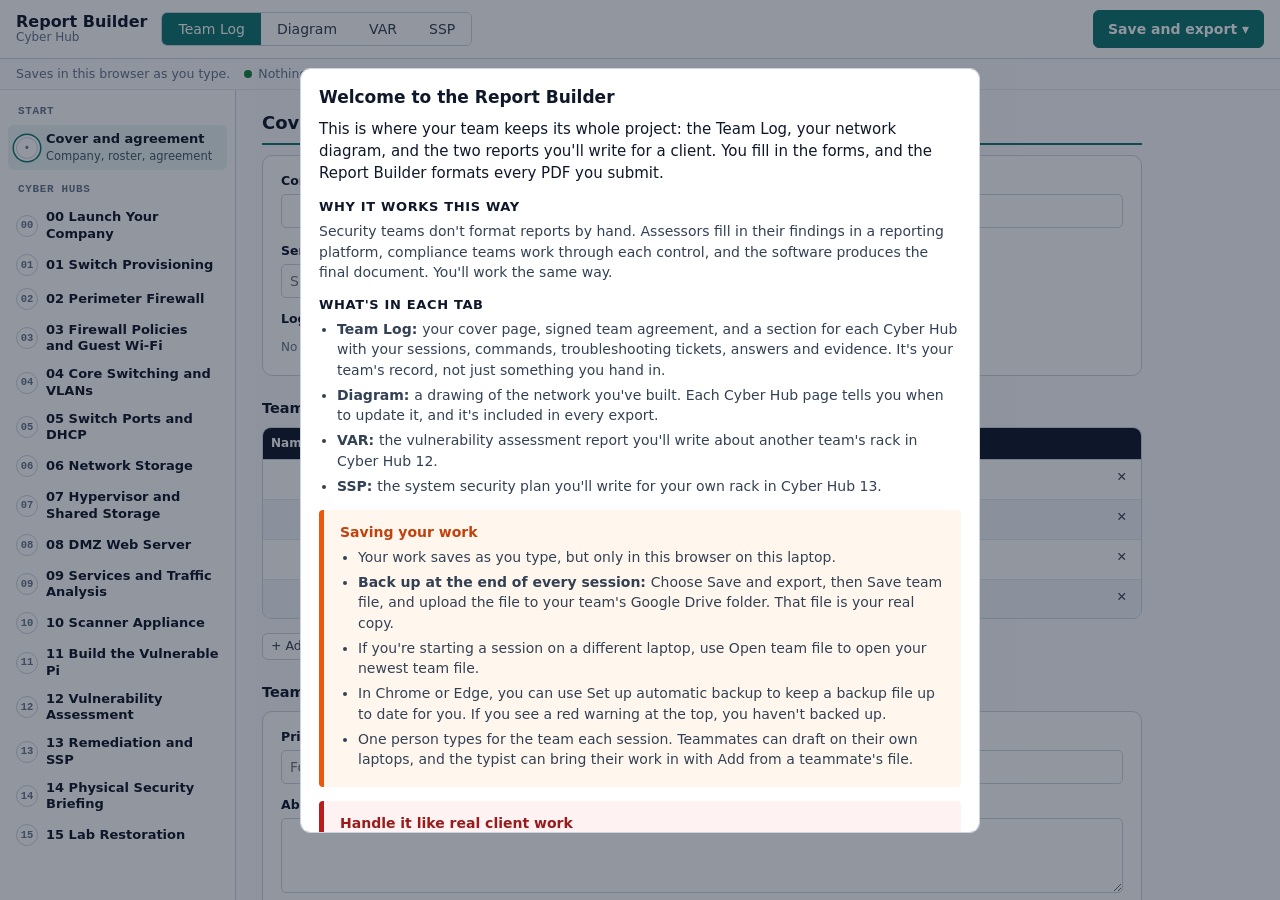
<file: index.html>
<!doctype html><html lang="en"><head><meta charset="utf-8"><meta name="viewport" content="width=device-width, initial-scale=1">
<title>Cyber Hub: Report Builder</title><link rel="icon" type="image/svg+xml" href="data:image/svg+xml,%3Csvg%20xmlns%3D%22http%3A%2F%2Fwww.w3.org%2F2000%2Fsvg%22%20viewBox%3D%220%200%2064%2064%22%3E%3Crect%20width%3D%2264%22%20height%3D%2264%22%20rx%3D%2214%22%20fill%3D%22%230f172a%22%2F%3E%3Cpath%20d%3D%22M32%209%2051%2016v15c0%2012-8%2020-19%2024-11-4-19-12-19-24V16z%22%20fill%3D%22none%22%20stroke%3D%22%23fff%22%20stroke-width%3D%224%22%20stroke-linejoin%3D%22round%22%2F%3E%3Cg%20fill%3D%22%23fff%22%3E%3Crect%20x%3D%2222%22%20y%3D%2222%22%20width%3D%2220%22%20height%3D%225%22%20rx%3D%221.5%22%2F%3E%3Crect%20x%3D%2222%22%20y%3D%2230%22%20width%3D%2220%22%20height%3D%225%22%20rx%3D%221.5%22%2F%3E%3Crect%20x%3D%2222%22%20y%3D%2238%22%20width%3D%2220%22%20height%3D%225%22%20rx%3D%221.5%22%2F%3E%3C%2Fg%3E%3Cg%20fill%3D%22%23f59e0b%22%3E%3Ccircle%20cx%3D%2237.5%22%20cy%3D%2224.5%22%20r%3D%221.4%22%2F%3E%3Ccircle%20cx%3D%2237.5%22%20cy%3D%2232.5%22%20r%3D%221.4%22%2F%3E%3Ccircle%20cx%3D%2237.5%22%20cy%3D%2240.5%22%20r%3D%221.4%22%2F%3E%3C%2Fg%3E%3C%2Fsvg%3E"><style>/* Report Builder. Same shell and palette as the Network Diagram app: top bar, section rail, work area, editor panel. Light only. */
:root{--navy:#0f172a;--navy2:#1e293b;--accent:#0f766e;--accent2:#115e59;--teal:#0f766e;--teal-light:#5eead4;--tint:#e6f4f1;--tintline:#99d5cb;--ink:#0f172a;--body:#334155;--muted:#64748b;--border:#cbd5e1;--hair:#e2e8f0;--page:#f8fafc;--card:#fff;--soft:#f1f5f9;
 --sel:#0f766e;--ok:#15803d;--okbg:#f0fdf4;--warn:#b45309;--warnbg:#fffbeb;--err:#b91c1c;--errbg:#fef2f2;
 --crit:#7f1d1d;--high:#b91c1c;--med:#b45309;--low:#1d4ed8;--none:#64748b;
 --mono:Consolas,Menlo,Monaco,"Courier New",monospace;--sans:system-ui,-apple-system,"Segoe UI",Roboto,Arial,sans-serif;color-scheme:light}
[hidden]{display:none!important}
*{box-sizing:border-box}
html,body{margin:0;height:100%}
body{font:14px/1.45 var(--sans);color:var(--body);background:var(--page);display:flex;flex-direction:column}
button{font:inherit;color:var(--body);background:#fff;border:1px solid var(--border);border-radius:6px;padding:6px 11px;cursor:pointer}
button:hover{background:var(--soft)}
button.primary{background:var(--accent);border-color:var(--accent);color:#fff}
button.primary:hover{background:var(--accent2);border-color:var(--accent2)}
button.danger{color:var(--err);border-color:#fecaca}
button.small{padding:3px 8px;font-size:12.5px}
button.ghost{border-color:transparent;background:transparent}
button.ghost:hover{background:var(--soft)}
button:disabled{opacity:.45;cursor:default}
button:focus-visible,input:focus-visible,select:focus-visible,textarea:focus-visible,[tabindex]:focus-visible{outline:2px solid var(--sel);outline-offset:2px}
input,select,textarea{font:inherit;color:var(--ink);border:1px solid var(--border);border-radius:5px;padding:6px 8px;background:#fff;width:100%;min-width:0}
textarea{resize:vertical;line-height:1.45;min-height:38px}
label{display:block;font-size:12.5px;font-weight:600;color:var(--ink);margin:0 0 4px}
.req{color:var(--err)}
.hintline{font-size:12px;color:var(--muted);margin:4px 0 0}
code{font:12.5px var(--mono)}

.bar{display:flex;align-items:center;gap:14px;flex-wrap:wrap;padding:10px max(16px,env(safe-area-inset-right,0px)) 10px max(16px,env(safe-area-inset-left,0px));background:#fff;border-bottom:1px solid var(--border)}
.brand{display:flex;flex-direction:column;line-height:1.15}
.brand b{color:var(--navy);font-size:16px}
.brand small{color:var(--muted);font-size:12px;max-width:220px;overflow:hidden;text-overflow:ellipsis;white-space:nowrap}
.seg{display:flex;border:1px solid var(--border);border-radius:6px;overflow:hidden}
.seg button{border:0;border-radius:0;padding:6px 16px}
.seg button[aria-selected=true]{background:var(--accent);color:#fff}
.who{display:flex;align-items:center;gap:6px;margin:0;font-weight:400;color:var(--muted);font-size:12.5px}
.who select{width:auto;max-width:170px}
.acts{display:flex;gap:6px;margin-left:auto;align-items:center}
.menu{position:relative}
.menu-list{position:absolute;right:0;top:calc(100% + 4px);background:#fff;border:1px solid var(--border);border-radius:8px;box-shadow:0 8px 24px rgba(15,23,42,.12);padding:5px;z-index:30;min-width:230px;display:flex;flex-direction:column}
.menu-list button{border:0;text-align:left;border-radius:5px}
.menu-list hr{border:0;border-top:1px solid var(--hair);margin:4px 0}

.savebar{display:flex;flex-wrap:wrap;gap:4px 14px;align-items:center;padding:6px max(16px,env(safe-area-inset-right,0px)) 6px max(16px,env(safe-area-inset-left,0px));font-size:12.5px;color:var(--muted);background:var(--page);border-bottom:1px solid var(--hair)}
.savebar.bad{background:var(--errbg);color:var(--err)}
.savebar button{padding:2px 8px;font-size:12px}
.bk{display:inline-flex;align-items:center;gap:6px}
.bk i{width:8px;height:8px;border-radius:50%;background:var(--muted)}
.bk.ok i{background:var(--ok)} .bk.amber{color:var(--warn)} .bk.amber i{background:var(--warn)} .bk.red{color:var(--err);font-weight:600} .bk.red i{background:var(--err)}

.main{flex:1;display:flex;min-height:0}
.rail{width:236px;flex:none;border-right:1px solid var(--border);background:#fff;padding:12px 8px 30px;overflow:auto}
.rail h3{font:600 11px/1 var(--mono);letter-spacing:.06em;text-transform:uppercase;color:var(--muted);margin:14px 10px 8px}
.rail h3:first-child{margin-top:4px}
.step{position:relative;display:grid;grid-template-columns:22px minmax(0,1fr);gap:8px;align-items:center;width:100%;text-align:left;border:0;border-radius:6px;padding:6px 8px;background:transparent}
.step:hover{background:var(--soft)}
.step[aria-current=true]{background:var(--tint)}
.step .n{width:22px;height:22px;border-radius:50%;border:1.5px solid var(--border);display:grid;place-items:center;font:600 10.5px/1 var(--mono);color:var(--muted);background:#fff}
.step[aria-current=true] .n{box-shadow:0 0 0 2px #fff,0 0 0 3.5px var(--accent)}
.step b{display:block;color:var(--ink);font-weight:600;font-size:13px;line-height:1.25}
.step small{display:block;color:#475569;font-size:11.5px}

.work{flex:1;min-width:0;overflow:auto;padding:20px 26px 60px}
.work > *{max-width:880px}
.work h2{font-size:18px;color:var(--ink);margin:0 0 10px;padding-bottom:6px;border-bottom:2px solid var(--accent)}
.work h3{font-size:14.5px;color:var(--ink);margin:22px 0 8px}
.sub{margin:0 0 16px;color:var(--muted);font-size:13px;max-width:72ch}
.card{background:#fff;border:1px solid var(--border);border-radius:10px;padding:16px 18px;margin:0 0 14px}
.grid2{display:grid;grid-template-columns:repeat(2,minmax(0,1fr));gap:2px 18px}
.grid2 .wide{grid-column:1/-1}
.field{margin:0 0 12px;min-width:0}
.tools{display:flex;gap:8px;flex-wrap:wrap;margin:0 0 12px;align-items:center}
.note{border-left:5px solid #0055ff;background:#f0f4ff;padding:10px 14px;border-radius:4px;font-size:13px;margin:0 0 14px;color:#1e293b}
.note.warn{border-color:#ea580c;background:#fff7ed}
.note.ok{border-color:#00aa66;background:#f2faf5}
.empty{color:var(--muted);font-size:13px;padding:18px;border:1.5px dashed var(--border);border-radius:10px;text-align:center;background:#fff}

.tablewrap{margin:0 0 14px}
.tbox{border:1px solid var(--border);border-radius:9px;overflow-x:auto;background:#fff;margin:0 0 6px}
table.edit{border-collapse:collapse;width:100%;font-size:13px}
table.edit th{background:var(--ink);font-size:12px;font-weight:600;color:#fff;text-align:left;padding:7px 8px;border-bottom:1px solid var(--border);white-space:nowrap}
table.edit td{padding:4px 5px;border-bottom:1px solid var(--hair);vertical-align:top;min-width:90px}
table.edit tr:last-child td{border-bottom:0}
table.edit td input,table.edit td textarea,table.edit td select{border-color:transparent;background:transparent;padding:5px 6px}
table.edit td input:hover,table.edit td textarea:hover{border-color:var(--hair)}
table.edit td input:focus,table.edit td textarea:focus{border-color:var(--border);background:#fff}
table.edit td.mono input,table.edit td.mono{font-family:var(--mono);font-size:12.5px}
table.edit .rowacts{width:34px;min-width:34px;text-align:center}
table.edit .fixed{display:block;padding:5px 6px;color:var(--ink)}
table.edit td.ref-col .fixed{color:var(--muted);font-size:12.5px;min-width:180px}
table.edit td.pattern .fixed{font-family:var(--mono);color:var(--muted);font-size:12.5px}

.well{display:flex;flex-wrap:wrap;gap:8px;align-items:center;border:1.5px dashed var(--border);border-radius:9px;padding:8px;background:var(--page);min-height:56px}
.well.over{border-color:var(--accent);background:var(--tint)}
.thumb{position:relative;margin:0;width:120px;height:80px;border:1px solid var(--border);border-radius:6px;overflow:hidden;background:#fff}
.thumb img{width:100%;height:100%;object-fit:cover;display:block}
.thumb .x{position:absolute;top:2px;right:2px;background:rgba(255,255,255,.92);padding:0 6px}
.thumb .missing{display:grid;place-items:center;height:100%;font-size:11px;color:var(--err)}
.wellhint{font-size:12px;color:var(--muted)}

.qa{border-top:1px solid var(--hair);padding-top:10px;margin-top:10px}
.qa:first-of-type{border-top:0;margin-top:0;padding-top:0}
.qa p.q{margin:0 0 6px;color:var(--ink);font-weight:600}
.deliv{border:1px solid var(--border);border-radius:9px;margin:0 0 12px;overflow:hidden;background:#fff}
.deliv header{display:flex;justify-content:space-between;gap:10px;align-items:center;background:var(--navy);color:#fff;padding:10px 18px}
.deliv header b{font-size:13.5px}
.evn{display:block;margin-bottom:2px;color:#5eead4;font:400 10.5px/1.2 var(--mono);letter-spacing:.08em;text-transform:uppercase}
.deliv .in p.kind{margin:0 0 4px;color:var(--muted);font-size:11px;font-weight:700;letter-spacing:.06em;text-transform:uppercase}
.deliv header > span{font-size:11px;border:1px solid #475569;color:#cbd5e1;border-radius:4px;padding:1px 7px;font-weight:600}
.deliv .in{padding:14px 18px 16px}
.deliv .in p{margin:0 0 8px;font-size:13px}
.checks{margin:0 0 10px;padding:0;list-style:none;font-size:12.5px;color:var(--muted)}
.checks li::before{content:"✓ ";color:var(--ok)}

.tally{display:flex;gap:8px;flex-wrap:wrap;margin:0 0 12px}
.tally span{display:inline-flex;align-items:center;gap:6px;border:1px solid var(--border);background:#fff;border-radius:999px;padding:3px 10px;font-size:12.5px;font-variant-numeric:tabular-nums}
.tally i{width:8px;height:8px;border-radius:50%}
.flist{display:flex;flex-direction:column;gap:8px}
.frow{display:grid;grid-template-columns:64px minmax(0,1fr) auto;gap:12px;align-items:center;background:#fff;border:1px solid var(--border);border-radius:9px;padding:9px 12px;cursor:pointer;text-align:left;width:100%}
.frow:hover{border-color:#94a3b8;background:#fff}
.frow[aria-current=true]{border-color:var(--accent);box-shadow:0 0 0 1px var(--accent)}
.frow .t{display:block;color:var(--ink);font-weight:600}
.frow .m{display:block;color:var(--muted);font-size:12.5px}
.frow.dim{opacity:.6}
.sev{display:inline-flex;flex-direction:column;align-items:center;justify-content:center;border-radius:7px;color:#fff;padding:5px 0;width:64px;font-variant-numeric:tabular-nums;line-height:1.1}
.sev b{font:600 15px/1 var(--mono)}
.sev small{font-size:10px;letter-spacing:.04em;text-transform:uppercase;margin-top:3px}
.sev.mini{width:auto;padding:2px 7px;flex-direction:row;gap:5px;border-radius:5px}
.sev.mini b{font-size:12px}
.pill{font-size:11.5px;font-weight:600;border-radius:999px;padding:2px 8px;border:1px solid var(--border);white-space:nowrap;color:var(--muted);background:#fff}
.pill.confirmed{color:var(--ok);border-color:#86efac;background:var(--okbg)}
.pill.false-positive{text-decoration:line-through}
.pill.not-verified{color:var(--warn);border-color:#fcd34d;background:var(--warnbg)}
.pill.new{color:var(--accent);border-color:var(--tintline);background:var(--tint)}

.panel{width:460px;flex:none;border-left:1px solid var(--border);background:#fff;overflow:auto;padding:16px 18px 60px}
.panel h2{font-size:16px;color:var(--ink);margin:0 0 12px;display:flex;justify-content:space-between;align-items:center;gap:8px}
.chips{display:flex;flex-wrap:wrap;gap:6px}
.chip{display:inline-flex;align-items:center;gap:6px;border:1px solid var(--border);border-radius:999px;padding:3px 10px;font-size:12.5px;background:#fff}
.chip[aria-pressed=true]{background:var(--tint);border-color:var(--accent);color:var(--accent);font-weight:600}
.chip code{font-size:11.5px}
.cvss{border:1px solid var(--border);border-radius:9px;padding:10px 12px;background:var(--page)}
.cvss-head{display:flex;align-items:center;gap:12px;margin:0 0 8px}
.cvss-head code{color:var(--muted);word-break:break-all;font-size:11.5px}
.metric{display:grid;grid-template-columns:120px minmax(0,1fr);gap:8px;align-items:center;margin:4px 0}
.metric span{font-size:12px}
.opts{display:flex;flex-wrap:wrap;border:1px solid var(--border);border-radius:6px;overflow:hidden;background:#fff;width:max-content;max-width:100%}
.opts button{border:0;border-right:1px solid var(--hair);border-radius:0;padding:4px 9px;font-size:12px}
.opts button:last-child{border-right:0}
.opts button[aria-pressed=true]{background:var(--accent);color:#fff}
.seg3{display:flex;gap:6px;flex-wrap:wrap}
.seg3 button[aria-pressed=true]{border-color:var(--accent);background:var(--tint);color:var(--accent);font-weight:600}
.ref{font-size:12px;color:var(--muted);background:var(--soft);border-radius:6px;padding:8px 10px;margin:6px 0 0;white-space:pre-wrap;max-height:180px;overflow:auto}

.ctrl{border:1px solid var(--border);border-radius:9px;background:#fff;margin:0 0 12px;padding:12px 14px}
.ctrl h3{margin:0 0 2px;font-size:14px;color:var(--ink)}
.ctrl .rq{margin:0 0 8px;font-size:13px;color:var(--ink)}
.missing-list{margin:0 0 14px;padding-left:18px;font-size:13px}

.toast{position:fixed;left:50%;bottom:calc(20px + env(safe-area-inset-bottom,0px));transform:translateX(-50%);background:var(--ink);color:#fff;padding:9px 16px;border-radius:8px;font-size:13px;z-index:60;max-width:min(560px,calc(100vw - 32px));box-shadow:0 8px 24px rgba(15,23,42,.25)}
.toast.bad{background:var(--err)}
.modal{position:fixed;inset:0;background:rgba(15,23,42,.45);display:grid;place-items:center;z-index:50;padding:16px}
.modal .card{max-width:560px;width:100%;max-height:85vh;overflow:auto;margin:0}
.modal h2{margin:0 0 10px;font-size:17px;color:var(--ink)}
.modal p{margin:0 0 10px}
.m-acts{display:flex;justify-content:flex-end;gap:8px;flex-wrap:wrap;margin-top:14px}
.hist{list-style:none;margin:0;padding:0;max-height:50vh;overflow:auto}
.hist li{display:flex;justify-content:space-between;gap:10px;align-items:center;border-bottom:1px solid var(--hair);padding:7px 0;font-size:13px}

#print{display:none}
#dframe{flex:1;border:0;width:100%;min-height:0;background:#fff}
#dframe.offstage{position:absolute;left:-20000px;top:0;width:1400px;height:900px;visibility:hidden;flex:none}
.main.diagram{overflow:hidden}
@media (max-width:900px){.main.diagram{min-height:calc(100vh - 120px)}}

@media (max-width:1150px){.panel{width:400px}}
@media (max-width:900px){
 .main{flex-direction:column;overflow:auto}
 .rail{width:auto;border-right:0;border-bottom:1px solid var(--border);display:flex;gap:4px;overflow-x:auto;padding:8px}
 .rail h3{display:none}
 .step{width:auto;flex:none}
 .step small{display:none}
 .work,.panel{overflow:visible}
 .work{padding:16px max(16px,env(safe-area-inset-right,0px)) 32px max(16px,env(safe-area-inset-left,0px))}
 .panel{width:auto;border-left:0;border-top:1px solid var(--border)}
 .grid2{grid-template-columns:minmax(0,1fr)}
 .acts{margin-left:0}
}

/* ------------------------------------------------ printed documents
   Same tokens and components as the Canvas pages (cyber-hub components.py, canvas-style-guide.html):
   ink section headings over a teal rule, ink table headers with zebra rows, evidence-style cards (style guide v2.1). */
.doc{--ink:#0f172a;--head:#1e293b;--body:#334155;--muted:#64748b;--border:#cbd5e1;--hair:#e2e8f0;--zebra:#f1f5f9;--check:#006633;
 font:10.5pt/1.5 -apple-system,BlinkMacSystemFont,"Segoe UI",Roboto,Helvetica,Arial,sans-serif;color:var(--body);-webkit-print-color-adjust:exact;print-color-adjust:exact}
.doc .page{break-after:page}
.doc .cov{min-height:9.2in;display:flex;flex-direction:column}
.doc .cov .band{height:10pt;background:var(--accent);margin:0 0 .5in}
.doc .cov .logos{display:flex;justify-content:space-between;align-items:center;min-height:1.4in;margin-bottom:.9in}
.doc .cov .logos img{max-height:1.4in;max-width:3in}
.doc .cov .kick{font-weight:700;font-size:9pt;letter-spacing:.12em;color:var(--accent);font-family:var(--mono);text-transform:uppercase}
.doc .cov h1{font-size:30pt;line-height:1.1;margin:8pt 0 10pt;color:var(--navy)}
.doc .cov .for{font-size:15pt;color:var(--head);margin:0 0 28pt}
.doc .cov dl{display:grid;grid-template-columns:1.6in 1fr;gap:6pt 12pt;font-size:10.5pt;margin:0;border-top:2pt solid var(--hair);padding-top:14pt}
.doc .cov dt{color:var(--navy);font-weight:700} .doc .cov dd{margin:0;color:var(--body)}
.doc .cov .conf{margin-top:auto;font-size:9pt;color:var(--muted);border-top:1pt solid var(--hair);padding-top:8pt}
.doc .runhead{font-weight:700;font-size:8.5pt;letter-spacing:.12em;color:var(--accent);font-family:var(--mono);text-transform:uppercase;margin:0 0 4pt}
.doc h1.s{font-size:15pt;line-height:1.3;color:var(--ink);margin:22pt 0 10pt;padding-bottom:4pt;border-bottom:2pt solid var(--accent);break-after:avoid}
.doc h2.s{font-size:12pt;color:var(--head);margin:14pt 0 6pt;break-after:avoid}
.doc h3.s{font-size:11pt;color:var(--navy);margin:12pt 0 4pt;break-after:avoid}
.doc p{margin:0 0 7pt;white-space:pre-wrap}
.doc ol,.doc ul{margin:0 0 8pt;padding-left:18pt}
.doc .blank{color:var(--muted);font-style:italic}
.doc table{border-collapse:collapse;width:100%;margin:4pt 0 12pt;font-size:9.5pt;background:#fff;break-inside:auto}
.doc tr{break-inside:avoid}
.doc th,.doc td{border:.75pt solid var(--border);padding:5pt 7pt;text-align:left;vertical-align:top}
.doc thead th{background:var(--navy);color:#fff;font-weight:600}
.doc tbody tr:nth-child(even) td{background:var(--zebra)}
.doc table.form th{background:var(--zebra);color:var(--navy);font-weight:700;width:1.9in}
.doc table.form tbody tr:nth-child(even) td{background:#fff}
.doc td.mono,.doc code{font-family:Consolas,Menlo,Monaco,"Courier New",monospace;font-size:9pt;color:var(--ink)}
.doc .sevtag{display:inline-block;color:#fff;border-radius:3pt;padding:1pt 6pt;font-weight:700;font-size:8.5pt;white-space:nowrap}
.doc .card{border:1pt solid var(--border);border-radius:5pt;margin:0 0 12pt;overflow:hidden;break-inside:avoid-page;background:#fff}
.doc .card .ch{display:flex;gap:10pt;align-items:center;justify-content:space-between;background:var(--navy);color:#fff;padding:6pt 10pt}
.doc .card .ch b{font-size:11pt}
.doc .evn{font-size:7.5pt}
.doc .card .ch .tag{background:transparent;border:.75pt solid #475569;color:#cbd5e1;border-radius:3pt;padding:1pt 6pt;font-size:8pt;font-weight:700;white-space:nowrap}
.doc .card .ch code{color:#cbd5e1;font-size:8pt;display:block;margin-top:1pt}
.doc .card .cb{padding:8pt 10pt}
.doc .card table{margin:0;border:0}
.doc .card table th{width:1.6in;border-left:0}
.doc .card table td{border-right:0}
.doc .card tr:first-child th,.doc .card tr:first-child td{border-top:0}
.doc .card tr:last-child th,.doc .card tr:last-child td{border-bottom:0}
.doc .card figure{margin:8pt 10pt}
.doc figure{margin:6pt 0 12pt;break-inside:avoid}
.doc figure img{display:block;max-width:100%;max-height:6.5in;border:1pt solid var(--border);border-radius:4pt}
.doc figcaption{font-size:8.5pt;color:var(--muted);margin-top:3pt}
.doc .bar5{display:flex;height:8pt;border-radius:4pt;overflow:hidden;margin:4pt 0 12pt;background:var(--zebra)}
.doc .counts th,.doc .counts td{text-align:center;width:20%}
.doc .counts td{font-size:16pt;font-weight:700;color:var(--ink);background:#fff!important}
.doc .counts thead th{border-top-width:4pt}
.doc .sig{display:inline-block;min-width:2.5in;border-bottom:.75pt solid var(--ink);font-family:"Segoe Script","Brush Script MT",cursive;font-size:14pt;padding:0 4pt}

@media print{
 @page{size:letter;margin:.7in .75in .8in;@bottom-right{content:"Page " counter(page) " of " counter(pages);font:8pt system-ui,sans-serif;color:#64748b}}
 body{display:block;background:#fff}
 .bar,.savebar,.main,.toast,.modal{display:none!important}
 #print{display:block}
}
.sr{position:absolute;width:1px;height:1px;overflow:hidden;clip:rect(0 0 0 0)}

/* save-and-export menu */
button.big{padding:8px 14px;font-weight:600}
.menu-list .mh{margin:6px 10px 2px;font:600 10.5px/1 var(--mono);letter-spacing:.06em;text-transform:uppercase;color:var(--muted)}
/* signatures */
.signs{display:flex;flex-direction:column;gap:8px}
.signrow{display:grid;grid-template-columns:minmax(120px,200px) minmax(0,1fr) auto auto;gap:12px;align-items:center;min-height:36px;padding:4px 0;border-bottom:1px solid var(--hair)}
.signrow > button.small:not(.ghost){justify-self:start}
.signname{font-weight:600}
.sigmark{font-family:"Segoe Script","Brush Script MT","Lucida Handwriting",cursive;font-size:18px;color:var(--navy);border-bottom:1px solid var(--ink);padding:0 6px}
.signrow label{margin:0;font-weight:600}
.signin.signed{font-family:"Segoe Script","Brush Script MT","Lucida Handwriting",cursive;font-size:17px;color:var(--navy);border-color:var(--ok);background:var(--okbg)}
.signdate{font-size:12px;color:var(--ok);font-weight:600}
@media (max-width:600px){.signrow{grid-template-columns:minmax(0,1fr)}}
/* problem cards */
.plist{display:flex;flex-direction:column;gap:10px;margin:0 0 14px;align-items:flex-start}
.pcard{width:100%;border:1px solid var(--border);border-radius:9px;background:#fff;overflow:hidden}
.pcard-h{display:flex;justify-content:space-between;align-items:center;background:var(--navy);color:#fff;padding:8px 18px}
.pcard-h .ghost{color:#fff}
.pcard-h .ghost:hover{background:rgba(255,255,255,.15)}
/* Everything under the header sits inside the card's padding, as in the style guide's cards */
.pcard > :not(.pcard-h){margin-left:18px;margin-right:18px}
.pcard > .pcard-h + *{margin-top:14px}
.pcard > .grid2{margin-top:10px}
.pcard-f{margin-bottom:16px}
.pcard-f .well{margin-bottom:10px}
.pcard-h b{margin-right:auto}
.tstat{font-size:11px;font-weight:700;background:#fff;color:var(--warn);border-radius:4px;padding:1px 7px;margin-right:8px}
.pcard.resolved .tstat{color:var(--ok)}
.pcard.resolved .pcard-h{background:#1f5f3a}
/* backup reminder: the style guide's caution callout */
#backup{display:inline-flex;align-items:center;gap:8px;flex-wrap:wrap}
.bkwarn{display:inline-flex;align-items:center;gap:10px;border-left:4px solid #ea580c;background:#fff7ed;color:#c2410c;padding:4px 10px;border-radius:0 6px 6px 0;font-weight:600}
.bkwarn.red{border-color:#b91c1c;background:#fef2f2;color:#991b1b}
.bkwarn button{font-weight:600}
/* the backup warning pulses softly in red until the team backs up */
.bkwarn{border-color:#b91c1c;background:#fef2f2;color:#991b1b}
@media (prefers-reduced-motion:no-preference){
 .bkwarn{animation:bkpulse 2.4s ease-in-out infinite}
 @keyframes bkpulse{0%,100%{background:#fef2f2;box-shadow:0 0 0 0 rgba(185,28,28,0)}50%{background:#fecaca;box-shadow:0 0 0 4px rgba(185,28,28,.18)}}
}

/* welcome */
.modal .card.wide{max-width:680px}
.wlead{font-size:15px;color:var(--ink)}
.wsec h3{font-size:13px;color:var(--ink);margin:14px 0 4px;text-transform:uppercase;letter-spacing:.05em}
.wsec ul{margin:0;padding-left:18px}
.wsec li{margin:0 0 5px}

/* Cyber Hub 15 restoration record */
table.edit.restore td.ctr{text-align:center;vertical-align:middle}
.tickbox{display:inline-flex;align-items:center;justify-content:center;min-width:32px;min-height:32px;cursor:pointer}
.tickbox input{width:20px;height:20px;accent-color:var(--accent);cursor:pointer}
.card.signoff .grid2{margin-top:10px}
.signed-by{display:flex;gap:14px;align-items:center}
.signed-by .seal{display:inline-flex;align-items:center;justify-content:center;width:40px;height:40px;border-radius:50%;background:#1f5f3a;color:#fff;font-size:22px;font-weight:700;flex:none}
.signed-by code{font-size:15px;letter-spacing:.06em;background:#eef2f7;padding:2px 6px;border-radius:4px}
.doc table.restore td:nth-child(3),.doc table.restore td:last-child,.doc table.restore th:last-child{white-space:nowrap}
/* Cover logo: shown on a checkerboard so a transparent background is visible */
.logowell{display:flex;flex-wrap:wrap;align-items:center;gap:12px}
.logoprev{padding:6px;border:1px solid var(--border);border-radius:6px;background:#fff conic-gradient(#eef2f7 25%,#fff 0 50%,#eef2f7 0 75%,#fff 0) 0 0/14px 14px}
.logoprev img{display:block;max-height:72px;max-width:240px}
.logowell .tools{margin:0}
/* Callouts, as in the Canvas style guide */
.callout{border-left:5px solid var(--c);background:var(--cb);border-radius:4px;padding:12px 16px;margin:14px 0 4px}
.callout .ct{margin:0 0 4px;font-weight:700;color:var(--ct)}
.callout ul{margin:0;padding-left:18px}.callout li{margin:0 0 5px}.callout p:last-child{margin-bottom:0}
.callout.caution{--c:#ea580c;--cb:#fff7ed;--ct:#c2410c}
.callout.danger{--c:#b91c1c;--cb:#fef2f2;--ct:#991b1b}
.callout.note{--c:#0055ff;--cb:#f0f4ff;--ct:#0033aa}
.callout.tip{--c:#00aa66;--cb:#f2faf5;--ct:#006633}
/* Ticket work log */
.wlog{margin:12px 0}
.wlog>label{display:block;font-weight:600;margin-bottom:6px}
.wl-entry{border:1px solid var(--border);border-left:4px solid #94a3b8;border-radius:0 6px 6px 0;padding:12px 16px 14px;margin:0 0 10px;background:var(--page)}
.wl-entry.o-ruled-out{border-left-color:#b91c1c}.wl-entry.o-confirmed{border-left-color:#1f5f3a}
.wl-h{display:flex;align-items:center;gap:10px;flex-wrap:wrap;margin-bottom:4px}
.wl-h select{width:auto;margin-left:auto}
.grid3{display:grid;grid-template-columns:repeat(3,minmax(0,1fr));gap:10px}
@media (max-width:820px){.grid3{grid-template-columns:1fr}}
.doc p.lbl{font-weight:700;color:var(--navy);margin:6pt 0 3pt}
/* One spacing rhythm: an add button sits 8px under its table, list or log; boxes stacked inside a section get 10px. */
.tablewrap > button,.wlog > button{margin-top:8px}
.tablewrap{margin:0 0 18px}
.well + .field,.well + textarea{margin-top:10px}
.field + .wlog,.wlog + .grid2{margin-top:14px}
.gbref{margin-top:12px;padding-top:10px;border-top:1px solid var(--hair)}
.gbrow{display:flex;align-items:center;justify-content:space-between;gap:10px;flex-wrap:wrap;font-size:13px;color:var(--ink)}
.gbref .hintline{margin:6px 0 0}
.wl-entry .field{margin-bottom:0}
/* Text boxes inside tables grow by themselves, so the resize grip is only clutter there */
table.edit textarea{resize:none}

/* Style guide v2.1: zebra rows, square bullets, teal links */
table.edit tbody tr:nth-child(even) td{background:var(--soft)}
.work ul:not(.checks){list-style-type:square}
.work a,.modal a,.panel a{color:var(--accent)}
</style></head><body>
<header class="bar">
 <div class="brand"><b>Report Builder</b><small id="brand-co">Cyber Hub</small></div>
 <div class="seg" role="tablist" aria-label="Document">
  <button role="tab" id="tab-log" data-tab="log" aria-selected="true">Team Log</button>
  <button role="tab" id="tab-diagram" data-tab="diagram" aria-selected="false">Diagram</button>
  <button role="tab" id="tab-var" data-tab="var" aria-selected="false">VAR</button>
  <button role="tab" id="tab-ssp" data-tab="ssp" aria-selected="false">SSP</button>
 </div>
 <div class="acts">
  <div class="menu"><button id="b-file" class="primary big" aria-haspopup="true" aria-expanded="false">Save and export <span aria-hidden="true">▾</span></button>
   <div class="menu-list" id="filemenu" hidden>
    <p class="mh">Export</p>
    <button id="b-export">Export PDF of this tab</button>
    <p class="mh">Save your work</p>
    <button id="b-save">Save team file (backup)</button>
    <button id="b-setup">Set up automatic backup</button>
    <button id="b-open">Open team file</button>
    <button id="b-merge">Add from a teammate's file</button>
    <button id="b-history">History</button>
    <hr>
    <button id="b-help">About and how saving works</button>
   </div></div>
 </div>
</header>
<div class="savebar" id="savebar"><span id="saved" role="status"></span><span id="backup"></span></div>
<main class="main">
 <nav class="rail" id="rail" aria-label="Sections"></nav>
 <section class="work" id="work"></section>
 <aside class="panel" id="panel" aria-label="Editor" hidden></aside>
</main>
<div id="print" aria-hidden="true"></div>
<div class="toast" id="toast" role="status" hidden></div>
<div class="modal" id="modal" hidden><div class="card" role="dialog" aria-modal="true" aria-labelledby="m-title"><h2 id="m-title"></h2><div id="m-body"></div><div class="m-acts" id="m-acts"></div></div></div>
<script>// ------------------------------------------------------------------ course data
// Only what the course pages already show students. No answers, no expected values (spec section 2).
// LABS is generated from the course pages by tools/labs.py and injected by build.mjs.
const LABS = [{"num":"00","title":"Launch Your Company","questions":[],"deliverables":[{"n":"1","title":"Company profile","role":"Team","kind":"Document","instr":"In the Report Builder, export Cyber Hub 00 as a PDF. It holds your cover page and team agreement.","checks":[["Company","Name and original logo"],["Roster","Every team member"],["Agreement","Primary and backup channels and an absence policy, signed by every member"]]},{"n":"2","title":"Rack and stack","role":"Server","kind":"Photo","instr":"Take a photo of your team holding the server off its rails.","checks":[["Lifted","The server is off the rails, held by two people, one on each side"]]}]},{"num":"01","title":"Switch Provisioning","questions":[],"deliverables":[{"n":"1","title":"OOB interface summary","role":"Core switch","kind":"Screenshot","instr":"Show the switch's interface IP summary in the console window.","checks":[["Prompt","Shows the hostname rackR-core-sw"],["OOB address","192.168.1.254 / 255.255.255.0"],["Window","The whole console window is visible and uncropped"]]},{"n":"2","title":"Saved configuration","role":"Core switch","kind":"Screenshot","instr":"Show the startup configuration after saving.","checks":[["Hostname","Present in the startup configuration"],["OOB address","Present in the startup configuration"],["Window","The whole console window is visible and uncropped"]]}]},{"num":"02","title":"Perimeter Firewall","questions":[],"deliverables":[{"n":"1","title":"Interface settings","role":"Firewall","kind":"Screenshot","instr":"Show the firewall's network interfaces list.","checks":[["Addresses","wan1, internal and dmz match the table in Part 4"],["Access","Administrative access matches the table"],["Hostname","Shows rackR-fw"]]},{"n":"2","title":"Static routes","role":"Firewall","kind":"Screenshot","instr":"Show the static route list, or the routing table from the CLI.","checks":[["Default route","0.0.0.0/0 through 10.R.200.1"],["Internal routes","Management, Data and Storage through 10.R.100.254"]]},{"n":"3","title":"Provider services","role":"Firewall","kind":"Screenshot","instr":"Show the firewall CLI pinging your provider's gateway and the lab name server, then the NTP status.","checks":[["Gateway","Replies from 10.R.200.1"],["DNS","ns.lab resolves to 203.0.113.10 and replies"],["Time","The NTP server 203.0.113.10 is synchronized"]]}]},{"num":"03","title":"Firewall Policies and Guest Wi-Fi","questions":["Upstream_Services and DMZ_to_Repo each allow one destination and a few services. Which of your devices will use them, and what would they lose without them?"],"deliverables":[{"n":"1","title":"Policies and virtual IPs","role":"Firewall","kind":"Screenshot","instr":"Show the firewall policy table and the virtual IP list.","checks":[["Policies","All seven policies with the services and NAT settings above"],["VIPs","All three mappings point into the DMZ"]]},{"n":"2","title":"Guest network lease","role":"Firewall","kind":"Screenshot","instr":"Show the guest interface's DHCP leases.","checks":[["SSID","[Company]-Guest"],["Lease","The guest laptop has an address in 10.R.50.0/24"]]},{"n":"3","title":"Guest isolation","role":"Laptop","kind":"Screenshot","instr":"On the guest network, show the laptop's address beside a failed attempt to reach the firewall.","checks":[["Address","In 10.R.50.0/24"],["Blocked","10.R.100.1 does not respond"]]}]},{"num":"04","title":"Core Switching and VLANs","questions":["The plan leaves VLAN 1 unused and puts unused ports in VLAN 999. What could happen if a stray cable were plugged into an unconfigured port otherwise?","Which VLANs get no SVI, and why?","Which next hop did you use for the default route, and why that address?"],"deliverables":[{"n":"1","title":"Management services","role":"Core switch","kind":"Screenshot","instr":"Show the TCP/UDP services page.","checks":[["Enabled","SSH and HTTPS"],["Disabled","Telnet and HTTP"]]},{"n":"2","title":"VLAN table","role":"Core switch","kind":"Screenshot","instr":"Show the VLAN table.","checks":[["VLANs","Every VLAN in the plan, with matching IDs and names"]]},{"n":"3","title":"VLAN interfaces","role":"Core switch","kind":"Screenshot","instr":"Show the IPv4 interfaces list.","checks":[["SVIs","An SVI for each VLAN the switch routes, matching your addressing plan"],["No extras","No SVI on a VLAN the switch shouldn't route"]]}]},{"num":"05","title":"Switch Ports and DHCP","questions":["Before you test: if the switch's default route were missing, which row would fail first, and why?","After you test: what does each passing row prove? Explain any result that didn't match your prediction."],"deliverables":[{"n":"1","title":"Port settings","role":"Core switch","kind":"Screenshot","instr":"Show the interface and VLAN membership settings.","checks":[["Trunk","XG3 with the right untagged and tagged VLANs"],["Access","Every other port matches the port map"],["Parking","XG6 to XG8 in VLAN 999 and shut down"]]},{"n":"2","title":"Connectivity checkpoint","role":"Laptop","kind":"Screenshot","instr":"Show your laptop's address in a terminal beside the firewall login page, loaded from the Data VLAN.","checks":[["Address","From the Data pool"],["Page","The firewall login page at https://10.R.100.1"]]}]},{"num":"06","title":"Network Storage","questions":["How many drives can fail before this pool loses data?","What does RAID 5 give up in exchange for that protection?","Your Data laptop can ping the NAS. Can it also open the NAS's login page, and should it be able to?"],"deliverables":[{"n":"1","title":"NAS discovery","role":"Core switch","kind":"Screenshot","instr":"Show the DHCP bindings page.","checks":[["Bindings","Your laptop and the NAS"]]},{"n":"2","title":"DSM Info Center","role":"NAS","kind":"Screenshot","instr":"Show DSM's Info Center.","checks":[["Address","The NAS's fixed address from your addressing plan"],["Version","The DSM version is visible"]]},{"n":"3","title":"NFS permissions","role":"NAS","kind":"Screenshot","instr":"Show the NFS service and the share's NFS permissions.","checks":[["Service","NFS enabled"],["Clients","Only the subnets that need the share"],["Squash","No mapping"]]},{"n":"4","title":"Storage reachability","role":"Laptop","kind":"Screenshot","instr":"Show a successful ping to the NAS.","checks":[["Source","A laptop on the Data or Management VLAN"],["Target","10.R.30.10"]]}]},{"num":"07","title":"Hypervisor and Shared Storage","questions":["XG3 is a trunk. Why does vmbr0 have to be VLAN-aware for your VMs to use it?"],"deliverables":[{"n":"1","title":"Proxmox console","role":"Hypervisor","kind":"Photo","instr":"Take a photo of the server monitor showing the Proxmox console.","checks":[["Address","The web interface address on the Management VLAN"],["Legible","The text is sharp and readable"]]},{"n":"2","title":"Bridge and storage","role":"Hypervisor","kind":"Screenshot","instr":"Show vmbr0's settings and the Datacenter storage list.","checks":[["Bridge","VLAN-aware is on"],["Storage","The NFS share is active"]]}]},{"num":"08","title":"DMZ Web Server","questions":["If you left the VM's VLAN tag blank, which network would it land on, and why?","For each test, which firewall policy or setting from Cyber Hub 03 makes it work?","The laptop on CyberHub-Internet opens your public name instead of the web server's address. Which address does that name resolve to, and why can't it be the web server's own?"],"deliverables":[{"n":"1","title":"Web server VM","role":"Hypervisor","kind":"Screenshot","instr":"Show the VM's hardware summary.","checks":[["Network","Tagged into the DMZ VLAN"],["Disk","On the NFS storage"]]},{"n":"2","title":"Page from the internet","role":"Laptop","kind":"Screenshot","instr":"Show your company homepage loaded on a laptop on CyberHub-Internet, with the laptop's address beside it.","checks":[["Address bar","http://www.rackR.lab"],["Content","Your company homepage with its logo"],["Outside","A terminal shows the laptop's 198.51.100.x address"]]},{"n":"3","title":"Page from the guest Wi-Fi","role":"Laptop","kind":"Screenshot","instr":"Show your company homepage loaded from a laptop on the guest Wi-Fi.","checks":[["Address bar","http://10.R.40.10"],["Network","The laptop is on [Company]-Guest"]]}]},{"num":"09","title":"Services and Traffic Analysis","questions":["Which settings from Cyber Hub 04 protect the switch's own logins from this kind of capture?"],"deliverables":[{"n":"1","title":"FTP server VM","role":"Hypervisor","kind":"Screenshot","instr":"Show the VM's hardware summary.","checks":[["Network","Tagged into the DMZ VLAN"],["Disk","On the NFS storage"]]},{"n":"2","title":"FTP installation","role":"FTP server","kind":"Screenshot","instr":"Show the install output and the service status.","checks":[["Install","Completes without errors"],["Status","Active"]]},{"n":"3","title":"Cleartext password","role":"Laptop","kind":"Screenshot","instr":"Show the Wireshark packet with the password.","checks":[["Packet","The password is visible in plain text"],["Server","10.R.40.11"]]}]},{"num":"10","title":"Scanner Appliance","questions":["Why give the scanner its own narrow, logged policy instead of widening an existing one?","Which finding on the FTP server matches what you captured in Cyber Hub 09?","Pick one other finding. Is it a real risk for your company, or something you would accept? Why?"],"deliverables":[{"n":"1","title":"Scanner appliance","role":"Hypervisor","kind":"Screenshot","instr":"Show the scanner VM's summary in Proxmox beside Greenbone's feed status.","checks":[["VM","rackR-scan running, disk on the NFS storage"],["Feed","The last sync date is shown"]]},{"n":"2","title":"Baseline scan","role":"Laptop","kind":"Screenshot","instr":"Show the results summary of the DMZ baseline scan.","checks":[["Targets","Both DMZ servers"],["Status","The scan is complete"]]}]},{"num":"11","title":"Build the Vulnerable Pi","questions":[],"deliverables":[{"n":"1","title":"Self-scan results","role":"Laptop","kind":"Screenshot","instr":"Show Greenbone's results for your Pi.","checks":[["Target","Your Pi's address on the Data VLAN"],["Findings","All four planted weaknesses appear"]]},{"n":"2","title":"Private answer key","role":"Instructor only","kind":"Document","instr":"Submit the answer key from Part 3 to the instructor only.","checks":[["Weaknesses","All four, each with how it was configured"],["Fixes","Exact steps to fix each one"]]}]},{"num":"12","title":"Vulnerability Assessment","questions":["The WAN scan found open ports even though ping is off. What does that say about hiding a device from ping?","Compare the two views. Which of the target's services can anyone on the internet reach, and which only an insider? Which would you fix first, and why?"],"deliverables":[{"n":"1","title":"Hosted appliance","role":"Laptop","kind":"Screenshot","instr":"Show your appliance's web interface, reached from your laptop on the target's Data VLAN.","checks":[["Address","The appliance's address on the target's Data VLAN"],["Feed","The feed date is visible"]]},{"n":"2","title":"Network map","role":"Laptop","kind":"Screenshot","instr":"Show the Nmap results.","checks":[["Internal","Live hosts on the target's Data and DMZ subnets"],["External","Open ports and services on the target's WAN address, scanned from CyberHub-Internet"]]},{"n":"3","title":"Scan results","role":"Laptop","kind":"Screenshot","instr":"Show Greenbone's results summary.","checks":[["Hosts","Every host in scope"],["Severity","Findings sorted by severity"]]},{"n":"4","title":"Assessment in your logs","role":"Firewall","kind":"Screenshot","instr":"Show the assessment in your firewall's forward traffic log.","checks":[["Appliance","Sessions from 10.R.20.50 to the DMZ"],["Assessors","Traffic from the assessors' laptop"],["External","Sessions from a 198.51.100.x address on Allow_Inbound_Services"]]},{"n":"5","title":"Vulnerability Assessment Report","role":"Target team","kind":"Document","instr":"Export the VAR as a PDF from the Report Builder and submit it before Cyber Hub 13. Then choose Send findings to the client. In Google Drive, share the PDF and the findings file with each member of the target team by name, with general access set to Restricted. They import the findings file into their POA&M.","checks":[["Delivered","Shared with the target team's members only"],["Scope","Hosts and subnets assessed, the external and internal views, and the rules of engagement"],["Findings","Each with severity, evidence and validation status"],["Fixes","In priority order"]]}]},{"num":"13","title":"Remediation and SSP","questions":["Why does closing the FTP finding take more than stopping the service?"],"deliverables":[{"n":"1","title":"Before and after scans","role":"Scanner","kind":"Screenshot","instr":"Show your scan results from Cyber Hubs 10 and 11 next to your new scan.","checks":[["Before","The findings from your earlier scans"],["After","The fixed findings are gone"]]},{"n":"2","title":"System Security Plan","role":"Your rack","kind":"Document","instr":"Export the SSP as a PDF from the Report Builder and submit it.","checks":[["Description","Matches your rack as built"],["POA&M","Every finding, with status"],["Accepted risks","Each with its reason"]]}]},{"num":"14","title":"Physical Security Briefing","questions":[],"deliverables":[{"n":"1","title":"CISO briefing","role":"Live","kind":"Presentation","instr":"Give the briefing and submit the slides.","checks":[["Trust","Why the target trusts the tool"],["Attack chain","How the attack unfolds"],["Defenses","Detection and prevention, tied to your rack"]]}]},{"num":"15","title":"Lab Restoration","questions":[],"deliverables":[{"n":"1","title":"Switch reset","role":"Core switch","kind":"Screenshot","instr":"Show the switch at its default login prompt.","checks":[["Prompt","Default, with no hostname"]]},{"n":"2","title":"Firewall reset","role":"Firewall","kind":"Screenshot","instr":"Show the firewall's default login page.","checks":[["Page","The default login at https://192.168.1.99"]]},{"n":"3","title":"Restoration record","role":"Team","kind":"Document","instr":"Your reset record and drawer list, signed by the instructor, in the same Cyber Hub 15 export.","checks":[["Complete","Every device and drawer item ticked, with proof for each reset"],["Signed","Verified by the instructor, with a sign-off code"]]}]}];

// Cyber Hub 15: what goes back in the Utility Drawer. A placeholder until Gabriel confirms the real contents.
// Keep it the same as the "Utility drawer contents" table on Reference: The Rack (cyber-hub pages_ref.py).
const DRAWER = ["Console cable (blue)", "Multiport dongle", "KVM cable", "USB Stick A", "USB Stick B",
  "Raspberry Pi 3B (VULN-PI), with its SD card"];
// Cyber Hub 15: every device the team resets, and the reset the page asks for.
const RESETS = [
  ["Core switch", "Factory defaults"], ["FortiWiFi 60E", "Factory defaults"],
  ["Proxmox host", "Every VM deleted, including the scanner"], ["R440 server", "BIOS factory defaults loaded"],
  ["USB Stick A", "Re-flashed with the Proxmox installer"], ["USB Stick B", "Firewall backups deleted"],
  ["NAS", "Mode 2 reset"], ["Vulnerable Pi", "SD card re-flashed from repo.lab"],
  ["Team laptops", "Lab route removed and guest Wi-Fi forgotten"],
];

// Deliverables that are their own document, keyed "hub-n".
const SEPARATE = {
  "00-1": ["cover", "Your cover page and team agreement are at the front of this log. They're included when you export Cyber Hub 00."],
  "11-2": ["none", "Do not put your answer key in the Report Builder or anywhere the other team might see it. Submit it privately to your instructor."],
  "12-5": ["var", "Your VAR is a separate document. Write it in the VAR tab, submit it on its own, and give your client a copy."],
  "13-2": ["ssp", "Your SSP is a separate document. Write it in the SSP tab and submit it on its own."],
  "14-1": ["link", "Slides link."],
  "15-3": ["restore", "Your restoration record and the instructor's sign-off are above. They're included when you export Cyber Hub 15."],
};

const CHECKPOINT_05 = [
  ["Your own address", "In the Data pool"], ["Ping the Data gateway", "Replies"], ["Ping the Management gateway", "Replies"],
  ["Ping the firewall's internal address", "Replies"], ["Open the firewall's login page", "Loads"],
  ["Ping the provider's gateway, then 203.0.113.10", "Replies"],
];

const CONTROLS = [
  ["AC-4", "Information flow enforcement", "Traffic between networks is allowed only where the company needs it.", "Name the firewall policies and what each allows. Explain why the DMZ can't start connections to the internal network."],
  ["AC-17", "Remote access", "Devices are managed only from approved networks, over approved methods.", "Where can each device be managed from? Mention the Management VLAN and the out-of-band port."],
  ["IA-5", "Authenticator management", "Accounts are protected by passwords that are controlled and changed when needed.", "Which accounts exist on each device, and how are passwords handled?"],
  ["SC-7", "Boundary protection", "Public-facing systems are separated from internal systems.", "Describe the DMZ, the guest network and the port forwards (VIPs)."],
  ["SC-8", "Transmission confidentiality", "Logins and sensitive data are encrypted in transit.", "Which management and file transfer protocols are on and off?"],
  ["CM-2", "Baseline configuration", "A known-good configuration is recorded and can be restored.", "Where are the firewall backup and the switch's startup configuration kept?"],
  ["CM-7", "Least functionality", "Only needed ports and services are enabled.", "Which switch ports and services are turned off, and what did you remove after the assessment?"],
  ["AU-2", "Event logging", "Security-relevant events are logged.", "Which firewall policies log traffic, and where would you look during an incident?"],
  ["RA-5", "Vulnerability scanning", "Systems are scanned for weaknesses and results are acted on.", "Describe your scanner, your baseline scan, the outside assessment and your re-scan."],
  ["SI-2", "Flaw remediation", "Known weaknesses are fixed and the fixes are verified.", "What did you fix after the VAR, and how did the re-scan prove it?"],
  ["CP-9", "System backup", "Data and configurations can be recovered after a failure.", "Which RAID level does the NAS use, and what does it protect against? Where are your configuration backups kept?"],
  ["PE-3", "Physical access control", "Physical access to equipment is controlled.", "Who can reach the rack and its ports? Link to your physical security briefing."],
];
const CONTROL_STATUS = ["Implemented", "Partial", "Planned", "Accepted risk"];

const CVSS_METRICS = [
  ["AV", "Attack vector", [["N", "Network"], ["A", "Adjacent"], ["L", "Local"], ["P", "Physical"]]],
  ["AC", "Attack complexity", [["L", "Low"], ["H", "High"]]],
  ["PR", "Privileges required", [["N", "None"], ["L", "Low"], ["H", "High"]]],
  ["UI", "User interaction", [["N", "None"], ["R", "Required"]]],
  ["S", "Scope", [["U", "Unchanged"], ["C", "Changed"]]],
  ["C", "Confidentiality", [["N", "None"], ["L", "Low"], ["H", "High"]]],
  ["I", "Integrity", [["N", "None"], ["L", "Low"], ["H", "High"]]],
  ["A", "Availability", [["N", "None"], ["L", "Low"], ["H", "High"]]],
];
const VALIDATION = [["confirmed", "Confirmed"], ["not-verified", "Not verified"], ["false-positive", "False positive"]];
const VIEWS = [["internal", "Internal"], ["external", "External"], ["both", "Both"]];
const EFFORT = ["Low", "Medium", "High"];
// How the system owner responds to each POA&M weakness (NIST risk responses, as the SSP uses them).
const RESPONSES = ["", "Remediate", "Mitigate", "Accept risk"];

// ------------------------------------------------------------------ core: document, storage, files, UI helpers
const SCHEMA = 1;
const DB_NAME = "cyberhub-reports";
const ME_KEY = "cyberhub-reports-me";        // who's typing, per browser
const HISTORY_DAYS = 14, HISTORY_EVERY = 5 * 60e3, BACKUP_EVERY = 3 * 60e3;

const $ = (id) => document.getElementById(id);
let uid = 0;
const newId = (p) => p + Date.now().toString(36) + (uid++).toString(36);
const today = () => new Date().toISOString().slice(0, 10);

function blankDoc() {
  return {
    v: SCHEMA,
    meta: { company: "", tagline: "", logo: "", updated: 0, savedBy: "" },
    diagram: null,      // the Diagram tab's document (src/diagram), saved here so it travels in the team file
    log: {
      cover: { rack: "", semester: "", diagramLink: "", chat: "", chatBackup: "", roster: [{ name: "", email: "" }, { name: "", email: "" }, { name: "", email: "" }, { name: "", email: "" }] },
      agreement: { missed: "", signatures: {} },   // signatures: roster name -> { sig, date }
      hubs: {},
    },
    var: {
      cover: { client: "", clientRack: "", dates: "", version: "1.0", team: "", contact: "" },
      scope: [
        { target: "Data subnet", range: "", notes: "Internal scan from a Data port" },
        { target: "DMZ subnet", range: "", notes: "Scanned by your hosted appliance" },
        { target: "Firewall WAN address", range: "", notes: "External scan from CyberHub-Internet" },
      ],
      outScope: "", roe: { agreedOn: "", agreedBy: "", window: "", restrictions: "" },
      method: [
        { step: "Host discovery", tool: "", purpose: "Find live hosts in scope" },
        { step: "External scan", tool: "", purpose: "See what anyone on the internet can reach" },
        { step: "Vulnerability scan", tool: "", purpose: "Find known weaknesses on each host" },
        { step: "Validation", tool: "", purpose: "Confirm the most serious findings by hand" },
      ],
      hosts: [], compare: "", triage: [], findings: [], recs: [], summary: "",
    },
    ssp: {
      ident: { name: "", purpose: "", location: "", status: "Operational", users: "", internet: "" },
      description: "", diagram: "", inventory: [], addressing: [], addressingFrom: "",
      ports: [], controls: {},
      risks: [{ id: newId("r"), risk: "Shared class password", why: "The lab needs one password for every device", limits: "The racks reach only the lab network, never the internet", by: "", date: "" }],
      poam: [],
      history: [
        { id: newId("a"), date: "", activity: "Baseline scan of the DMZ", by: "", result: "" },
        { id: newId("a"), date: "", activity: "Outside vulnerability assessment", by: "", result: "" },
        { id: newId("a"), date: "", activity: "Re-scan after fixes", by: "", result: "" },
      ],
      approval: { owner: "", role: "", date: "", signature: "" },
    },
  };
}

function hubData(num) {
  const H = doc.log.hubs;
  if (!H[num]) H[num] = { sessions: [], commands: "", problems: [], answers: {}, deliv: {}, extra: {} };
  return H[num];
}

// Bring a loaded document up to the current shape, keeping everything the team entered.
function normalize(x) {
  if (!x || typeof x !== "object" || !x.log || !x.var || !x.ssp) throw new Error("This isn't a Report Builder file.");
  const b = blankDoc();
  const fill = (t, s) => { for (const k in s) { if (!(k in t)) t[k] = s[k]; else if (s[k] && typeof s[k] === "object" && !Array.isArray(s[k]) && t[k] && typeof t[k] === "object") fill(t[k], s[k]); } return t; };
  return fill(x, b);
}

let doc = blankDoc();
let images = {};          // id -> data URL, the images this workspace uses
const state = { tab: "log", log: "cover", var: "cover", ssp: "ident", sel: null };

// ---------------------------------------------------------------- IndexedDB
let db = null;
function openDB() {
  return new Promise((res, rej) => {
    if (!("indexedDB" in window)) return rej(new Error("no indexedDB"));
    const r = indexedDB.open(DB_NAME, 1);
    r.onupgradeneeded = () => { const d = r.result; for (const s of ["kv", "images", "history"]) if (!d.objectStoreNames.contains(s)) d.createObjectStore(s); };
    r.onsuccess = () => res(r.result); r.onerror = () => rej(r.error);
  });
}
function idb(store, mode, fn) {
  return new Promise((res, rej) => {
    if (!db) return rej(new Error("no database"));
    const tx = db.transaction(store, mode), st = tx.objectStore(store);
    let out; const r = fn(st); if (r) r.onsuccess = () => { out = r.result; };
    tx.oncomplete = () => res(out); tx.onerror = () => rej(tx.error); tx.onabort = () => rej(tx.error);
  });
}
const kvGet = (k) => idb("kv", "readonly", (s) => s.get(k));
const kvSet = (k, v) => idb("kv", "readwrite", (s) => s.put(v, k));
const imgPut = (id, v) => idb("images", "readwrite", (s) => s.put(v, id));
const imgAll = () => new Promise((res, rej) => {
  const out = {}; const tx = db.transaction("images", "readonly"); const c = tx.objectStore("images").openCursor();
  c.onsuccess = () => { const cur = c.result; if (cur) { out[cur.key] = cur.value; cur.continue(); } };
  tx.oncomplete = () => res(out); tx.onerror = () => rej(tx.error);
});

// ---------------------------------------------------------------- saving
let saveTimer = null, saveFailed = false, dirtySinceBackup = false, lastSnap = 0;
function commit() {
  doc.meta.updated = Date.now();
  dirtySinceBackup = true;
  clearTimeout(saveTimer); saveTimer = setTimeout(save, 600);
  renderSaveBar();
}
async function save() {
  try {
    await kvSet("doc", JSON.stringify(doc));
    saveFailed = false;
    if (Date.now() - lastSnap > HISTORY_EVERY) await snapshot("Editing");
  } catch (e) { saveFailed = true; }
  renderSaveBar();
}
async function snapshot(label) {
  if (!db) return;
  lastSnap = Date.now();
  try {
    await idb("history", "readwrite", (s) => s.put({ at: lastSnap, label, by: me(), json: JSON.stringify(doc) }, lastSnap));
    const cutoff = Date.now() - HISTORY_DAYS * 864e5;
    await idb("history", "readwrite", (s) => s.delete(IDBKeyRange.upperBound(cutoff)));
  } catch {}
}
const historyList = () => idb("history", "readonly", (s) => s.getAll());

function imageRefs(d) {
  const ids = new Set(); const walk = (o) => { if (!o) return; if (Array.isArray(o)) o.forEach(walk); else if (typeof o === "object") for (const k in o) walk(o[k]); else if (typeof o === "string" && /^img[0-9a-z]{8,}$/.test(o)) ids.add(o); };
  walk(d); return ids;
}

// ---------------------------------------------------------------- images
const IMG_MAX = 1600;
function readImage(file) {
  return new Promise((res, rej) => {
    if (!file || !/^image\//.test(file.type)) return rej(new Error("That isn't an image."));
    const url = URL.createObjectURL(file), im = new Image();
    im.onload = () => {
      const k = Math.min(1, IMG_MAX / Math.max(im.width, im.height));
      const c = document.createElement("canvas"); c.width = Math.round(im.width * k); c.height = Math.round(im.height * k);
      const g = c.getContext("2d"); g.fillStyle = "#fff"; g.fillRect(0, 0, c.width, c.height); g.drawImage(im, 0, 0, c.width, c.height);
      URL.revokeObjectURL(url);
      let d = c.toDataURL("image/webp", 0.82);
      if (!d.startsWith("data:image/webp")) d = c.toDataURL("image/jpeg", 0.85);
      res(d);
    };
    im.onerror = () => { URL.revokeObjectURL(url); rej(new Error("That image couldn't be read.")); };
    im.src = url;
  });
}
async function addImage(file) {
  const data = await readImage(file);
  const id = newId("img");
  images[id] = data;
  try { await imgPut(id, data); } catch { saveFailed = true; renderSaveBar(); }
  return id;
}

// ---------------------------------------------------------------- team files
const FILE_FORMAT = "cyberhub-reports";
function fileBase() {
  const co = (doc.meta.company || "team").replace(/[^\w-]+/g, "-").replace(/^-|-$/g, "") || "team";
  const d = new Date(), p = (n) => String(n).padStart(2, "0");
  return `${co}-reports-${d.getFullYear()}-${p(d.getMonth() + 1)}-${p(d.getDate())}-${p(d.getHours())}${p(d.getMinutes())}`;
}
function teamFileJSON() {
  const used = imageRefs(doc), imgs = {};
  for (const id of used) if (images[id]) imgs[id] = images[id];
  return JSON.stringify({ format: FILE_FORMAT, v: SCHEMA, savedAt: Date.now(), savedBy: me(), doc, images: imgs });
}
function download(name, text, type = "application/json") {
  const a = document.createElement("a");
  a.href = URL.createObjectURL(new Blob([text], { type })); a.download = name;
  document.body.appendChild(a); a.click(); setTimeout(() => { URL.revokeObjectURL(a.href); a.remove(); }, 1000);
}
async function backupNow() {
  download(fileBase() + ".cyberhub", teamFileJSON());
  await markBackedUp("download");
  toast("Your team file has been downloaded. Upload it to your team's Google Drive folder.");
}
function parseTeamFile(text) {
  let x; try { x = JSON.parse(text); } catch { throw new Error("This file isn't a Report Builder team file."); }
  if (x.format !== FILE_FORMAT) throw new Error(x.format === "cyberhub-findings" ? "This is a findings file. You can import it in the SSP tab, on the POA&M step." : "This file isn't a Report Builder team file.");
  return { doc: normalize(x.doc), images: x.images || {}, savedAt: x.savedAt || 0, savedBy: x.savedBy || "" };
}
async function loadTeamFile(f) {
  await snapshot("Before opening a team file");
  doc = f.doc; images = { ...images, ...f.images };
  for (const id in f.images) try { await imgPut(id, f.images[id]); } catch {}
  commit(); await save(); renderAll();
}

// ---------------------------------------------------------------- automatic backup (File System Access)
let backupHandle = null, backupState = "none", lastBackup = 0;
const canAutoBackup = () => "showSaveFilePicker" in window;
async function setupBackup() {
  try {
    backupHandle = await window.showSaveFilePicker({ suggestedName: fileBase().replace(/-\d{4}-\d\d-\d\d-\d{4}$/, "") + "-backup.cyberhub",
      types: [{ description: "Report Builder team file", accept: { "application/json": [".cyberhub"] } }] });
    await kvSet("backupHandle", backupHandle).catch(() => {});
    backupState = "on"; await writeBackup(true);
    toast("Automatic backup is on. Your backup file will update as you work.");
  } catch (e) { if (e.name !== "AbortError") toast(e.name === "SecurityError" ? "Automatic backup won't work inside another page. Open glgoltz.github.io/report-builder in its own tab to set it up." : "Backup couldn't be set up: " + e.message, true); }
  renderSaveBar();
}
async function resumeBackup() {
  if (!backupHandle) return setupBackup();
  try { if ((await backupHandle.requestPermission({ mode: "readwrite" })) === "granted") { backupState = "on"; await writeBackup(true); } }
  catch { backupState = "none"; }
  renderSaveBar();
}
async function writeBackup(force) {
  if (backupState !== "on" || !backupHandle || (!force && !dirtySinceBackup)) return;
  try {
    const w = await backupHandle.createWritable(); await w.write(teamFileJSON()); await w.close();
    await markBackedUp("auto");
  } catch (e) { backupState = "paused"; renderSaveBar(); }
}
async function markBackedUp() { lastBackup = Date.now(); dirtySinceBackup = false; try { await kvSet("lastBackup", lastBackup); } catch {} renderSaveBar(); }
async function restoreBackupHandle() {
  if (!canAutoBackup()) return;
  try {
    backupHandle = await kvGet("backupHandle");
    if (!backupHandle) return;
    const p = await backupHandle.queryPermission({ mode: "readwrite" });
    backupState = p === "granted" ? "on" : "paused";
  } catch { backupHandle = null; }
}

// ---------------------------------------------------------------- the Diagram tab
// The diagram lives in doc.diagram. Company and logo live once, in doc.meta, and are handed to the diagram.
const LOGO_MAX = 40000;   // the diagram's limit: its share link carries the logo
window.rbDiagram = {
  rack() { return rackNum(); },
  gotoCover() { state.tab = "log"; state.log = "cover"; renderAll(); toast("Add your logo here and it will show up on your diagram."); },
  // A team that hasn't drawn anything yet still gets its company name and logo on the diagram.
  load() { const d = doc.diagram ? JSON.parse(JSON.stringify(doc.diagram)) : { v: 2, devices: [], links: [], meta: {} };
    d.meta = { ...(d.meta || {}), company: doc.meta.company || "" }; if (doc.meta.logo) d.meta.logo = doc.meta.logo; else delete d.meta.logo; return d; },
  save(d) {
    doc.diagram = d;
    if (typeof d.meta?.company === "string" && d.meta.company) doc.meta.company = d.meta.company;
    doc.meta.logo = d.meta?.logo || "";
    commit(); return !saveFailed;
  },
};
const dframe = () => $("dframe")?.contentWindow;
function reloadDiagram() { try { dframe()?.rbReload?.(); } catch {} }
async function diagramPNG() {
  try { const w = dframe(); if (!w?.rbPNG || !w.rbHasContent?.()) return ""; return await w.rbPNG(); } catch { return ""; }
}
function readDiagram() { try { const d = dframe()?.rbDoc?.(); if (d) return d; } catch {} return doc.diagram; }
// Logo makers export a square with a wide plain margin, so the mark ends up tiny on every report. Before
// shrinking, cleanLogo crops to the artwork and, when the background is one plain color, makes it transparent
// (the outside, plus small enclosed gaps such as the inside of letters). Pass raw to keep the image as uploaded.
function cleanLogo(im) {
  const k0 = Math.min(1, 1000 / Math.max(im.width, im.height));
  const W = Math.max(1, Math.round(im.width * k0)), H = Math.max(1, Math.round(im.height * k0));
  const c = document.createElement("canvas"); c.width = W; c.height = H;
  const x = c.getContext("2d", { willReadFrequently: true }); x.drawImage(im, 0, 0, W, H);
  const img = x.getImageData(0, 0, W, H), p = img.data, N = W * H;
  // The border tells us what the background is.
  const border = [];
  for (let i = 0; i < W; i++) border.push(i, (H - 1) * W + i);
  for (let j = 0; j < H; j++) border.push(j * W, j * W + W - 1);
  const clear = border.filter((i) => p[i * 4 + 3] < 24).length / border.length;
  let bg = null;
  if (clear < 0.9) {
    const med = (o) => border.map((i) => p[i * 4 + o]).sort((u, v) => u - v)[border.length >> 1];
    bg = [med(0), med(1), med(2)];
  }
  const dist = (i) => Math.hypot(p[i * 4] - bg[0], p[i * 4 + 1] - bg[1], p[i * 4 + 2] - bg[2]);
  const LO = 40, HI = 110;
  if (bg && border.filter((i) => dist(i) < LO).length / border.length > 0.92) {
    // Flood the background in from the edges, then clear small enclosed patches of the same color.
    const isBg = new Uint8Array(N), seen = new Uint8Array(N);
    const fill = (starts, mark) => { const st = [...starts]; const got = []; for (const s of st) seen[s] = 1;
      while (st.length) { const i = st.pop(); got.push(i); const cx = i % W, cy = (i / W) | 0;
        for (const n of [cx > 0 ? i - 1 : -1, cx < W - 1 ? i + 1 : -1, cy > 0 ? i - W : -1, cy < H - 1 ? i + W : -1])
          if (n >= 0 && !seen[n] && dist(n) < LO) { seen[n] = 1; st.push(n); } }
      if (mark) for (const i of got) isBg[i] = 1; return got; };
    fill(border.filter((i) => dist(i) < LO), true);
    const small = N * 0.004;
    for (let i = 0; i < N; i++) if (!seen[i] && dist(i) < LO) { const g = fill([i], false); if (g.length < small) for (const j of g) isBg[j] = 1; }
    for (let i = 0; i < N; i++) {
      if (isBg[i]) { p[i * 4 + 3] = 0; continue; }
      // Soften the edge: a pixel next to the background that is part background gets part transparency.
      const cx = i % W, cy = (i / W) | 0;
      if (!((cx > 0 && isBg[i - 1]) || (cx < W - 1 && isBg[i + 1]) || (cy > 0 && isBg[i - W]) || (cy < H - 1 && isBg[i + W]))) continue;
      const d = dist(i); if (d >= HI) continue;
      const a = Math.max(0.05, (d - LO / 2) / (HI - LO / 2));
      for (let o = 0; o < 3; o++) p[i * 4 + o] = Math.max(0, Math.min(255, Math.round((p[i * 4 + o] - (1 - a) * bg[o]) / a)));
      p[i * 4 + 3] = Math.round(p[i * 4 + 3] * a);
    }
    x.putImageData(img, 0, 0);
  } else if (bg) return { canvas: c, changed: false };   // a photo or busy background: leave it alone
  // Crop to the artwork, with a little breathing room.
  let l = W, t = H, r = -1, b = -1;
  for (let j = 0; j < H; j++) for (let i = 0; i < W; i++) if (p[(j * W + i) * 4 + 3] > 16) { if (i < l) l = i; if (i > r) r = i; if (j < t) t = j; if (j > b) b = j; }
  if (r < 0) return { canvas: c, changed: false };
  const pad = Math.round(Math.max(r - l, b - t) * 0.04);
  l = Math.max(0, l - pad); t = Math.max(0, t - pad); r = Math.min(W - 1, r + pad); b = Math.min(H - 1, b + pad);
  const out = document.createElement("canvas"); out.width = r - l + 1; out.height = b - t + 1;
  out.getContext("2d").drawImage(c, l, t, out.width, out.height, 0, 0, out.width, out.height);
  return { canvas: out, changed: out.width < W * 0.97 || out.height < H * 0.97 || !!bg };
}
// Logos are kept small enough for the diagram's share link.
function readLogo(file) { return readLogoX(file).then((r) => r.data); }
// { data, changed }: changed says whether the margin or background was cleaned up, so the page can offer the original.
function readLogoX(file, raw = false) {
  return new Promise((res, rej) => {
    if (!file || !/^image\//.test(file.type)) return rej(new Error("That isn't an image."));
    const url = URL.createObjectURL(file), im = new Image();
    im.onload = () => {
      URL.revokeObjectURL(url);
      let src = im, changed = false;
      if (!raw) { try { const r = cleanLogo(im); src = r.canvas; changed = r.changed; } catch {} }
      const sw = src.width, sh = src.height;
      for (const side of [480, 400, 320, 256, 200, 160, 128]) for (const q of [0.9, 0.8, 0.65]) {
        const k = Math.min(1, side / Math.max(sw, sh));
        const c = document.createElement("canvas"); c.width = Math.max(1, Math.round(sw * k)); c.height = Math.max(1, Math.round(sh * k));
        const g = c.getContext("2d"); g.imageSmoothingQuality = "high"; g.drawImage(src, 0, 0, c.width, c.height);
        let d = c.toDataURL("image/webp", q); if (!d.startsWith("data:image/webp")) d = c.toDataURL("image/png");
        if (d.length <= LOGO_MAX) return res({ data: d, changed });
      }
      rej(new Error("This logo has too much detail to shrink down. Try a simpler PNG."));
    };
    im.onerror = () => { URL.revokeObjectURL(url); rej(new Error("That image couldn't be read.")); };
    im.src = url;
  });
}
function diagramAddressing(d) {
  const rows = [];
  if (!d || !Array.isArray(d.devices)) return rows;
  const add = (dev, host, ifn, vlan, a, m, gw) => { if (a) rows.push({ device: dev, hostname: host || "", iface: ifn, vlan: vlan || "", address: a, mask: m || "", gateway: gw || "" }); };
  for (const x of d.devices) {
    if (x.kind === "firewall") (x.interfaces || []).forEach((i) => add(x.name, x.hostname, i.name, "", i.address, i.mask, ""));
    else if (x.kind === "switch") {
      if (x.oob) add(x.name, x.hostname, "OOB", "", x.oob.address, x.oob.mask, "");
      (x.svis || []).forEach((s) => add(x.name, x.hostname, "VLAN " + (s.vlan || "?"), s.vlan, s.address, s.mask, ""));
    } else if (x.kind === "isp") add(x.name, "", "Uplink", "", x.address, x.mask, "");
    else add(x.name, x.hostname, x.kind === "vm" ? "net0" : "NIC", x.vlanTag || "", x.dhcp ? "DHCP" : x.address, x.mask, x.gateway);
  }
  return rows;
}

// ---------------------------------------------------------------- who's typing
function me() { try { return localStorage.getItem(ME_KEY) || ""; } catch { return ""; } }
function setMe(n) { try { localStorage.setItem(ME_KEY, n); } catch {} }

// ---------------------------------------------------------------- CVSS 3.1 base score
const CW = { AV: { N: .85, A: .62, L: .55, P: .2 }, AC: { L: .77, H: .44 }, UI: { N: .85, R: .62 }, CIA: { H: .56, L: .22, N: 0 } };
function roundup(x) { const i = Math.round(x * 100000); return i % 10000 === 0 ? i / 100000 : (Math.floor(i / 10000) + 1) / 10; }
function cvss(v) {
  if (!v) return 0;
  const iss = 1 - (1 - CW.CIA[v.C]) * (1 - CW.CIA[v.I]) * (1 - CW.CIA[v.A]);
  const imp = v.S === "U" ? 6.42 * iss : 7.52 * (iss - .029) - 3.25 * Math.pow(iss - .02, 15);
  const pr = { N: .85, L: v.S === "C" ? .68 : .62, H: v.S === "C" ? .5 : .27 }[v.PR];
  const ex = 8.22 * CW.AV[v.AV] * CW.AC[v.AC] * pr * CW.UI[v.UI];
  if (imp <= 0) return 0;
  return v.S === "U" ? roundup(Math.min(imp + ex, 10)) : roundup(Math.min(1.08 * (imp + ex), 10));
}
const sevOf = (s) => s === 0 ? ["None", "none"] : s < 4 ? ["Low", "low"] : s < 7 ? ["Medium", "med"] : s < 9 ? ["High", "high"] : ["Critical", "crit"];
const vector = (v) => "CVSS:3.1/" + CVSS_METRICS.map(([k]) => k + ":" + v[k]).join("/");
function parseVector(s) {
  const m = /CVSS:3\.[01]\/(.*)/.exec(s || ""); if (!m) return null;
  const v = {}; m[1].split("/").forEach((p) => { const [k, x] = p.split(":"); v[k] = x; });
  return CVSS_METRICS.every(([k, , o]) => o.some(([x]) => x === v[k])) ? Object.fromEntries(CVSS_METRICS.map(([k]) => [k, v[k]])) : null;
}
const blankVector = () => ({ AV: "N", AC: "L", PR: "N", UI: "N", S: "U", C: "N", I: "N", A: "N" });

// ---------------------------------------------------------------- DOM helpers
function h(tag, attrs, ...kids) {
  const e = document.createElement(tag);
  for (const k in attrs || {}) {
    const v = attrs[k]; if (v == null || v === false) continue;
    if (k.startsWith("on")) e.addEventListener(k.slice(2), v);
    else if (k === "class") e.className = v;
    else if (k === "html") e.innerHTML = v;
    else if (k === "value") e.value = v;
    else e.setAttribute(k, v === true ? "" : v);
  }
  for (const c of kids.flat(Infinity)) if (c != null && c !== false) e.append(c instanceof Node ? c : String(c));
  return e;
}
// replaceChildren would print null and false as text; skip them, as h() does.
{ const rc = Element.prototype.replaceChildren; Element.prototype.replaceChildren = function (...k) { return rc.apply(this, k.flat(Infinity).filter((x) => x != null && x !== false)); }; }
const esc = (s) => String(s ?? "").replace(/[&<>"]/g, (c) => ({ "&": "&amp;", "<": "&lt;", ">": "&gt;", '"': "&quot;" }[c]));

// Bound inputs: read and write a property of an object, commit on input.
function field(label, obj, key, o = {}) {
  const id = o.id || newId("f");
  const tag = o.area ? "textarea" : o.options ? "select" : "input";
  // A field without a visible label still needs a name for screen readers.
  const inp = h(tag, { id, placeholder: o.placeholder || "", rows: o.area ? (o.rows || 3) : null, type: o.type || null,
    "aria-label": label ? null : (o.aria || o.placeholder || null),
    oninput: (e) => { obj[key] = e.target.value; commit(); o.oninput && o.oninput(e); },
    onchange: o.options ? (e) => { obj[key] = e.target.value; commit(); o.onchange && o.onchange(e); } : null });
  if (o.options) for (const op of o.options) { const [v, t] = Array.isArray(op) ? op : [op, op]; inp.append(h("option", { value: v }, t)); }
  inp.value = obj[key] ?? "";
  if (o.area) autosize(inp);
  return h("div", { class: "field" + (o.wide ? " wide" : "") },
    label ? h("label", { for: id }, label, o.req ? h("span", { class: "req", title: "Needed for the report" }, " *") : null) : null,
    inp, o.hint ? h("p", { class: "hintline" }, o.hint) : null);
}
// Grows a text box to fit its text, or its placeholder while it's empty, so neither is ever cut off.
function autosize(t) {
  const f = () => {
    t.style.height = "auto";
    let sh = t.scrollHeight;
    if (!t.value && t.placeholder) { t.value = t.placeholder; sh = t.scrollHeight; t.value = ""; }
    t.style.height = Math.min(600, sh + 2) + "px";
  };
  t.addEventListener("input", f); requestAnimationFrame(f);
  if (window.ResizeObserver) { let w = 0; new ResizeObserver(() => { if (t.clientWidth !== w) { w = t.clientWidth; f(); } }).observe(t); }
}

// Editable table: rows are objects; cols are [key, label, opts]
function rowsTable(rows, cols, o = {}) {
  const body = h("tbody");
  const draw = () => {
    body.replaceChildren(...rows.map((r, i) => h("tr", {},
      cols.map(([k, , co = {}]) => h("td", { class: co.cls || "" }, co.fixed ? h("span", { class: "fixed" }, r[k]) : cellInput(r, k, co))),
      h("td", { class: "rowacts" }, o.fixedRows ? null : h("button", { class: "small ghost", title: "Remove this row", "aria-label": "Remove row", onclick: () => { rows.splice(i, 1); commit(); draw(); o.onchange && o.onchange(); } }, "✕")))));
  };
  draw();
  const add = o.fixedRows ? null : h("button", { class: "small", onclick: () => { rows.push(o.blank ? o.blank() : Object.fromEntries(cols.map(([k]) => [k, ""]))); commit(); draw(); const last = body.lastElementChild?.querySelector("input,textarea,select"); last && last.focus(); o.onchange && o.onchange(); } }, "+ " + (o.addLabel || "Add row"));
  // A table that can scroll sideways is a keyboard stop of its own when it's labeled (wide tables like the POA&M).
  return h("div", { class: "tablewrap" }, h("div", { class: "tbox", ...(o.label ? { tabindex: "0", role: "region", "aria-label": o.label } : {}) }, h("table", { class: "edit" },
    h("thead", {}, h("tr", {}, cols.map(([, l, co = {}]) => h("th", { style: co.w ? `width:${co.w}` : null }, l)), h("th", { class: "rowacts" }))), body)), add);
}
function cellInput(r, k, co) {
  if (co.options) {
    const s = h("select", { "aria-label": co.label || k, onchange: (e) => { r[k] = e.target.value; commit(); } }, co.options.map((x) => h("option", { value: x }, x)));
    s.value = r[k] || co.options[0]; if (!r[k]) r[k] = s.value; return s;
  }
  const t = h(co.area ? "textarea" : "input", { "aria-label": co.label || k, placeholder: co.placeholder || "", type: co.type || null, rows: co.area ? 1 : null,
    oninput: (e) => { r[k] = e.target.value; commit(); co.oninput && co.oninput(e); } });
  t.value = r[k] ?? ""; if (co.area) autosize(t); return t;
}

// Image well: thumbnails plus add by click, drop or paste
function imageWell(list, o = {}) {
  const wrap = h("div", { class: "well", tabindex: "0", "aria-label": (o.label || "Images") + ". Click, drop or paste an image." });
  const draw = () => {
    wrap.replaceChildren(
      ...list.map((id, i) => h("figure", { class: "thumb" }, images[id] ? h("img", { src: images[id], alt: "" }) : h("span", { class: "missing" }, "Image missing"),
        h("button", { class: "small ghost x", "aria-label": "Remove image", onclick: (e) => { e.stopPropagation(); list.splice(i, 1); commit(); draw(); } }, "✕"))),
      h("button", { class: "small addimg", onclick: () => pick() }, list.length ? "+ Add" : (o.prompt || "Add a screenshot")), h("span", { class: "wellhint" }, "or drop or paste it here"));
  };
  const take = async (files) => {
    for (const f of files) { try { list.push(await addImage(f)); commit(); } catch (e) { toast(e.message, true); } }
    draw();
  };
  const pick = () => { const i = h("input", { type: "file", accept: "image/*", multiple: true, onchange: (e) => take([...e.target.files]) }); i.click(); };
  wrap.addEventListener("dragover", (e) => { e.preventDefault(); wrap.classList.add("over"); });
  wrap.addEventListener("dragleave", () => wrap.classList.remove("over"));
  wrap.addEventListener("drop", (e) => { e.preventDefault(); wrap.classList.remove("over"); take([...e.dataTransfer.files]); });
  wrap.addEventListener("paste", (e) => { const f = [...(e.clipboardData?.files || [])]; if (f.length) { e.preventDefault(); take(f); } });
  draw(); return wrap;
}

function seg(options, value, onpick, o = {}) {
  return h("div", { class: "seg3", role: "group", "aria-label": o.label || null }, options.map(([v, t]) =>
    h("button", { class: "small", "aria-pressed": String(value === v), onclick: () => onpick(v) }, t)));
}

let toastTimer;
function toast(msg, bad) { const t = $("toast"); t.textContent = msg; t.className = "toast" + (bad ? " bad" : ""); t.hidden = false; clearTimeout(toastTimer); toastTimer = setTimeout(() => (t.hidden = true), 4200); }

function ask(title, body, acts) {
  $("m-title").textContent = title;
  $("m-body").replaceChildren(...[].concat(body));
  $("m-acts").replaceChildren(...acts.map(([t, fn, cls, keep]) => h("button", { class: cls || "", onclick: () => { if (!keep) closeModal(); fn && fn(); } }, t)));
  $("modal").hidden = false; $("modal").querySelector(".card").scrollTop = 0; ($("m-acts").lastElementChild || $("m-acts")).focus({ preventScroll: true });
}
function closeModal() { $("modal").hidden = true; $("modal").querySelector(".card").classList.remove("wide"); }
document.addEventListener("keydown", (e) => { if (e.key === "Escape" && !$("modal").hidden) closeModal(); });

function pickFile(accept) {
  return new Promise((res) => { const i = h("input", { type: "file", accept, onchange: (e) => res(e.target.files[0] || null) }); i.click(); });
}
const ago = (t) => { const m = Math.round((Date.now() - t) / 60e3); return m < 1 ? "just now" : m < 60 ? `${m} min ago` : m < 1440 ? `${Math.round(m / 60)} h ago` : `${Math.round(m / 1440)} days ago`; };
const fmtTime = (t) => new Date(t).toLocaleString([], { month: "short", day: "numeric", hour: "numeric", minute: "2-digit" });

// ------------------------------------------------------------------ Team Log
const NO_TICKETS = ["00", "14"];
function hubStatus(l) {
  const d = doc.log.hubs[l.num];
  if (!d) return "";
  const qs = l.questions.every((q, i) => (d.answers[i] || "").trim());
  const dl = l.deliverables.every((x) => SEPARATE[`${l.num}-${x.n}`] || (d.deliv[x.n]?.images || []).length);
  const any = d.sessions.length || d.commands.trim() || d.problems.length || (d.shots || []).length || Object.values(d.answers).some((a) => a.trim()) || Object.values(d.deliv).some((x) => (x.images || []).length);
  const rs = l.num === "15" ? restoreStatusSync(restoreData()) : "signed";
  return qs && dl && d.sessions.length && rs === "signed" ? "done" : any || rs !== "open" ? "part" : "";
}
function coverStatus() {
  const c = doc.log.cover;
  if (doc.meta.company && c.rack && c.roster.some((r) => r.name)) return unsigned().length ? "part" : "done";
  return doc.meta.company ? "part" : "";
}
const rackNum = () => { const r = String(doc.log.cover.rack || "").trim(); return /^[1-8]$/.test(r) ? r : ""; };

function railLog() {
  const items = [h("h3", {}, "Start"),
    stepBtn("log", "cover", "Cover and agreement", "Company, roster, agreement", coverStatus()),
    h("h3", {}, "Cyber Hubs")];
  for (const l of LABS) items.push(stepBtn("log", l.num, `${l.num} ${l.title}`, null, hubStatus(l), l.num));
  return items;
}

function viewLog() {
  const s = state.log;
  if (s === "cover") return logCover();
  const l = LABS.find((x) => x.num === s); return l ? logHub(l) : logCover();
}

function logCover() {
  const c = doc.log.cover, a = doc.log.agreement;
  // The signature lines follow the roster as names are typed, not only after leaving the page.
  const signs = h("div", {}); let t = 0;
  const drawSigns = () => { signs.replaceChildren(signBlock()); };
  const later = () => { clearTimeout(t); t = setTimeout(() => { drawSigns(); renderRail(); }, 400); };
  drawSigns();
  return [
    h("h2", {}, "Cover and team agreement"),
    h("div", { class: "card" },
      h("div", { class: "grid2" },
        field("Company name", doc.meta, "company", { req: true, oninput: () => ($("brand-co").textContent = doc.meta.company || "Cyber Hub") }),
        field("Rack number", c, "rack", { req: true, placeholder: "1 to 8", oninput: () => renderRail() }),
        field("Semester", c, "semester", { placeholder: "Spring 2027" })),
      h("label", {}, "Logo"), logoWell()),
    h("h3", {}, "Team roster"),
    rowsTable(c.roster, [["name", "Name", { w: "45%", oninput: later }], ["email", "Email", { type: "email" }]], { addLabel: "Add member", onchange: () => renderAll() }),
    h("h3", {}, "Team agreement"),
    h("div", { class: "card" },
      h("div", { class: "grid2" },
        field("Primary channel", c, "chat", { req: true, placeholder: "For example, a Discord server" }),
        field("Backup channel", c, "chatBackup", { req: true, placeholder: "For example, a group text" })),
      field("Absence policy", a, "missed", { area: true, req: true }),
      signs),
  ];
}
// Each member signs with one click next to their roster name. The date records itself, and Undo takes it back.
const members = () => doc.log.cover.roster.map((r) => r.name.trim()).filter(Boolean);
const unsigned = () => members().filter((n) => !doc.log.agreement.signatures?.[n]?.date);
function signBlock() {
  const a = doc.log.agreement; a.signatures = a.signatures || {};
  const names = members();
  const head = h("label", {}, "Signatures", h("span", { class: "req" }, " *"));
  if (!names.length) return h("div", { class: "field" }, head, h("p", { class: "note" }, "Add your team to the roster above, and a signature line will show up here for each person."));
  const box = h("div", { class: "signs" });
  const draw = () => box.replaceChildren(...names.map((n) => {
    const s = a.signatures[n] || (a.signatures[n] = { sig: "", date: "" });
    const set = (on) => { s.sig = on ? n : ""; s.date = on ? today() : ""; commit(); draw(); renderRail(); };
    return h("div", { class: "signrow" + (s.date ? " signed" : "") }, h("span", { class: "signname" }, n),
      s.date ? [h("span", { class: "sigmark" }, n), h("span", { class: "signdate" }, "Signed " + fmtDate(s.date)),
          h("button", { class: "small ghost", "aria-label": `Undo ${n}'s signature`, onclick: () => set(false) }, "Undo")]
        : [h("button", { class: "small", "aria-label": `Sign as ${n}`, onclick: () => set(true) }, "Click to sign"), h("span", {}), h("span", {})]);
  }));
  draw();
  return h("div", { class: "field" }, head, h("p", { class: "hintline", style: "margin:0 0 8px" }, "Each member signs next to their own name."), box);
}
function logoWell() {
  const box = h("div", { class: "logowell" });
  let last = null;   // the file just uploaded, so the team can keep it exactly as it was
  const use = async (f, raw) => {
    try { const r = await readLogoX(f, raw); doc.meta.logo = r.data; last = r.changed && !raw ? f : null; commit(); draw(); reloadDiagram();
      if (last) toast("Your logo has been added. Extra space and the plain background were removed."); }
    catch (e) { toast(e.message, true); }
  };
  const draw = () => box.replaceChildren(
    doc.meta.logo ? h("div", { class: "logoprev" }, h("img", { src: doc.meta.logo, alt: "Company logo" })) : h("span", { class: "hintline" }, "No logo yet."),
    h("div", { class: "tools" },
      h("button", { class: "small", onclick: async () => { const f = await pickFile("image/png,image/jpeg,image/webp"); if (f) use(f, false); } }, doc.meta.logo ? "Change logo" : "Upload logo"),
      last ? h("button", { class: "small ghost", onclick: () => use(last, true) }, "Keep the original instead") : null,
      doc.meta.logo ? h("button", { class: "small ghost", onclick: () => { doc.meta.logo = ""; last = null; commit(); draw(); reloadDiagram(); } }, "Remove") : null));
  draw(); return box;
}

function logHub(l) {
  const d = hubData(l.num);
  const out = [h("h2", {}, `Cyber Hub ${l.num}: ${l.title}`),
    h("p", { class: "sub" }, "Add an entry for each session your team works on this Cyber Hub.")];
  out.push(h("h3", {}, "Sessions"),
    rowsTable(d.sessions, [["date", "Date", { type: "date", w: "150px" }], ["who", "Contributions", { area: true, placeholder: "Name: task" }]],
      { addLabel: "Add session", blank: () => ({ date: today(), who: "" }) }));
  // Cyber Hub 00 is setup and paperwork, so it has no commands; 00 and 14 have nothing to troubleshoot.
  if (l.num !== "00") out.push(h("h3", {}, "Configuration changes"),
    field("", d, "commands", { area: true, rows: 5, placeholder: "Command or setting, and its purpose" }));
  if (l.num === "15") out.push(...restoreSection());
  if (l.num === "05") {
    if (!d.extra.checkpoint) d.extra.checkpoint = CHECKPOINT_05.map(([t, e]) => ({ test: t, expected: e, result: "" }));
    out.push(h("h3", {}, "Connectivity checkpoint"),
      rowsTable(d.extra.checkpoint, [["test", "Test", { fixed: true }], ["expected", "Expected", { fixed: true }], ["result", "Result", { area: true, placeholder: "Result" }]], { fixedRows: true }));
  }
  if (l.num === "12") {
    if (!d.extra.roe) d.extra.roe = { target: "", assessing: "", scope: "", session: "", agreed: "" };
    const r = d.extra.roe;
    out.push(h("h3", {}, "Rules of engagement"), h("div", { class: "card grid2" },
      field("Target team", r, "target"), field("Assessing team", r, "assessing"),
      field("Scope", r, "scope", { wide: true, placeholder: "Agreed subnets and addresses" }),
      field("Session", r, "session", { placeholder: "Date and time window" }), field("Agreed by", r, "agreed", { placeholder: "One name per team" })));
  }
  if (!NO_TICKETS.includes(l.num)) out.push(h("h3", {}, "Troubleshooting tickets"), h("p", { class: "sub" }, "Open a ticket for each problem you run into, and follow the method on Reference: Troubleshooting. Log every hypothesis you test, including the ones that turn out to be wrong."), problemList(d.problems, l.num));
  if (!d.shots) d.shots = [];
  out.push(h("h3", {}, "Additional evidence"), h("p", { class: "sub" }, "Add any screenshots or notes that go beyond the required evidence."),
    imageWell(d.shots, { prompt: "Add a screenshot", label: "Additional evidence" }), field("", d, "notes", { area: true, placeholder: "Notes" }));
  if (l.questions.length) {
    out.push(h("h3", {}, "Before you continue"), h("div", { class: "card" }, l.questions.map((q, i) => h("div", { class: "qa" },
      h("p", { class: "q" }, q), field("", d.answers, String(i), { area: true, placeholder: "Answer", aria: "Answer: " + q })))));
  }
  out.push(h("h3", {}, "Evidence"));
  for (const x of l.deliverables) {
    const sep = SEPARATE[`${l.num}-${x.n}`];
    if (!d.deliv[x.n]) d.deliv[x.n] = { images: [], note: "", link: "" };
    const dv = d.deliv[x.n];
    out.push(h("div", { class: "deliv" },
      h("header", {}, h("b", {}, h("span", { class: "evn" }, "Evidence " + String(x.n).padStart(2, "0")), x.title), h("span", {}, x.role)),
      h("div", { class: "in" },
        h("p", { class: "kind" }, x.kind),
        h("p", {}, x.instr),
        x.checks.length ? h("ul", { class: "checks" }, x.checks.map(([k, v]) => h("li", {}, h("b", {}, k + ": "), v))) : null,
        sep ? (sep[0] === "link" ? field("Slides link", dv, "link", { placeholder: "https://docs.google.com/presentation/…", hint: "Share your slides with your instructor as a Viewer first." }) : h("p", { class: "note" + (sep[0] === "none" ? " warn" : "") }, sep[1]))
            : [imageWell(dv.images, { prompt: x.kind === "Photo" ? "Add the photo" : "Add the screenshot", label: x.title })])));
  }
  out.push(h("div", { class: "tools" }, h("button", { class: "primary", onclick: () => exportDoc("log-hub", l.num) }, `Export Cyber Hub ${l.num} as PDF`)));
  return out;
}

// Troubleshooting tickets: the course's method (Reference: Troubleshooting) in a help-desk ticket's shape.
// Older entries used broke/checked/fixed; those keys still hold the issue, tests and resolution.
const TICKET_STATUS = [["open", "Open"], ["resolved", "Resolved"]];
const OUTCOMES = ["Untested", "Ruled out", "Confirmed"];
function ticketId(num, i) { return `T-${num}-${String(i + 1).padStart(2, "0")}`; }
// A ticket keeps every hypothesis the team tested, ruled out or confirmed, as a work log, the way a help desk
// ticket keeps its work notes. Older tickets had one Probable cause and one Tests box; they become the first entry.
function ticketLog(p) {
  if (!Array.isArray(p.log)) {
    p.log = (p.theory || p.checked) ? [{ date: "", hypothesis: p.theory || "", test: p.checked || "", result: "", outcome: "Untested" }] : [];
    delete p.theory; delete p.checked;
  }
  return p.log;
}
function workLog(p, redraw) {
  const log = ticketLog(p);
  const rows = log.map((e, j) => h("div", { class: "wl-entry o-" + (e.outcome || "Untested").replace(" ", "-").toLowerCase() },
    h("div", { class: "wl-h" }, h("b", {}, `Entry ${j + 1}`), e.date ? h("span", { class: "hintline" }, fmtDate(e.date)) : null,
      h("select", { "aria-label": `Entry ${j + 1} outcome`, onchange: (ev) => { e.outcome = ev.target.value; commit(); redraw(); } }, OUTCOMES.map((o) => h("option", { value: o, selected: (e.outcome || "Untested") === o ? "" : null }, o))),
      !e.hypothesis && !e.test && !e.result ? h("button", { class: "small ghost", "aria-label": `Remove empty entry ${j + 1}`, onclick: () => { log.splice(j, 1); commit(); redraw(); } }, "Remove") : null),
    h("div", { class: "grid3" },
      field("Hypothesis", e, "hypothesis", { area: true, rows: 2, placeholder: "Probable cause" }),
      field("Test", e, "test", { area: true, rows: 2, placeholder: "Command or check" }),
      field("Result", e, "result", { area: true, rows: 2, placeholder: "Output or observation" }))));
  return h("div", { class: "wlog" }, h("label", {}, "Work log"),
    rows.length ? rows : h("p", { class: "hintline" }, "No entries yet. Add one for each hypothesis you test, and keep the ones you rule out."),
    h("button", { class: "small", onclick: () => { log.push({ date: today(), hypothesis: "", test: "", result: "", outcome: "Untested" }); commit(); redraw(); } }, "+ Add entry"));
}
function problemList(list, num) {
  const box = h("div", { class: "plist" });
  const draw = () => box.replaceChildren(
    ...list.map((p, i) => { if (!p.images) p.images = []; if (!p.status) p.status = "open"; ticketLog(p);
      return h("div", { class: "pcard" + (p.status === "resolved" ? " resolved" : "") },
        h("div", { class: "pcard-h" }, h("b", {}, `Ticket ${ticketId(num, i)}`), h("span", { class: "tstat" }, p.status === "resolved" ? "Resolved" : "Open"),
          h("button", { class: "small ghost", onclick: () => ask("Delete this ticket?", [h("p", {}, p.broke || "Untitled ticket")], [["Cancel"], ["Delete", () => { list.splice(i, 1); commit(); draw(); }, "danger"]]) }, "Delete")),
        field("Issue", p, "broke", { area: true, wide: true, placeholder: "Symptom, location, start time" }),
        workLog(p, draw),
        h("div", { class: "grid2" },
          field("Resolution", p, "fixed", { area: true, placeholder: "Change made" }),
          field("Verification", p, "verify", { area: true, placeholder: "Test and result" })),
        h("div", { class: "pcard-f" }, h("label", {}, "Screenshots"), imageWell(p.images, { prompt: "Add a screenshot", label: "Ticket screenshots" }),
          h("div", { class: "field" }, h("label", {}, "Status"), seg(TICKET_STATUS, p.status, (x) => { p.status = x; commit(); draw(); renderRail(); })))); }),
    h("button", { class: "small", onclick: () => { list.push({ broke: "", log: [], fixed: "", verify: "", status: "open", images: [] }); commit(); draw(); box.querySelectorAll(".pcard")[list.length - 1]?.querySelector("textarea")?.focus(); } }, "+ Open a ticket"));
  draw(); return box;
}

// ------------------------------------------------------------------ Cyber Hub 15: restoration record and sign-off
// Like a decommissioning record (NIST SP 800-88's certificate of sanitization): every device reset, how the team
// checked it, the drawer inventory, then an instructor's sign-off.
//
// The instructor signs with a password only the instructors know. This file holds a salted PBKDF2 hash of it
// (half of the derived bits), so the app can tell the right password from a typo but can't reveal it. The other
// half of the derived bits never leaves the instructor's browser: it keys an HMAC of the record, shown as the
// sign-off code. A student can't make a valid code, and an instructor can check any code with Check a sign-off.
// If the record changes after signing, the app says so. To change the password: node tools/signoff-hash.mjs.
const SIGNOFF = { salt: "4a0f3c38c2e47c05bca82d13991b02a0", iter: 600000, check: "dc83abbb7a6782d980462b7e8f126f4a0d790228ebb822dc928f202eb44e160a" };

const hex = (buf) => [...new Uint8Array(buf)].map((b) => b.toString(16).padStart(2, "0")).join("");
const normPw = (s) => String(s).normalize("NFKC").toLowerCase().replace(/[\s\-_.]+/g, "");
async function signoffKey(pw) {
  const enc = new TextEncoder();
  const base = await crypto.subtle.importKey("raw", enc.encode(normPw(pw)), "PBKDF2", false, ["deriveBits"]);
  const bits = await crypto.subtle.deriveBits({ name: "PBKDF2", hash: "SHA-256", salt: enc.encode(SIGNOFF.salt), iterations: SIGNOFF.iter }, base, 512);
  if (hex(bits.slice(0, 32)) !== SIGNOFF.check) return null;
  return crypto.subtle.importKey("raw", bits.slice(32), { name: "HMAC", hash: "SHA-256" }, false, ["sign"]);
}
function restoreData() {
  const d = hubData("15");
  const r = d.extra.restore || (d.extra.restore = {});
  // Rebuild the rows only when the lists change (a new drawer list, say), keeping what the team entered.
  // Otherwise keep the same objects, because the page's checkboxes hold on to them.
  const same = (a, keys) => Array.isArray(a) && a.length === keys.length && a.every((x, i) => x && x[keys === DRAWER ? "item" : "device"] === keys[i]);
  const devs = RESETS.map(([d]) => d);
  if (!same(r.resets, devs)) r.resets = RESETS.map(([dev, how]) => { const o = (r.resets || []).find((x) => x.device === dev) || {}; return { device: dev, how, done: !!o.done, checked: o.checked || "", who: o.who || "" }; });
  else r.resets.forEach((x, i) => { x.how = RESETS[i][1]; });
  if (!same(r.drawer, DRAWER)) r.drawer = DRAWER.map((item) => { const o = (r.drawer || []).find((x) => x.item === item) || {}; return { item, present: !!o.present, note: o.note || "" }; });
  r.sign = r.sign || null;
  return r;
}
// What the signature covers: the team, the rack and every tick, plus who signed and when.
function restoreCanon(r, sign) {
  return JSON.stringify({ company: doc.meta.company || "", rack: String(doc.log.cover.rack || ""), team: members(),
    resets: r.resets.map((x) => [x.device, x.done]), drawer: r.drawer.map((x) => [x.item, x.present]), by: sign.by, date: sign.date });
}
async function sha(s) { return hex(await crypto.subtle.digest("SHA-256", new TextEncoder().encode(s))); }
async function makeCode(key, canon) {
  const h = hex(await crypto.subtle.sign("HMAC", key, new TextEncoder().encode(canon))).slice(0, 10).toUpperCase();
  return h.slice(0, 5) + "-" + h.slice(5);
}
const restoreComplete = (r) => r.resets.every((x) => x.done) && r.drawer.every((x) => x.present);
let sealState = { key: "", ok: true };
async function sealOk(r) {
  if (!r.sign) return true;
  const c = restoreCanon(r, r.sign);
  if (sealState.key === c) return sealState.ok;
  sealState = { key: c, ok: (await sha(c)) === r.sign.seal };
  return sealState.ok;
}
function restoreStatusSync(r) { return r.sign && sealState.key === restoreCanon(r, r.sign) ? (sealState.ok ? "signed" : "changed") : r.sign ? "signed" : "open"; }

function restoreSection() {
  const r = restoreData();
  const signBox = h("div", { class: "card signoff" });
  const refresh = () => { drawSign(); renderRail(); };
  const tick = (row, key) => h("label", { class: "tickbox" }, h("input", { type: "checkbox", checked: row[key] || null, "aria-label": key === "done" ? row.device + " reset" : row.item + " in the drawer",
    onchange: (e) => { row[key] = e.target.checked; commit(); refresh(); } }));
  const txt = (row, key, ph, label) => { const t = h("textarea", { rows: 1, placeholder: ph, "aria-label": label, oninput: (e) => { row[key] = e.target.value; commit(); } }); t.value = row[key]; autosize(t); return t; };
  const resetTable = h("div", { class: "tablewrap" }, h("div", { class: "tbox" }, h("table", { class: "edit restore" },
    h("thead", {}, h("tr", {}, h("th", { style: "width:17%" }, "Device"), h("th", { style: "width:24%" }, "Reset method"), h("th", { style: "width:9%;text-align:center" }, "Complete"), h("th", {}, "Proof"), h("th", { style: "width:16%" }, "Performed by"))),
    h("tbody", {}, r.resets.map((x) => h("tr", {}, h("td", {}, h("span", { class: "fixed" }, x.device)), h("td", {}, h("span", { class: "fixed" }, x.how)), h("td", { class: "ctr" }, tick(x, "done")),
      h("td", {}, txt(x, "checked", "Proof", x.device + ": proof")), h("td", {}, txt(x, "who", "Name", x.device + ": performed by"))))))));
  const drawerTable = h("div", { class: "tablewrap" }, h("div", { class: "tbox" }, h("table", { class: "edit restore" },
    h("thead", {}, h("tr", {}, h("th", { style: "width:41%" }, "Item"), h("th", { style: "width:12%;text-align:center" }, "Present"), h("th", {}, "Notes"))),
    h("tbody", {}, r.drawer.map((x) => h("tr", {}, h("td", {}, h("span", { class: "fixed" }, x.item)), h("td", { class: "ctr" }, tick(x, "present")),
      h("td", {}, txt(x, "note", "Missing or damaged", x.item + ": notes"))))))));

  function drawSign() {
    const done = restoreComplete(r);
    if (r.sign) {
      const st = h("p", { class: "hintline" }, "Checking…");
      sealOk(r).then((ok) => { st.replaceWith(ok ? h("p", { class: "hintline" }, "The record hasn't changed since it was signed.")
        : h("p", { class: "note warn" }, "The record changed after it was signed. Ask the instructor to check the rack and sign again.")); renderRail(); });
      signBox.replaceChildren(h("div", { class: "signed-by" }, h("span", { class: "seal", "aria-hidden": "true" }, "✓"),
          h("div", {}, h("b", {}, `Verified by ${r.sign.by}`), h("div", {}, `${fmtDate(r.sign.date)} · Sign-off code `, h("code", {}, r.sign.code)))),
        st, h("div", { class: "tools" }, h("button", { class: "small", onclick: () => checkDialog(r) }, "Check a sign-off (instructors)"),
          h("button", { class: "small ghost", onclick: () => ask("Remove the sign-off?", [h("p", {}, "The instructor will need to check the rack and sign again.")],
            [["Cancel"], ["Remove", () => { r.sign = null; commit(); refresh(); }, "danger"]]) }, "Remove sign-off")));
      return;
    }
    const name = h("input", { id: "so-name", autocomplete: "off", placeholder: "Instructor's name" });
    const pw = h("input", { id: "so-pw", type: "password", autocomplete: "off", placeholder: "Instructor password" });
    const msg = h("p", { class: "hintline", role: "status" });
    const go = async () => {
      if (!name.value.trim()) { msg.textContent = "Type the instructor's name."; name.focus(); return; }
      msg.textContent = "Checking…";
      let key = null; try { key = await signoffKey(pw.value); } catch { msg.textContent = "This browser can't sign. Open the Report Builder from its usual address in Chrome or Edge."; return; }
      if (!key) { msg.textContent = "That password isn't right."; pw.value = ""; pw.focus(); return; }
      const sign = { by: name.value.trim(), date: today() };
      const canon = restoreCanon(r, sign);
      sign.code = await makeCode(key, canon); sign.seal = await sha(canon);
      r.sign = sign; sealState = { key: canon, ok: true }; commit(); refresh(); toast("Signed off.");
    };
    pw.addEventListener("keydown", (e) => { if (e.key === "Enter") go(); });
    signBox.replaceChildren(
      done ? h("p", {}, "Your record is complete. Your instructor will check the rack and the drawer, then sign here.")
           : h("p", { class: "note" }, "Complete every row first. Your instructor will check the rack and the drawer before signing."),
      h("div", { class: "grid2" }, h("div", { class: "field" }, h("label", { for: "so-name" }, "Instructor"), name), h("div", { class: "field" }, h("label", { for: "so-pw" }, "Password"), pw)),
      h("div", { class: "tools" }, h("button", { class: "primary", disabled: done ? null : "", onclick: go }, "Sign off")), msg);
  }
  drawSign();
  return [h("h3", {}, "Reset record"),
    h("p", { class: "sub" }, "Check off each device once it's been reset and verified, and record your proof."), resetTable,
    h("h3", {}, "Utility drawer"),
    h("p", { class: "sub" }, "Check off each item as it goes back in the drawer, and note anything that's missing or damaged."), drawerTable,
    h("h3", {}, "Instructor sign-off"), signBox];
}
function checkDialog(r) {
  const pw = h("input", { type: "password", autocomplete: "off", placeholder: "Instructor password", "aria-label": "Instructor password" });
  const out = h("p", { role: "status" });
  const run = async () => {
    out.textContent = "Checking…";
    const key = await signoffKey(pw.value).catch(() => null);
    if (!key) { out.textContent = "That password isn't right."; return; }
    const ok = (await makeCode(key, restoreCanon(r, r.sign))) === r.sign.code;
    out.className = ok ? "note" : "note warn";
    out.textContent = ok ? `Genuine. ${r.sign.by} signed this record on ${fmtDate(r.sign.date)}, and nothing has changed since.` : "Not genuine. Either this code wasn't made with the instructor password, or the record was changed after it was signed.";
  };
  pw.addEventListener("keydown", (e) => { if (e.key === "Enter") run(); });
  ask("Check a sign-off", [h("p", {}, "For instructors only. Enter the instructor password to confirm that an instructor signed off on this exact record."), pw, out],
    [["Close"], ["Check", run, "primary", true]]);
}
function fmtDate(d) { return d ? new Date(d + "T12:00").toLocaleDateString([], { month: "short", day: "numeric", year: "numeric" }) : ""; }

// ------------------------------------------------------------------ VAR (Cyber Hub 12)
const V = () => doc.var;
const realFindings = () => V().findings.filter((f) => f.status !== "false-positive");
const scoreOf = (f) => cvss(f.v);
function tally(list = realFindings()) {
  const n = { crit: 0, high: 0, med: 0, low: 0, none: 0 };
  for (const f of list) n[sevOf(scoreOf(f))[1]]++;
  return n;
}
function sevBadge(s, cls = "") { const [n, c] = sevOf(s); return h("span", { class: "sev " + cls, style: `background:var(--${c})` }, h("b", {}, s.toFixed(1)), h("small", {}, n)); }
const statusName = (k) => (VALIDATION.find(([x]) => x === k) || [, k])[1];
const viewName = (k) => (VIEWS.find(([x]) => x === k) || [, ""])[1];
function fid(f) { return "F-" + String(sortedFindings().indexOf(f) + 1).padStart(2, "0"); }
function sortedFindings() { return [...V().findings].sort((a, b) => (a.status === "false-positive") - (b.status === "false-positive") || scoreOf(b) - scoreOf(a)); }

const VAR_STEPS = [
  ["cover", "Cover", "Companies, dates, team"],
  ["scope", "Scope and rules", "Targets and limits"],
  ["method", "Method", "Tools and settings"],
  ["hosts", "Hosts found", "Nmap results"],
  ["triage", "Triage", "Scanner results"],
  ["findings", "Findings", "Weaknesses"],
  ["recs", "Fix priority", "Remediation order"],
  ["summary", "Summary", "Executive audience"],
  ["review", "Review and export", "Check and submit"],
];
function varStatus(k) {
  const v = V(), c = v.cover;
  switch (k) {
    case "cover": return c.client && doc.meta.company && c.team ? "done" : (c.client || c.team) ? "part" : "";
    case "scope": return v.scope.every((r) => r.range) && v.roe.agreedOn ? "done" : v.scope.some((r) => r.range) ? "part" : "";
    case "method": return v.method.every((r) => r.tool) ? "done" : v.method.some((r) => r.tool) ? "part" : "";
    case "hosts": return v.hosts.length && v.compare.trim() ? "done" : v.hosts.length ? "part" : "";
    case "triage": { const t = v.triage; return !t.length ? "" : t.every((x) => x.state !== "new") ? "done" : "part"; }
    case "findings": return v.findings.length && v.findings.every(findingProblems.length0) ? "done" : v.findings.length ? "part" : "";
    case "recs": return v.recs.length && realFindings().every((f) => v.recs.some((r) => r.findings.includes(f.id))) ? "done" : v.recs.length ? "part" : "";
    case "summary": return v.summary.trim() ? "done" : "";
    default: return "";
  }
}
function findingProblems(f) {
  const p = [];
  if (!f.title.trim()) p.push("a title");
  if (!f.hosts.length) p.push("affected hosts");
  if (f.status !== "false-positive") { if (!f.what.trim()) p.push("description"); if (!f.fix.trim()) p.push("remediation"); if (scoreOf(f) === 0) p.push("CVSS score"); }
  if (!f.evidence.trim() && !f.images.length) p.push("evidence");
  if (f.status === "confirmed" && !f.confirm.trim()) p.push("how you confirmed it");
  return p;
}
findingProblems.length0 = (f) => findingProblems(f).length === 0;

function railVar() { return [h("h3", {}, "VAR · Cyber Hub 12"), ...VAR_STEPS.map(([k, t, s], i) => stepBtn("var", k, t + (k === "findings" ? ` (${V().findings.length})` : k === "triage" && V().triage.some((x) => x.state === "new") ? ` (${V().triage.filter((x) => x.state === "new").length})` : ""), s, varStatus(k), String(i + 1)))]; }

function viewVar() {
  const k = state.var;
  return ({ cover: varCover, scope: varScope, method: varMethod, hosts: varHosts, triage: varTriage, findings: varFindings, recs: varRecs, summary: varSummary, review: varReview }[k] || varCover)();
}

function varCover() {
  const c = V().cover;
  return [h("h2", {}, "Cover"),
    h("div", { class: "card grid2" },
      h("div", { class: "field" }, h("label", {}, "Prepared by (your company)"), h("div", {}, doc.meta.company || h("span", { class: "hintline" }, "Set it on the Team Log cover."))),
      h("div", { class: "field" }, h("label", {}, "Logo"), doc.meta.logo ? h("img", { src: doc.meta.logo, alt: "", style: "max-height:40px" }) : h("span", { class: "hintline" }, "Upload it on the Team Log cover.")),
      field("Client company", c, "client", { req: true }), field("Client's rack", c, "clientRack", { placeholder: "1 to 8", oninput: () => { fillScope(); commit(); } }),
      field("Assessment dates", c, "dates", { placeholder: "Nov 16 to Nov 20, 2026" }), field("Report version", c, "version", { hint: "Use 1.0 for the copy you give your client." }),
      field("Assessment team", c, "team", { wide: true, area: true, req: true, placeholder: "Name, role" }),
      field("Client contact", c, "contact", { wide: true, placeholder: "Name", hint: "The person on the client team who agreed to the rules of engagement." }))];
}
// The standard scope fills in from the client's rack: the same three targets every assessment covers.
// A range the team typed themselves is left alone; only empty or earlier auto-filled ranges change.
const SCOPE_AUTO = { "Data subnet": "10.R.20.0/24", "DMZ subnet": "10.R.40.0/24", "Firewall WAN address": "10.R.200.2" };
function fillScope() {
  const v = V(), r = String(v.cover.clientRack || "").trim();
  if (!/^[1-8]$/.test(r)) return;
  for (const row of v.scope) {
    const pat = SCOPE_AUTO[row.target];
    if (!pat) continue;
    const re = new RegExp("^" + pat.replace(/\./g, "\\.").replace("R", "[1-8]") + "$");
    if (!row.range.trim() || re.test(row.range.trim())) row.range = pat.replace("R", r);
  }
}
function varScope() {
  const v = V();
  fillScope();
  return [h("h2", {}, "Scope and rules of engagement"), h("p", { class: "sub" }, "List exactly what you were allowed to test. The three standard targets are already filled in. Check them against the rules of engagement you agreed to, and add anything else you were allowed to test."),
    h("h3", {}, "In scope"),
    rowsTable(v.scope, [["target", "Target"], ["range", "Address or range", { cls: "mono", placeholder: "10.R.20.0/24" }], ["notes", "Notes"]], { addLabel: "Add target" }),
    h("h3", {}, "Out of scope"), field("", v, "outScope", { area: true, placeholder: "Excluded networks and systems" }),
    h("h3", {}, "Rules of engagement"), h("div", { class: "card grid2" },
      field("Agreed on", v.roe, "agreedOn", { type: "date" }), field("Agreed by", v.roe, "agreedBy", { placeholder: "One name per team" }),
      field("Assessment window", v.roe, "window", { placeholder: "Start and end times" }),
      field("Restrictions", v.roe, "restrictions", { wide: true, area: true, placeholder: "Prohibited activities" }))];
}
function varMethod() {
  return [h("h2", {}, "Method"), h("p", { class: "sub" }, "List what you did, in order, so another assessor could repeat it. Include the exact options you used."),
    rowsTable(V().method, [["step", "Step", { w: "20%" }], ["tool", "Tool and settings", { area: true, placeholder: "nmap -sn 10.3.20.0/24" }], ["purpose", "Purpose", { area: true }]], { addLabel: "Add step" })];
}

// ---- hosts and Nmap import
function varHosts() {
  const v = V();
  return [h("h2", {}, "Hosts found"), h("p", { class: "sub" }, "List every live host you found from inside and outside the network. Save each Nmap scan as XML by adding -oX to the command, for example nmap -sV -oX internal.xml 10.3.20.0/24, then import it here."),
    h("div", { class: "tools" }, h("button", { class: "primary", onclick: importNmap }, "Import Nmap results")),
    rowsTable(v.hosts, [["ip", "Address", { cls: "mono", w: "130px" }], ["role", "Role"], ["ports", "Open ports", { cls: "mono" }],
      ["view", "View", { options: ["Internal", "External", "Both"], w: "110px" }], ["notes", "Notes", { area: true }]], { addLabel: "Add host", blank: () => ({ ip: "", role: "", ports: "", view: "Internal", notes: "" }) }),
    h("h3", {}, "Comparing the two views"),
    field("", v, "compare", { area: true, rows: 4, placeholder: "Which services can anyone on the internet reach through the WAN address, and which only an insider on the Data VLAN? Which group should the client fix first, and why?" })];
}
async function importNmap() {
  const f = await pickFile(".xml,text/xml"); if (!f) return;
  let hosts;
  try { hosts = parseNmap(await f.text()); } catch (e) { return toast(e.message, true); }
  if (!hosts.length) return toast("That scan found no live hosts.", true);
  ask("Which view was this scan?", [h("p", {}, `${f.name} has ${hosts.length} live host${hosts.length > 1 ? "s" : ""}.`)],
    [["Cancel"], ["External view", () => mergeHosts(hosts, "External")], ["Internal view", () => mergeHosts(hosts, "Internal"), "primary"]]);
}
function parseNmap(text) {
  const x = new DOMParser().parseFromString(text, "application/xml");
  if (x.querySelector("parsererror") || !x.querySelector("nmaprun")) throw new Error("This isn't an Nmap XML file. Run Nmap again with -oX filename.xml.");
  const out = [];
  for (const hst of x.querySelectorAll("host")) {
    if (hst.querySelector("status")?.getAttribute("state") === "down") continue;
    const ip = hst.querySelector('address[addrtype="ipv4"]')?.getAttribute("addr") || hst.querySelector("address")?.getAttribute("addr");
    if (!ip) continue;
    const ports = [...hst.querySelectorAll("ports > port")].filter((p) => p.querySelector("state")?.getAttribute("state") === "open").map((p) => {
      const s = p.querySelector("service"); const nm = s ? [s.getAttribute("name"), s.getAttribute("product"), s.getAttribute("version")].filter(Boolean).join(" ") : "";
      return { port: p.getAttribute("portid") + "/" + p.getAttribute("protocol"), service: nm };
    });
    const name = hst.querySelector("hostname")?.getAttribute("name") || "";
    out.push({ ip, name, ports });
  }
  return out;
}
async function mergeHosts(list, view) {
  await snapshot("Before an Nmap import");
  let added = 0, updated = 0;
  for (const n of list) {
    const ports = n.ports.map((p) => p.port.replace("/tcp", "")).join(", ");
    const svc = n.ports.filter((p) => p.service).map((p) => `${p.port} ${p.service}`).join("; ");
    const ex = V().hosts.find((x) => x.ip === n.ip);
    if (ex) {
      const all = new Set([...ex.ports.split(/,\s*/).filter(Boolean), ...ports.split(/,\s*/).filter(Boolean)]);
      ex.ports = [...all].join(", "); if (ex.view !== view) ex.view = "Both";
      if (svc && !ex.notes.includes(svc)) ex.notes = (ex.notes ? ex.notes + "\n" : "") + svc; updated++;
    } else { V().hosts.push({ ip: n.ip, role: n.name, ports, view, notes: svc }); added++; }
  }
  V().hosts.sort((a, b) => ipNum(a.ip) - ipNum(b.ip));
  commit(); renderAll(); toast(`Added ${added} host${added === 1 ? "" : "s"}${updated ? `, updated ${updated}` : ""}. Fill in each host's role.`);
}
const ipNum = (ip) => (ip || "").split(".").reduce((a, b) => a * 256 + (+b || 0), 0);

// ---- triage and Greenbone import
function varTriage() {
  const v = V(); const showLog = state.showLog;
  const list = v.triage.filter((t) => showLog || t.threat !== "Log");
  const hidden = v.triage.length - list.length;
  return [h("h2", {}, "Triage"), h("p", { class: "sub" }, "These are Greenbone's raw results, grouped by test. Nothing here goes in your report until you decide what to do with it. You can make it a finding, add it to an existing finding, or dismiss it with a reason. To get the report, go to Scans, then Reports in Greenbone, open your scan, and download it as XML."),
    h("div", { class: "tools" }, h("button", { class: "primary", onclick: importGreenbone }, "Import Greenbone report"),
      hidden || showLog ? h("label", { class: "who", style: "margin-left:6px" }, h("input", { type: "checkbox", checked: showLog || null, style: "width:auto", onchange: (e) => { state.showLog = e.target.checked; renderAll(); } }), `Show informational (Log) results${hidden ? ` (${hidden})` : ""}`) : null),
    list.length ? h("div", { class: "flist" }, list.map((t) => h("button", { class: "frow" + (t.state === "new" ? "" : " dim"), "aria-current": String(state.sel === t.id), onclick: () => { state.sel = t.id; renderAll(); } },
      sevBadge(t.score || 0), h("span", { style: "min-width:0" }, h("span", { class: "t" }, t.name), h("span", { class: "m" }, `${t.hosts.join(", ")}${t.port ? " · " + t.port : ""}`)),
      h("span", { class: "pill " + (t.state === "new" ? "new" : "") }, t.state === "new" ? "To decide" : t.state === "dismissed" ? "Dismissed" : "In " + (V().findings.find((f) => f.id === t.finding) ? fid(V().findings.find((f) => f.id === t.finding)) : "a finding")))))
      : h("p", { class: "empty" }, "No results yet. Import your Greenbone report, or skip this step and add your findings by hand.")];
}
function triagePanel(t) {
  const fs = V().findings;
  return [h("h2", {}, "Scanner result", h("button", { class: "small ghost", onclick: () => { state.sel = null; renderAll(); } }, "Close")),
    h("p", { style: "margin:0 0 6px;color:var(--ink);font-weight:600" }, t.name),
    h("div", { class: "tools" }, sevBadge(t.score || 0), h("span", { class: "pill" }, t.threat), t.qod ? h("span", { class: "pill" }, "QoD " + t.qod + "%") : null),
    h("p", { class: "hintline" }, "Hosts: " + t.hosts.join(", ") + (t.port ? " · Port " + t.port : "")),
    t.vector ? h("p", { class: "hintline" }, "Greenbone's vector: ", h("code", {}, t.vector)) : null,
    t.summary ? [h("label", { style: "margin-top:10px" }, "What Greenbone says"), h("div", { class: "ref" }, t.summary)] : null,
    t.solution ? [h("label", { style: "margin-top:10px" }, "Greenbone's suggested fix"), h("div", { class: "ref" }, t.solution)] : null,
    h("h3", { style: "font-size:13px;margin:16px 0 8px" }, "Your decision"),
    t.state === "new" ? [
      h("div", { class: "tools" }, h("button", { class: "primary", onclick: () => promote(t) }, "Make a finding")),
      fs.length ? h("div", { class: "field" }, h("label", { for: "joinsel" }, "Or add these hosts to a finding"),
        h("div", { class: "tools" }, h("select", { id: "joinsel" }, fs.map((f) => h("option", { value: f.id }, fid(f) + " " + (f.title || "Untitled")))),
          h("button", { onclick: () => joinFinding(t, $("joinsel").value) }, "Add"))) : null,
      h("div", { class: "field" }, h("label", { for: "dismiss" }, "Or dismiss it"),
        h("div", { class: "tools" }, h("input", { id: "dismiss", placeholder: "Reason" }),
          h("button", { onclick: () => { const r = $("dismiss").value.trim(); if (!r) return toast("Give a reason, so the team knows why it was dropped.", true); t.state = "dismissed"; t.reason = r; commit(); nextTriage(); } }, "Dismiss")))]
      : [h("p", { class: "note" }, t.state === "dismissed" ? "Dismissed: " + t.reason : "Part of a finding."), h("button", { onclick: () => { t.state = "new"; if (t.finding) { const f = fs.find((x) => x.id === t.finding); if (f) f.sources = (f.sources || []).filter((s) => s !== t.id); } t.finding = null; commit(); renderAll(); } }, "Undo the decision")]];
}
function nextTriage() { const n = V().triage.find((x) => x.state === "new" && (state.showLog || x.threat !== "Log")); state.sel = n ? n.id : null; renderAll(); }
async function importGreenbone() {
  const f = await pickFile(".xml,text/xml"); if (!f) return;
  let res; try { res = parseGreenbone(await f.text()); } catch (e) { return toast(e.message, true); }
  await snapshot("Before a Greenbone import");
  let added = 0;
  for (const r of res) {
    const ex = V().triage.find((t) => t.oid === r.oid && t.port === r.port);
    if (ex) { for (const hst of r.hosts) if (!ex.hosts.includes(hst)) ex.hosts.push(hst); }
    else { V().triage.push({ id: newId("t"), state: "new", finding: null, reason: "", ...r }); added++; }
  }
  V().triage.sort((a, b) => (b.score || 0) - (a.score || 0));
  commit(); state.var = "triage"; renderAll();
  toast(`Imported ${res.length} result group${res.length === 1 ? "" : "s"}${added < res.length ? ` (${res.length - added} already here)` : ""}.`);
}
function parseGreenbone(text) {
  const x = new DOMParser().parseFromString(text, "application/xml");
  if (x.querySelector("parsererror")) throw new Error("This file couldn't be read. Download the report from Greenbone again in the XML format.");
  const results = x.querySelectorAll("results > result");
  if (!results.length) throw new Error("No results found. Download the report from Greenbone in the XML format, not PDF or CSV.");
  const kid = (el, sel) => el.querySelector(":scope > " + sel);
  const groups = new Map();
  for (const r of results) {
    const nvt = kid(r, "nvt"); const host = kid(r, "host")?.childNodes[0]?.nodeValue?.trim() || kid(r, "host")?.textContent.trim() || "";
    const oid = nvt?.getAttribute("oid") || kid(r, "name")?.textContent || "";
    const port = (kid(r, "port")?.textContent || "").trim();
    const name = (kid(r, "name")?.textContent || nvt?.querySelector("name")?.textContent || "Unnamed result").trim();
    const score = parseFloat(kid(r, "severity")?.textContent || nvt?.querySelector("cvss_base")?.textContent || "0") || 0;
    const threat = (kid(r, "threat")?.textContent || (score >= 7 ? "High" : score >= 4 ? "Medium" : score > 0 ? "Low" : "Log")).trim();
    const vec = [...(nvt?.querySelectorAll("severities severity") || [])].map((s) => s.querySelector("value")?.textContent || "").find((v) => /^CVSS:3/.test(v)) || "";
    const tags = Object.fromEntries((nvt?.querySelector("tags")?.textContent || "").split("|").map((p) => { const i = p.indexOf("="); return [p.slice(0, i), p.slice(i + 1)]; }));
    const solution = (nvt?.querySelector("solution")?.textContent || tags.solution || "").trim();
    const summary = [tags.summary, tags.insight, tags.impact].filter(Boolean).join("\n\n") || (kid(r, "description")?.textContent || "").trim();
    const qod = kid(r, "qod")?.querySelector("value")?.textContent || "";
    const key = oid + "|" + port;
    if (!groups.has(key)) groups.set(key, { oid, name, port, score, threat, vector: vec, solution, summary: summary.slice(0, 2000), qod, hosts: [] });
    const g = groups.get(key); if (host && !g.hosts.includes(host)) g.hosts.push(host);
  }
  return [...groups.values()];
}
function promote(t) {
  const f = blankFinding();
  f.title = t.name; f.hosts = [...t.hosts]; f.port = t.port; f.ref = { score: t.score, vector: t.vector, name: t.name };
  f.evidence = `Greenbone reported "${t.name}"${t.qod ? ` (quality of detection ${t.qod}%)` : ""}.`;
  f.sources = [t.id];
  for (const hst of t.hosts) if (!V().hosts.some((x) => x.ip === hst)) V().hosts.push({ ip: hst, role: "", ports: (t.port || "").replace(/\/tcp$/, ""), view: "Internal", notes: "Added from Greenbone" });
  V().findings.push(f); t.state = "promoted"; t.finding = f.id;
  commit(); state.var = "findings"; state.sel = f.id; renderAll();
  toast("Your finding has been created. Rewrite the title in plain language, score it, and add your own evidence.");
}
function joinFinding(t, id) {
  const f = V().findings.find((x) => x.id === id); if (!f) return;
  for (const hst of t.hosts) if (!f.hosts.includes(hst)) f.hosts.push(hst);
  f.sources = [...(f.sources || []), t.id]; t.state = "promoted"; t.finding = f.id; commit(); nextTriage();
}

// ---- findings
function blankFinding() {
  return { id: newId("f"), title: "", hosts: [], port: "", view: "internal", v: blankVector(), status: "not-verified",
    what: "", why: "", evidence: "", images: [], confirm: "", fix: "", ref: null, sources: [] };
}
function varFindings() {
  const v = V(), n = tally();
  return [h("h2", {}, "Findings"), h("p", { class: "sub" }, "Add one card for each weakness. Findings are numbered by severity with the most serious first, so the numbers can change as you score them. Select a card to edit it."),
    h("div", { class: "tally" }, [["crit", "Critical"], ["high", "High"], ["med", "Medium"], ["low", "Low"]].map(([c, t]) => h("span", {}, h("i", { style: `background:var(--${c})` }), `${n[c]} ${t}`)),
      h("span", { style: "color:var(--muted)" }, "False positives don't count")),
    h("div", { class: "tools" }, h("button", { class: "primary", onclick: () => { const f = blankFinding(); v.findings.push(f); state.sel = f.id; commit(); renderAll(); setTimeout(() => $("f-title")?.focus(), 30); } }, "Add finding"),
      v.triage.some((t) => t.state === "new") ? h("button", { onclick: () => { state.var = "triage"; state.sel = null; renderAll(); } }, `Triage (${v.triage.filter((t) => t.state === "new").length} to decide)`) : null),
    v.findings.length ? h("div", { class: "flist" }, sortedFindings().map((f) => {
      const p = findingProblems(f);
      return h("button", { class: "frow", "aria-current": String(state.sel === f.id), onclick: () => { state.sel = f.id; renderAll(); } },
        sevBadge(scoreOf(f)), h("span", { style: "min-width:0" }, h("span", { class: "t" }, `${fid(f)} ${f.title || "Untitled finding"}`),
          h("span", { class: "m" }, p.length ? "Missing: " + p.join(", ") : `${f.hosts.join(", ")} · ${viewName(f.view)}`)),
        h("span", { class: "pill " + f.status }, statusName(f.status)));
    })) : h("p", { class: "empty" }, "No findings yet. Add one here, or create them from your Greenbone results in Triage.")];
}
function findingPanel(f) {
  const s = scoreOf(f), hostIps = [...new Set([...V().hosts.map((x) => x.ip), ...f.hosts])].filter(Boolean);
  const metric = ([k, t, o]) => h("div", { class: "metric" }, h("span", {}, t), h("div", { class: "opts", role: "group", "aria-label": t },
    o.map(([val, l]) => h("button", { "aria-pressed": String(f.v[k] === val), onclick: () => { f.v[k] = val; commit(); renderAll(); } }, l))));
  return [h("h2", {}, `Finding ${fid(f)}`, h("span", {},
      h("button", { class: "small ghost", onclick: () => ask("Delete this finding?", [h("p", {}, f.title || "Untitled finding")], [["Cancel"], ["Delete", async () => { await snapshot("Before deleting a finding"); V().findings = V().findings.filter((x) => x !== f); V().recs.forEach((r) => (r.findings = r.findings.filter((x) => x !== f.id))); V().triage.forEach((t) => { if (t.finding === f.id) { t.finding = null; t.state = "new"; } }); state.sel = null; commit(); renderAll(); }, "danger"]]) }, "Delete"),
      h("button", { class: "small ghost", onclick: () => { state.sel = null; renderAll(); } }, "Close"))),
    field("Title", f, "title", { id: "f-title", req: true, placeholder: "Short title", hint: "Name the weakness, not the scanner's alert. For example, \"Anonymous FTP login allowed\".", oninput: refreshList }),
    h("div", { class: "field" }, h("label", {}, "Affected hosts"), hostIps.length ? h("div", { class: "chips" }, hostIps.map((ip) => {
      const host = V().hosts.find((x) => x.ip === ip);
      return h("button", { class: "chip", "aria-pressed": String(f.hosts.includes(ip)), onclick: () => { f.hosts = f.hosts.includes(ip) ? f.hosts.filter((x) => x !== ip) : [...f.hosts, ip]; commit(); renderAll(); } }, host?.role ? host.role + " " : "", h("code", {}, ip));
    })) : h("p", { class: "hintline" }, "Add your hosts in Hosts found first.")),
    h("div", { class: "grid2" }, field("Port and protocol", f, "port", { placeholder: "TCP 21" }),
      h("div", { class: "field" }, h("label", {}, "View"), seg(VIEWS, f.view, (x) => { f.view = x; commit(); renderAll(); }))),
    h("div", { class: "field" }, h("label", {}, "Severity (CVSS 3.1 base score)"), h("div", { class: "cvss" },
      h("div", { class: "cvss-head" }, sevBadge(s), h("code", {}, vector(f.v))),
      CVSS_METRICS.map(metric),
      f.ref && (f.ref.score || f.ref.vector) ? h("div", { class: "gbref" },
        h("div", { class: "gbrow" }, h("span", {}, `Greenbone score: ${(+f.ref.score || 0).toFixed(1)}`),
          f.ref.vector && parseVector(f.ref.vector) ? h("button", { class: "small", onclick: () => { f.v = parseVector(f.ref.vector); commit(); renderAll(); } }, "Start from Greenbone's vector") : null),
        h("p", { class: "hintline" }, "Score it for this client's network. Think about whether it can be reached from outside, and what's really at risk.")) : null)),
    h("div", { class: "field" }, h("label", {}, "Validation"), seg(VALIDATION, f.status, (x) => { f.status = x; commit(); renderAll(); }),
      f.status === "confirmed" && !f.confirm.trim() ? h("p", { class: "hintline", style: "color:var(--err)" }, "Explain how you confirmed it below, or it can't count as confirmed.") : h("p", { class: "hintline" }, "Check your three most serious findings by hand, without changing anything on the target.")),
    field("Description", f, "what", { area: true, req: true, placeholder: "Plain-language description" }),
    field("Impact", f, "why", { area: true, placeholder: "What an attacker could do to this client" }),
    field("Evidence", f, "evidence", { area: true, req: true, hint: "Include the scanner result, command or output so your client can see it for themselves." }),
    h("div", { class: "field" }, h("label", {}, "Screenshots"), imageWell(f.images, { label: "Evidence screenshots" })),
    field("Validation", f, "confirm", { area: true, placeholder: "How you checked it, or why you couldn't", oninput: refreshList }),
    field("Remediation", f, "fix", { area: true, req: true, placeholder: "Specific steps for this client" })];
}
function refreshList() { const l = document.querySelector(".work .flist"); if (!l || state.tab !== "var" || state.var !== "findings") return; const w = $("work"); const y = w.scrollTop; w.replaceChildren(...varFindings().flat()); w.scrollTop = y; renderRail(); }

// ---- recommendations
function varRecs() {
  const v = V(); const fs = sortedFindings().filter((f) => f.status !== "false-positive");
  const covered = new Set(v.recs.flatMap((r) => r.findings)); const left = fs.filter((f) => !covered.has(f.id));
  const move = (i, d) => { const j = i + d; if (j < 0 || j >= v.recs.length) return; [v.recs[i], v.recs[j]] = [v.recs[j], v.recs[i]]; commit(); renderAll(); };
  return [h("h2", {}, "Fix priority"), h("p", { class: "sub" }, "List the order you'd tell your client to fix things in. Group findings that share the same fix, and put the fixes that remove the most risk for the least effort first. Your client will build their POA&M from this list in Cyber Hub 13."),
    h("div", { class: "tools" }, left.length ? h("button", { class: "primary", onclick: () => { for (const f of left) v.recs.push({ id: newId("rec"), findings: [f.id], action: f.fix, effort: "Medium" }); commit(); renderAll(); } }, `Add ${left.length} finding${left.length === 1 ? "" : "s"} not yet covered`) : h("span", { class: "hintline" }, fs.length ? "Every finding is covered." : "Add findings first.")),
    v.recs.length ? h("div", { class: "flist" }, v.recs.map((r, i) => h("div", { class: "card", style: "margin:0" },
      h("div", { class: "tools", style: "justify-content:space-between" }, h("b", { style: "font:600 15px var(--mono);color:var(--navy)" }, "Priority " + (i + 1)),
        h("span", {}, h("button", { class: "small", disabled: i === 0 || null, "aria-label": "Move up", onclick: () => move(i, -1) }, "↑"), " ",
          h("button", { class: "small", disabled: i === v.recs.length - 1 || null, "aria-label": "Move down", onclick: () => move(i, 1) }, "↓"), " ",
          h("button", { class: "small ghost", onclick: () => { v.recs.splice(i, 1); commit(); renderAll(); } }, "Remove"))),
      h("div", { class: "field" }, h("label", {}, "Findings it fixes"), h("div", { class: "chips" }, fs.map((f) => h("button", { class: "chip", "aria-pressed": String(r.findings.includes(f.id)),
        onclick: () => { r.findings = r.findings.includes(f.id) ? r.findings.filter((x) => x !== f.id) : [...r.findings, f.id]; commit(); renderAll(); } }, fid(f), " ", h("span", { style: "font-weight:400" }, (f.title || "").slice(0, 40)))))),
      h("div", { class: "grid2" }, field("Remediation", r, "action", { area: true, wide: false }), field("Effort", r, "effort", { options: EFFORT })))))
      : h("p", { class: "empty" }, "No recommendations yet.")];
}

function varSummary() {
  const v = V(), n = tally(), top = v.recs.slice(0, 3);
  return [h("h2", {}, "Executive summary"), h("p", { class: "sub" }, "Write three to five sentences for your client's leadership. Cover what you assessed, the overall risk, and what to fix first. Leave out tool names and port numbers."),
    h("div", { class: "tally" }, [["crit", "Critical"], ["high", "High"], ["med", "Medium"], ["low", "Low"]].map(([c, t]) => h("span", {}, h("i", { style: `background:var(--${c})` }), `${n[c]} ${t}`))),
    field("", v, "summary", { area: true, rows: 6, req: true, aria: "Executive summary" }),
    h("h3", {}, "Top three priorities"), top.length ? h("ol", {}, top.map((r) => h("li", {}, r.action || h("span", { class: "hintline" }, "No action written yet")))) : h("p", { class: "hintline" }, "These come from Fix priority.")];
}

function varMissing() {
  const v = V(), m = [];
  if (!doc.meta.company) m.push(["cover", "Your company name (Team Log cover)"]);
  if (!v.cover.client) m.push(["cover", "The client company"]);
  if (!v.cover.team.trim()) m.push(["cover", "The assessment team"]);
  if (v.scope.some((r) => !r.range)) m.push(["scope", "An address for every in-scope target"]);
  if (!v.roe.agreedOn) m.push(["scope", "When the rules of engagement were agreed"]);
  if (v.method.some((r) => !r.tool)) m.push(["method", "The tool and settings for every method step"]);
  if (!v.hosts.length) m.push(["hosts", "The hosts you found"]);
  if (!v.compare.trim()) m.push(["hosts", "The comparison of the internal and external views"]);
  const tn = v.triage.filter((t) => t.state === "new" && t.threat !== "Log").length; if (tn) m.push(["triage", `${tn} scanner result${tn === 1 ? "" : "s"} not yet decided`]);
  if (!v.findings.length) m.push(["findings", "At least one finding"]);
  for (const f of v.findings) { const p = findingProblems(f); if (p.length) m.push(["findings", `${fid(f)} needs ${p.join(", ")}`, f.id]); }
  if (realFindings().some((f) => !v.recs.some((r) => r.findings.includes(f.id)))) m.push(["recs", "A recommendation for every finding"]);
  if (!v.summary.trim()) m.push(["summary", "The executive summary"]);
  return m;
}
function varReview() {
  const m = varMissing();
  return [h("h2", {}, "Review and export"), h("p", { class: "sub" }, "Export the PDF, submit it in Canvas, and give a copy to your client. Then send your client the findings file so they can import it into their POA&M."),
    m.length ? h("div", { class: "note warn" }, h("b", {}, "Still missing"), h("ul", { class: "missing-list" }, m.map(([k, t, id]) => h("li", {}, h("a", { href: "#", onclick: (e) => { e.preventDefault(); state.var = k; state.sel = id || null; renderAll(); } }, t)))))
      : h("p", { class: "note ok" }, "Everything the template asks for is filled in."),
    h("div", { class: "tools" }, h("button", { class: "primary", onclick: () => exportDoc("var") }, "Export VAR as PDF"),
      h("button", { onclick: sendFindings }, "Send findings to the client"))];
}
function sendFindings() {
  const v = V();
  const out = { format: "cyberhub-findings", v: 1, from: doc.meta.company, client: v.cover.client, date: today(),
    findings: sortedFindings().map((f) => ({ id: fid(f), title: f.title, hosts: f.hosts, severity: sevOf(scoreOf(f))[0], cvss: scoreOf(f), status: statusName(f.status), fix: f.fix,
      priority: v.recs.findIndex((r) => r.findings.includes(f.id)) + 1 || null })) };
  const name = ((doc.meta.company || "assessor") + "-findings-for-" + (v.cover.client || "client")).replace(/[^\w-]+/g, "-");
  download(name + ".cyberhub-findings", JSON.stringify(out, null, 1));
  toast("Your findings file has been downloaded. Share it with your client along with the PDF.");
}

// ------------------------------------------------------------------ SSP (Cyber Hub 13)
const S = () => doc.ssp;
const SSP_STEPS = [
  ["ident", "System identification", "Name, purpose, users"],
  ["desc", "System description", "Parts and traffic flow"],
  ["diagram", "Network diagram", "From the Diagram tab"],
  ["inventory", "Inventory", "Hardware and software"],
  ["ports", "Ports and services", "Listening services"],
  ["controls", "Security controls", "Twelve NIST controls"],
  ["risks", "Accepted risks", "Risk acceptance"],
  ["poam", "POA&M", "Remediation plan"],
  ["history", "Assessment history", "Scans and assessments"],
  ["approval", "Approval", "Owner signature"],
  ["review", "Review and export", "Check and submit"],
];
function sspStatus(k) {
  const s = S();
  switch (k) {
    case "ident": { const n = ["name", "purpose", "location", "users", "internet"].filter((x) => s.ident[x].trim()).length; return n === 5 ? "done" : n ? "part" : ""; }
    case "desc": return s.description.trim().length > 200 ? "done" : s.description.trim() ? "part" : "";
    case "diagram": return s.diagram ? "done" : "";
    case "inventory": return s.inventory.length && s.inventory.every((r) => r.model && r.os) ? "done" : s.inventory.length ? "part" : "";
    case "ports": return s.ports.length && s.ports.every((r) => r.why) ? "done" : s.ports.length ? "part" : "";
    case "controls": { const n = CONTROLS.filter(([id]) => (s.controls[id]?.how || "").trim()).length; return n === CONTROLS.length ? "done" : n ? "part" : ""; }
    case "risks": return s.risks.length >= 3 && s.risks.every((r) => r.by && r.date) ? "done" : s.risks.some((r) => r.by) ? "part" : "";
    case "poam": return s.poam.length && s.poam.every((r) => r.response && (r.fix || "").trim() && r.status) ? "done" : s.poam.length ? "part" : "";
    case "history": return s.history.every((r) => r.date && r.result) ? "done" : s.history.some((r) => r.date) ? "part" : "";
    case "approval": return s.approval.owner && s.approval.signature && s.approval.date ? "done" : "";
    default: return "";
  }
}
function railSsp() { return [h("h3", {}, "SSP · Cyber Hub 13"), ...SSP_STEPS.map(([k, t, sub], i) => stepBtn("ssp", k, t, sub, sspStatus(k), String(i + 1)))]; }
function viewSsp() {
  return ({ ident: sspIdent, desc: sspDesc, diagram: sspDiagram, inventory: sspInventory, ports: sspPorts, controls: sspControls, risks: sspRisks, poam: sspPoam, history: sspHistory, approval: sspApproval, review: sspReview }[state.ssp] || sspIdent)();
}

function sspIdent() {
  const i = S().ident;
  if (!i.name && doc.meta.company) i.name = `${doc.meta.company} network${doc.log.cover.rack ? ", Rack " + doc.log.cover.rack : ""}`;
  if (!i.location && doc.log.cover.rack) i.location = "CIS lab, Rack " + doc.log.cover.rack;
  return [h("h2", {}, "System identification"), h("p", { class: "sub" }, "Only describe what's actually configured on your rack. An auditor should be able to check every sentence in this plan."),
    h("div", { class: "card grid2" },
      field("System name", i, "name", { req: true }), field("Location", i, "location", { req: true }),
      field("Purpose", i, "purpose", { wide: true, area: true, req: true, placeholder: "Business function, one or two sentences" }),
      field("Operational status", i, "status", { options: ["Operational", "Under development", "Under major change"] }),
      field("Users", i, "users", { wide: true, area: true, req: true, placeholder: "Staff, guests, public" }),
      field("Internet connection", i, "internet", { wide: true, area: true, req: true, placeholder: "Uplink, provider and isolation from the real internet" }))];
}
function sspDesc() {
  return [h("h2", {}, "System description"), h("p", { class: "sub" }, "In two or three paragraphs, describe the main parts of your network, what each one is for, and how traffic moves between them. Name your VLANs and which device routes each one."),
    field("", S(), "description", { area: true, rows: 12, aria: "System description" })];
}
function sspDiagram() {
  const s = S();
  const box = h("div");
  const draw = () => box.replaceChildren(
    s.diagram && images[s.diagram] ? h("figure", { class: "card", style: "margin:0 0 10px" }, h("img", { src: images[s.diagram], alt: "Network diagram", style: "max-width:100%;display:block" })) : h("p", { class: "empty" }, "No diagram yet."),
    h("div", { class: "tools" }, h("button", { class: "primary", onclick: async () => {
        const png = await diagramPNG(); if (!png) return toast("Your diagram is empty. Fill it in on the Diagram tab first, then come back.", true);
        const id = newId("img"); images[id] = png; try { await imgPut(id, png); } catch { saveFailed = true; }
        s.diagram = id; commit(); draw(); renderRail(); toast("Your current diagram has been added. Update it again any time you make changes."); } }, s.diagram ? "Update to my current diagram" : "Add my diagram"),
      h("button", { onclick: async () => { const f = await pickFile("image/png,image/*"); if (!f) return; try { s.diagram = await addImageFull(f); commit(); draw(); renderRail(); } catch (e) { toast(e.message, true); } } }, "Upload an image instead"),
      s.diagram ? h("button", { class: "ghost", onclick: () => { s.diagram = ""; commit(); draw(); renderRail(); } }, "Remove") : null));
  draw();
  return [h("h2", {}, "Network diagram"), h("p", { class: "sub" }, "Add my diagram takes a picture of your diagram as it is right now. Before you add it, make sure every device has its address and hostname, and every switch port shows its VLANs."), box];
}
// The diagram needs more pixels than a screenshot to stay readable when printed.
async function addImageFull(file) {
  const data = await new Promise((res, rej) => { const r = new FileReader(); r.onload = () => res(r.result); r.onerror = () => rej(new Error("That image couldn't be read.")); r.readAsDataURL(file); });
  if (!/^data:image\//.test(data)) throw new Error("That isn't an image.");
  const id = newId("img"); images[id] = data.length > 4e6 ? await readImage(file) : data;
  try { await imgPut(id, images[id]); } catch { saveFailed = true; }
  return id;
}

function sspInventory() {
  const s = S(), dg = readDiagram(), rows = diagramAddressing(dg);
  return [h("h2", {}, "Hardware and software inventory"), h("p", { class: "sub" }, "List every device, including the virtual machines and the Pi, with its model, role and OS or firmware version."),
    h("div", { class: "tools" },
      rows.length ? h("button", { onclick: () => { const have = new Set(s.inventory.map((r) => r.device)); const seen = new Set(); let n = 0;
        for (const r of rows) { if (have.has(r.device) || seen.has(r.device)) continue; seen.add(r.device); s.inventory.push({ device: r.device, model: "", role: "", address: r.address, os: "" }); n++; }
        commit(); renderAll(); toast(n ? `Added ${n} device${n === 1 ? "" : "s"} from your diagram. Fill in the model, role and OS for each one.` : "Every device in your diagram is already listed."); } }, "Start from my diagram") : null,
      h("span", { class: "hintline" }, rows.length ? "This uses the addresses from your diagram." : "Fill in your diagram first, then come back.")),
    rowsTable(s.inventory, [["device", "Device"], ["model", "Model"], ["role", "Role", { area: true }], ["address", "Address", { cls: "mono" }], ["os", "OS or firmware"]], { addLabel: "Add device" }),
    h("h3", {}, "Addressing table"),
    h("p", { class: "sub" }, s.addressingFrom ? `From your Diagram tab, ${s.addressingFrom}. It isn't edited here: fix the diagram, then update.` : "Copied from your Diagram tab, so the plan and the diagram can't disagree."),
    h("div", { class: "tools" }, h("button", { onclick: () => { if (!rows.length) return toast("Your Diagram tab has no addresses yet. Fill it in first.", true); s.addressing = rows; s.addressingFrom = fmtTime(Date.now()); commit(); renderAll(); } }, s.addressing.length ? "Update from diagram" : "Copy from my diagram")),
    s.addressing.length ? h("div", { class: "tbox", tabindex: "0", role: "region", "aria-label": "Addressing table" }, h("table", { class: "edit" }, h("thead", {}, h("tr", {}, ["Device", "Hostname", "Interface", "VLAN", "IP address", "Mask", "Gateway"].map((t) => h("th", {}, t)))),
      h("tbody", {}, s.addressing.map((r) => h("tr", {}, [r.device, r.hostname, r.iface, r.vlan, r.address, r.mask, r.gateway].map((x, i) => h("td", { class: i >= 4 ? "mono" : "" }, h("span", { class: "fixed" }, x || ""))))))) ) : null];
}
function sspPorts() {
  return [h("h2", {}, "Ports, protocols and services"), h("p", { class: "sub" }, "List every service that's listening on your network. If a service doesn't have a reason to be there, address it under CM-7 Least functionality."),
    rowsTable(S().ports, [["host", "Host", { cls: "mono" }], ["port", "Port and protocol", { placeholder: "TCP 80" }], ["service", "Service"], ["who", "Exposure", { area: true }], ["why", "Business need", { area: true }]], { addLabel: "Add service" })];
}
function sspControls() {
  const s = S();
  return [h("h2", {}, "Security controls"), h("p", { class: "sub" }, "These control IDs come from NIST SP 800-53, the catalog used for federal systems. For each one, describe how your rack meets it, then give its status."),
    CONTROLS.map(([id, name, req, guide]) => {
      if (!s.controls[id]) s.controls[id] = { how: "", status: "" };
      const c = s.controls[id];
      return h("div", { class: "ctrl" }, h("h3", {}, `${id} ${name}`), h("p", { class: "rq" }, req),
        field("Implementation", c, "how", { area: true, rows: 3, placeholder: guide, oninput: () => renderRail() }),
        h("div", { class: "field" }, h("label", {}, "Status"), seg(CONTROL_STATUS.map((x) => [x, x]), c.status, (x) => { c.status = x; commit(); renderAll(); })));
    })];
}
function sspRisks() {
  return [h("h2", {}, "Accepted risks"), h("p", { class: "sub" }, "List the weaknesses you're choosing to keep, why you're keeping them, and what limits the damage. Keep the example row and add at least two of your own."),
    rowsTable(S().risks, [["risk", "Risk", { area: true }], ["why", "Justification", { area: true }], ["limits", "Mitigating factors", { area: true }], ["by", "Accepted by"], ["date", "Date", { type: "date", w: "140px" }]],
      { addLabel: "Add risk", blank: () => ({ id: newId("r"), risk: "", why: "", limits: "", by: "", date: "" }) })];
}
function sspPoam() {
  const s = S();
  const cols = [["pid", "ID", { w: "60px" }], ["weakness", "Weakness", { area: true }], ["source", "Source"], ["severity", "Severity", { options: ["", "Critical", "High", "Medium", "Low"] }],
    ["rec", "Assessor recommendation", { fixed: true, cls: "ref-col" }], ["response", "Response", { options: RESPONSES, label: "Response" }],
    ["fix", "Planned action", { area: true, placeholder: "Your fix, or why you're accepting the risk" }], ["owner", "Owner"], ["date", "Target date", { type: "date" }], ["status", "Status", { options: ["Open", "Closed"] }], ["verified", "Verification", { area: true }]];
  return [h("h2", {}, "Plan of Action and Milestones (POA&M)"), h("p", { class: "sub" }, "Add a row for every finding in the VAR you received and every weakness on your answer key. For each one, choose a response and write your own plan. The assessors' recommendation is there for reference, not to copy. Any risk you accept also goes in Accepted risks, and any row you close should say how the fix was verified."),
    h("div", { class: "tools" }, h("button", { class: "primary", onclick: importFindings }, "Import the VAR findings"), h("span", { class: "hintline" }, "This uses the findings file the assessing team sent you.")),
    rowsTable(s.poam, cols, { label: "POA&M", addLabel: "Add row", blank: () => ({ pid: "P-" + String(s.poam.length + 1).padStart(2, "0"), weakness: "", source: "", severity: "", rec: "", response: "", fix: "", owner: "", date: "", status: "Open", verified: "" }) })];
}
async function importFindings() {
  const f = await pickFile(".cyberhub-findings,application/json"); if (!f) return;
  let x; try { x = JSON.parse(await f.text()); } catch { return toast("That file couldn't be read.", true); }
  if (x.format !== "cyberhub-findings") return toast("This isn't a findings file. Ask the assessing team to send you the file from Send findings to the client.", true);
  await snapshot("Before importing VAR findings");
  const s = S(); let n = 0;
  for (const fd of x.findings || []) {
    if (fd.status === "False positive") continue;
    const src = `VAR ${fd.id}`;
    if (s.poam.some((r) => r.source === src)) continue;
    s.poam.push({ pid: "P-" + String(s.poam.length + 1).padStart(2, "0"), weakness: `${fd.title} (${(fd.hosts || []).join(", ")})`, source: src, severity: fd.severity || "", rec: fd.fix || "", response: "", fix: "", owner: "", date: "", status: "Open", verified: "" });
    n++;
  }
  commit(); renderAll(); toast(n ? `Added ${n} row${n === 1 ? "" : "s"} from ${x.from || "the assessors"}'s VAR. Choose a response and write your plan for each one.` : "Those findings are already in your POA&M.");
}
function sspHistory() {
  return [h("h2", {}, "Assessment history"), h("p", { class: "sub" }, "List every scan and assessment of your system, with its result."),
    rowsTable(S().history, [["date", "Date", { type: "date", w: "140px" }], ["activity", "Activity", { area: true }], ["by", "Performed by"], ["result", "Result", { area: true, placeholder: "Findings by severity, open and closed" }]],
      { addLabel: "Add activity", blank: () => ({ id: newId("a"), date: "", activity: "", by: "", result: "" }) })];
}
// The owner is picked from the Team Log roster, so the name is typed once, and signs with one click.
function sspApproval() {
  const a = S().approval, names = members();
  if (a.owner && !names.includes(a.owner)) names.unshift(a.owner);   // a name from before the roster changed
  const sign = (on) => { a.signature = on ? a.owner : ""; a.date = on ? today() : ""; commit(); renderAll(); };
  const signed = a.signature && a.signature === a.owner && a.date;
  return [h("h2", {}, "Approval"), h("p", { class: "sub" }, "By signing, the system owner confirms that this plan describes the system as it was built and accepts the risks in it."),
    h("div", { class: "card" },
      names.length ? h("div", { class: "grid2" },
        field("System owner", a, "owner", { req: true, options: [["", "Choose a team member"], ...names.map((n) => [n, n])], onchange: () => { if (a.signature && a.signature !== a.owner) { a.signature = ""; a.date = ""; } commit(); renderAll(); } }),
        field("Role", a, "role", { placeholder: "Team lead" }))
        : h("p", { class: "note" }, "Add your team to the roster on the Team Log cover first."),
      h("div", { class: "field" }, h("label", {}, "Signature", h("span", { class: "req" }, " *")),
        signed ? h("div", { class: "signrow signed" }, h("span", { class: "signname" }, a.owner), h("span", { class: "sigmark" }, a.signature),
            h("span", { class: "signdate" }, "Signed " + fmtDate(a.date)), h("button", { class: "small ghost", "aria-label": "Undo the owner's signature", onclick: () => sign(false) }, "Undo"))
          : h("div", { class: "signrow" }, h("span", { class: "signname" }, a.owner || "No owner chosen"),
            h("button", { class: "small", disabled: a.owner ? null : "", "aria-label": a.owner ? `Sign as ${a.owner}` : "Sign", onclick: () => sign(true) }, "Click to sign"), h("span", {}), h("span", {}))))];
}
function sspMissing() {
  const m = [];
  for (const [k, t] of SSP_STEPS) if (k !== "review" && sspStatus(k) !== "done") m.push([k, t + (sspStatus(k) ? " is incomplete" : " is empty")]);
  return m;
}
function sspReview() {
  const m = sspMissing();
  return [h("h2", {}, "Review and export"), h("p", { class: "sub" }, "Export the PDF and submit it in Canvas by the due date."),
    m.length ? h("div", { class: "note warn" }, h("b", {}, "Still missing"), h("ul", { class: "missing-list" }, m.map(([k, t]) => h("li", {}, h("a", { href: "#", onclick: (e) => { e.preventDefault(); state.ssp = k; renderAll(); } }, t)))))
      : h("p", { class: "note ok" }, "Every section is filled in."),
    h("div", { class: "tools" }, h("button", { class: "primary", onclick: () => exportDoc("ssp") }, "Export SSP as PDF"))];
}

// ------------------------------------------------------------------ printed documents
const T = (s) => (s && String(s).trim()) ? esc(s) : '<span class="blank">Not filled in</span>';
const tbl = (cols, rows, cls = "") => `<table class="${cls}"><thead><tr>${cols.map((c) => `<th>${esc(c)}</th>`).join("")}</tr></thead><tbody>${rows.length ? rows.map((r) => `<tr>${r.map((c) => `<td${c && c.mono ? ' class="mono"' : ""}>${c && c.html != null ? c.html : T(c && c.mono ? c.v : c)}</td>`).join("")}</tr>`).join("") : `<tr><td colspan="${cols.length}"><span class="blank">None</span></td></tr>`}</tbody></table>`;
const form = (rows) => `<table class="form"><tbody>${rows.map(([k, v, raw]) => `<tr><th>${esc(k)}</th><td>${raw ? v : T(v)}</td></tr>`).join("")}</tbody></table>`;
const mono = (v) => ({ mono: true, v });
const img = (id, cap) => images[id] ? `<figure><img src="${images[id]}" alt="">${cap ? `<figcaption>${esc(cap)}</figcaption>` : ""}</figure>` : "";
const sevTag = (s) => { const [n, c] = sevOf(s); return `<span class="sevtag" style="background:var(--${c})">${n} ${s.toFixed(1)}</span>`; };

function coverPage(kind, title, sub, rows, conf, clientLogo) {
  return `<section class="page cov"><div class="band"></div>
    <div class="logos">${doc.meta.logo ? `<img src="${doc.meta.logo}" alt="">` : `<span></span>`}${clientLogo || ""}</div>
    <div class="kick">Cyber Hub 1.0 · ${esc(kind)}</div><h1>${esc(title)}</h1>${sub ? `<p class="for">${esc(sub)}</p>` : ""}
    <dl>${rows.map(([k, v]) => `<dt>${esc(k)}</dt><dd>${T(v)}</dd>`).join("")}</dl>
    <p class="conf">${esc(conf)}</p></section>`;
}

// ---- Team Log
function logCoverHTML() {
  const c = doc.log.cover, a = doc.log.agreement;
  const sg = a.signatures || {};
  return coverPage("Team Log", doc.meta.company || "Team Log", "", [["Rack", c.rack], ["Semester", c.semester], ["Team", c.roster.map((x) => x.name.trim()).filter(Boolean).join(", ")]], "Team Log")
    + `<h1 class="s">Team</h1>${tbl(["Team member", "Email"], c.roster.filter((x) => x.name || x.email).map((x) => [x.name, x.email]))}`
    + `<h2 class="s">Team agreement</h2>${form([["Primary channel", c.chat], ["Backup channel", c.chatBackup], ["Absence policy", a.missed]])}`
    + tbl(["Team member", "Signature", "Date"], c.roster.map((x) => x.name.trim()).filter(Boolean).map((n) => [n, sg[n]?.date ? { html: `<span class="sig">${esc(sg[n].sig)}</span>` } : "", sg[n]?.date || ""]));
}
function restoreHTML() {
  const r = restoreData(), st = restoreStatusSync(r), yes = (v) => (v ? "Yes" : "No");
  let s = `<h2 class="s">Reset record</h2>${tbl(["Device", "Reset method", "Complete", "Proof", "Performed by"], r.resets.map((x) => [x.device, x.how, yes(x.done), x.checked, x.who]), "restore")}`;
  s += `<h2 class="s">Utility drawer</h2>${tbl(["Item", "Present", "Notes"], r.drawer.map((x) => [x.item, yes(x.present), x.note]))}`;
  s += `<h2 class="s">Instructor sign-off</h2>`;
  s += r.sign ? `<div class="card"><div class="ch"><b>Verified by ${esc(r.sign.by)}</b><span class="tag">${st === "changed" ? "Changed after signing" : "Signed"}</span></div>${form([["Date", r.sign.date], ["Sign-off code", r.sign.code]])}</div>`
    : `<p class="blank">Not signed off yet.</p>`;
  return s;
}
function hubHTML(l) {
  const d = doc.log.hubs[l.num] || { sessions: [], commands: "", problems: [], answers: {}, deliv: {}, extra: {} };
  let s = `<h1 class="s" style="break-before:page">Cyber Hub ${l.num}: ${esc(l.title)}</h1>`;
  s += `<h2 class="s">Sessions</h2>${tbl(["Date", "Contributions"], d.sessions.map((x) => [x.date, x.who]))}`;
  if (l.num !== "00") s += `<h2 class="s">Configuration changes</h2><p>${T(d.commands)}</p>`;
  if (l.num === "15") s += restoreHTML();
  if (d.extra.checkpoint) s += `<h2 class="s">Connectivity checkpoint</h2>${tbl(["Test", "Expected", "Result"], d.extra.checkpoint.map((x) => [x.test, x.expected, x.result]))}`;
  if (d.extra.roe) { const r = d.extra.roe; s += `<h2 class="s">Rules of engagement</h2>${form([["Target team", r.target], ["Assessing team", r.assessing], ["Scope", r.scope], ["Session", r.session], ["Agreed by", r.agreed]])}`; }
  if (!NO_TICKETS.includes(l.num)) s += `<h2 class="s">Troubleshooting tickets</h2>` + (d.problems.length ? d.problems.map((x, i) => `<div class="card"><div class="ch"><b>Ticket ${ticketId(l.num, i)}</b><span class="tag">${x.status === "resolved" ? "Resolved" : "Open"}</span></div>${form([["Issue", x.broke]])}<p class="lbl">Work log</p>${tbl(["#", "Date", "Hypothesis", "Test", "Result", "Outcome"], ticketLog(x).map((e, j) => [String(j + 1), e.date, e.hypothesis, e.test, e.result, e.outcome || "Untested"]), "worklog")}${form([["Resolution", x.fixed], ["Verification", x.verify]])}${(x.images || []).map((id) => img(id, "")).join("")}</div>`).join("") : `<p class="blank">No tickets.</p>`);
  if ((d.shots || []).length || (d.notes || "").trim()) s += `<h2 class="s">Additional evidence</h2>${(d.notes || "").trim() ? `<p>${esc(d.notes)}</p>` : ""}${(d.shots || []).map((id) => img(id, "")).join("")}`;
  if (l.questions.length) s += `<h2 class="s">Before you continue</h2>` + l.questions.map((q, i) => `<p><b>${esc(q)}</b></p><p>${T(d.answers[i])}</p>`).join("");
  if (l.deliverables.length) s += `<h2 class="s">Evidence</h2>`;
  for (const x of l.deliverables) {
    const sep = SEPARATE[`${l.num}-${x.n}`], dv = d.deliv[x.n] || { images: [], note: "", link: "" };
    let body;
    if (sep) body = sep[0] === "link" ? `<p>${T(dv.link)}</p>` : `<p class="blank">${esc(sep[1])}</p>`;
    else body = dv.images.length ? dv.images.map((id, i) => img(id, `Cyber Hub ${l.num}, evidence ${x.n}${dv.images.length > 1 ? ` (${i + 1})` : ""}`)).join("") : `<p class="blank">No ${x.kind.toLowerCase()} added yet.</p>`;
    s += `<div class="card"><div class="ch"><b><span class="evn">Evidence ${String(x.n).padStart(2, "0")}</span>${esc(x.title)}</b><span class="tag">${esc(x.role)}</span></div><div class="cb">${body}</div></div>`;
  }
  return s;
}

// ---- VAR
function varHTML() {
  const v = V(), c = v.cover, fs = sortedFindings(), real = fs.filter((f) => f.status !== "false-positive"), fp = fs.filter((f) => f.status === "false-positive"), n = tally();
  const total = Math.max(1, real.length);
  let s = coverPage("Vulnerability Assessment Report", c.client ? `${c.client}` : "Vulnerability Assessment Report", c.clientRack ? `Rack ${c.clientRack}` : "",
    [["Prepared for", c.client + (c.clientRack ? `, Rack ${c.clientRack}` : "")], ["Prepared by", doc.meta.company], ["Assessment dates", c.dates], ["Report version", c.version], ["Assessment team", c.team], ["Client contact", c.contact]],
    "Confidential: for the client and instructor only");
  s += `<h1 class="s">1. Executive summary</h1><p>${T(v.summary)}</p>`;
  s += `<table class="counts"><thead><tr><th style="border-top-color:var(--crit)">Critical</th><th style="border-top-color:var(--high)">High</th><th style="border-top-color:var(--med)">Medium</th><th style="border-top-color:var(--low)">Low</th><th>Total</th></tr></thead><tbody><tr><td>${n.crit}</td><td>${n.high}</td><td>${n.med}</td><td>${n.low}</td><td>${real.length}</td></tr></tbody></table>`;
  s += `<div class="bar5">${[["crit", n.crit], ["high", n.high], ["med", n.med], ["low", n.low]].filter((x) => x[1]).map(([k, x]) => `<i style="background:var(--${k});width:${x / total * 100}%"></i>`).join("")}</div>`;
  s += `<p><b>Top priorities</b></p><ol>${v.recs.slice(0, 3).map((r) => `<li>${T(r.action)}</li>`).join("") || "<li><span class='blank'>None yet</span></li>"}</ol>`;
  s += `<h1 class="s">2. Scope and rules of engagement</h1><h2 class="s">In scope</h2>${tbl(["Target", "Address or range", "Notes"], v.scope.map((r) => [r.target, mono(r.range), r.notes]))}`;
  s += `<h2 class="s">Out of scope</h2><p>${T(v.outScope)}</p><h2 class="s">Rules of engagement</h2>${form([["Agreed on", v.roe.agreedOn], ["Agreed by", v.roe.agreedBy], ["Assessment window", v.roe.window], ["Restrictions", v.roe.restrictions]])}`;
  s += `<h1 class="s">3. Method</h1>${tbl(["Step", "Tool and settings", "Purpose"], v.method.map((r) => [r.step, r.tool, r.purpose]))}`;
  s += `<h1 class="s">4. Hosts found</h1>${tbl(["Address", "Role", "Open ports", "View", "Notes"], v.hosts.map((r) => [mono(r.ip), r.role, mono(r.ports), r.view, r.notes]))}<h2 class="s">Comparing the two views</h2><p>${T(v.compare)}</p>`;
  s += `<h1 class="s">5. Findings summary</h1>${tbl(["ID", "Finding", "Hosts", "Severity", "Status"], fs.map((f) => [fid(f), f.title, mono(f.hosts.join(", ")), { html: sevTag(scoreOf(f)) }, statusName(f.status)]))}`;
  s += `<h1 class="s" style="break-before:page">6. Finding details</h1>`;
  for (const f of real) {
    s += `<div class="card"><div class="ch"><div><b>${fid(f)} ${T(f.title)}</b><code>${vector(f.v)}</code></div>${sevTag(scoreOf(f))}</div>${form([
      ["Host and port", [f.hosts.join(", "), f.port].filter(Boolean).join(", ")], ["View", viewName(f.view)], ["Status", statusName(f.status)],
      ["Description", f.what], ["Impact", f.why], ["Evidence", f.evidence], ["Validation", f.confirm], ["Remediation", f.fix]])}
      ${f.images.map((id, i) => img(id, `${fid(f)} evidence${f.images.length > 1 ? ` ${i + 1}` : ""}`)).join("")}</div>`;
  }
  if (fp.length) s += `<h2 class="s">Ruled out</h2>` + fp.map((f) => `<p><b>${fid(f)} ${T(f.title)}</b>: false positive. ${esc(f.confirm || f.evidence)}</p>`).join("");
  s += `<h1 class="s">7. Recommendations in priority order</h1>${tbl(["Priority", "Findings", "Remediation", "Effort"], v.recs.map((r, i) => [String(i + 1), r.findings.map((id) => { const f = v.findings.find((x) => x.id === id); return f ? fid(f) : ""; }).filter(Boolean).join(", "), r.action, r.effort]))}`;
  s += `<h1 class="s">Appendix: Severity scale</h1><p>Severity is the CVSS 3.1 base score set by the assessors for this network. Greenbone's own scores were used as a starting point.</p>${tbl(["Severity", "CVSS score"], [["Critical", "9.0 to 10.0"], ["High", "7.0 to 8.9"], ["Medium", "4.0 to 6.9"], ["Low", "0.1 to 3.9"]])}`;
  return s;
}

// ---- SSP
function sspHTML() {
  const s = S(), i = s.ident;
  let o = coverPage("System Security Plan", doc.meta.company || "System Security Plan", i.name, [["System", i.name], ["Location", i.location], ["Status", i.status], ["System owner", [s.approval.owner, s.approval.role].filter(Boolean).join(", ")], ["Approved", s.approval.date]], "Confidential: internal use only");
  o += `<h1 class="s">1. System identification</h1>${form([["System name", i.name], ["Purpose", i.purpose], ["Location", i.location], ["Operational status", i.status], ["Users", i.users], ["Internet connection", i.internet]])}`;
  o += `<h1 class="s">2. System description</h1><p>${T(s.description)}</p>`;
  o += `<h1 class="s">3. Network diagram</h1>${s.diagram ? img(s.diagram, "Network diagram, exported from the Network Diagram app") : `<p class="blank">No diagram added.</p>`}`;
  o += `<h1 class="s">4. Hardware and software inventory</h1>${tbl(["Device", "Model", "Role", "Address", "OS or firmware"], s.inventory.map((r) => [r.device, r.model, r.role, mono(r.address), r.os]))}`;
  if (s.addressing.length) o += `<h2 class="s">Addressing table</h2>${tbl(["Device", "Hostname", "Interface", "VLAN", "IP address", "Mask", "Gateway"], s.addressing.map((r) => [r.device, r.hostname, r.iface, r.vlan, mono(r.address), mono(r.mask), mono(r.gateway)]))}`;
  o += `<h1 class="s">5. Ports, protocols and services</h1>${tbl(["Host", "Port and protocol", "Service", "Exposure", "Business need"], s.ports.map((r) => [mono(r.host), r.port, r.service, r.who, r.why]))}`;
  o += `<h1 class="s" style="break-before:page">6. Security controls</h1>`;
  for (const [id, name, req] of CONTROLS) { const c = s.controls[id] || {}; o += `<h2 class="s">${id} ${esc(name)}</h2>${form([["Requirement", req], ["Implementation", c.how], ["Status", c.status]])}`; }
  o += `<h1 class="s">7. Accepted risks</h1>${tbl(["Risk", "Justification", "Mitigating factors", "Accepted by", "Date"], s.risks.map((r) => [r.risk, r.why, r.limits, r.by, r.date]))}`;
  o += `<h1 class="s">8. Plan of Action and Milestones (POA&amp;M)</h1>${tbl(["ID", "Weakness", "Source", "Severity", "Response", "Plan", "Owner", "Target date", "Status", "Verified by"], s.poam.map((r) => [r.pid, r.weakness, r.source, r.severity, r.response, r.fix, r.owner, r.date, r.status, r.verified]))}`;
  o += `<h1 class="s">9. Assessment history</h1>${tbl(["Date", "Activity", "Performed by", "Result"], s.history.map((r) => [r.date, r.activity, r.by, r.result]))}`;
  o += `<h1 class="s">10. Approval</h1><p>By signing, the system owner confirms this plan describes the system as built and accepts the risks in Section 7.</p>${form([["System owner", [s.approval.owner, s.approval.role].filter(Boolean).join(", ")], ["Signature", s.approval.signature ? `<span class="sig">${esc(s.approval.signature)}</span>` : T(""), true], ["Date", s.approval.date]])}`;
  return o;
}

// ---- the network diagram, drawn by the Diagram tab
let diagramImg = "";
function diagramHTML(note) {
  return `<h1 class="s" style="break-before:page">Network diagram</h1>` + (diagramImg
    ? `<figure><img src="${diagramImg}" alt="Network diagram"><figcaption>${esc(note)}</figcaption></figure>`
    : `<p class="blank">The diagram is empty. Fill it in on the Diagram tab.</p>`);
}

// ---- export
async function exportDoc(kind, arg) {
  diagramImg = await diagramPNG();
  if (doc.log.hubs["15"]?.extra?.restore?.sign) await sealOk(restoreData());
  let html, missing = [], title;
  const co = doc.meta.company || "Team";
  if (kind === "log-hub") {
    const l = LABS.find((x) => x.num === arg);
    title = `${co} Team Log, Cyber Hub ${l.num}`;
    html = (l.num === "00" ? logCoverHTML() : `<p class="runhead">${esc(co)} · Team Log</p>`) + hubHTML(l).replace('style="break-before:page"', "")
      + diagramHTML(`The diagram as of this export, Cyber Hub ${l.num}.`);
    if (!diagramImg && l.num !== "00") missing.push("Your network diagram (Diagram tab)");
    const d = doc.log.hubs[l.num];
    if (!d || !d.sessions.length) missing.push("A session entry");
    l.questions.forEach((q, i) => { if (!(d?.answers[i] || "").trim()) missing.push("An answer to: " + q.slice(0, 70) + (q.length > 70 ? "…" : "")); });
    l.deliverables.forEach((x) => { if (!SEPARATE[`${l.num}-${x.n}`] && !(d?.deliv[x.n]?.images || []).length) missing.push(`Evidence ${x.n}: ${x.title}`); });
  } else if (kind === "log") {
    title = `${co} Team Log`;
    html = logCoverHTML() + diagramHTML("The diagram as of this export.") + LABS.map(hubHTML).join("");
    LABS.forEach((l) => { const st = hubStatus(l); if (st !== "done") missing.push(`Cyber Hub ${l.num} is ${st ? "incomplete" : "empty"}`); });
  } else if (kind === "var") { title = `${co} VAR for ${V().cover.client || "client"}`; html = varHTML(); missing = varMissing().map((x) => x[1]); }
  else if (kind === "diagram") {
    title = `${co} network diagram`;
    html = `<p class="runhead">${esc(co)}</p>` + diagramHTML("Exported " + new Date().toLocaleDateString()).replace(' style="break-before:page"', "");
    if (!diagramImg) missing.push("The diagram itself");
  }
  else { title = `${co} System Security Plan`; html = sspHTML(); missing = sspMissing().map((x) => x[1]); }
  const go = () => {
    $("print").innerHTML = `<div class="doc">${html}</div>`;
    const old = document.title; document.title = title;
    const imgs = [...$("print").querySelectorAll("img")];
    Promise.all(imgs.map((i) => i.complete ? 0 : new Promise((r) => { i.onload = i.onerror = r; }))).then(() => {
      setTimeout(() => { try { window.print(); } catch {} document.title = old; }, 50);
    });
  };
  const tip = h("p", { class: "hintline" }, "In the print window, set Destination to Save as PDF, then turn off Headers and footers under More settings.");
  if (missing.length) ask("Some parts are still empty", [h("p", {}, "You can export anyway. These will show as \"Not filled in\":"), h("ul", { class: "missing-list" }, missing.slice(0, 12).map((m) => h("li", {}, m)), missing.length > 12 ? h("li", {}, `and ${missing.length - 12} more`) : null), tip], [["Go back"], ["Export anyway", go, "primary"]]);
  else ask("Export as PDF", [h("p", {}, "Your browser's print window opens next."), tip], [["Cancel"], ["Continue", go, "primary"]]);
}

// ------------------------------------------------------------------ app shell
// The rail is navigation only: the circles show the step's number, not progress (Gabriel's call, Nov 24 2026).
// The status functions still feed the export's "still empty" list.
function stepBtn(tab, key, title, sub, status, num) {
  return h("button", { class: "step", "aria-current": String(state[tab] === key), onclick: () => { state[tab] = key; state.sel = null; renderAll(); $("work").scrollTop = 0; } },
    h("span", { class: "n", "aria-hidden": "true" }, num || "•"),
    h("span", {}, h("b", {}, title), sub ? h("small", {}, sub) : null));
}
function renderRail() {
  const r = $("rail"), y = r.scrollTop;
  r.replaceChildren(...(state.tab === "log" ? railLog() : state.tab === "var" ? railVar() : railSsp()).flat());
  r.scrollTop = y;
}
function renderWork() {
  const w = $("work");
  const parts = state.tab === "log" ? viewLog() : state.tab === "var" ? viewVar() : viewSsp();
  w.replaceChildren(...[].concat(parts).flat(Infinity).filter(Boolean));
  if (state.tab === "log") w.append(h("div", { class: "tools", style: "margin-top:24px" }, h("button", { onclick: () => exportDoc("log") }, "Export the whole Team Log as PDF")));
}
function renderPanel() {
  const p = $("panel");
  let content = null;
  if (state.tab === "var" && state.var === "findings" && state.sel) { const f = V().findings.find((x) => x.id === state.sel); if (f) content = findingPanel(f); }
  if (state.tab === "var" && state.var === "triage" && state.sel) { const t = V().triage.find((x) => x.id === state.sel); if (t) content = triagePanel(t); }
  if (!content) { p.hidden = true; return; }
  const y = p.scrollTop; p.hidden = false; p.replaceChildren(...[].concat(content).flat(Infinity).filter(Boolean)); p.scrollTop = y;
}
function renderAll() {
  for (const b of document.querySelectorAll("[data-tab]")) b.setAttribute("aria-selected", String(b.dataset.tab === state.tab));
  $("brand-co").textContent = doc.meta.company || "Cyber Hub";
  const dg = state.tab === "diagram", f = $("dframe");
  document.querySelector(".main").classList.toggle("diagram", dg);
  $("rail").hidden = dg; $("work").hidden = dg;
  if (f) f.classList.toggle("offstage", !dg);
  if (dg) { $("panel").hidden = true; renderSaveBar(); fillWho(); reloadDiagram(); return; }
  const wy = $("work").scrollTop;
  renderRail(); renderWork(); renderPanel(); renderSaveBar(); fillWho();
  $("work").scrollTop = wy;
}

// ---- save bar
function renderSaveBar() {
  const bar = $("savebar"), s = $("saved"), b = $("backup");
  bar.classList.toggle("bad", saveFailed);
  if (!db) s.textContent = "This browser can't save your work. Use Save team file so you don't lose anything.";
  else if (saveFailed) s.textContent = "Your work couldn't be saved in this browser. Back up now so you don't lose anything.";
  else s.textContent = doc.meta.updated ? `Saved in this browser ${fmtTime(doc.meta.updated).replace(/^.*?, /, "at ")}` : "Saves in this browser as you type.";
  const age = Date.now() - (lastBackup || sessionStart), edited = !!doc.meta.updated && dirtySinceBackup;
  if (backupState === "on") {
    b.replaceChildren(h("span", { class: "bk ok" }, h("i"), lastBackup ? `Automatic backup on, last written ${ago(lastBackup)}` : "Automatic backup on"));
  } else if (backupState === "paused") {
    b.replaceChildren(h("span", { class: "bkwarn" }, "Automatic backup is paused.", h("button", { class: "small", onclick: resumeBackup }, "Resume backups")));
  } else if (edited && (!lastBackup || age > 20 * 60e3)) {
    const msg = lastBackup ? `Last backup ${ago(lastBackup)}. Save a new team file so you don't lose anything.` : "You haven't backed up yet. Save a team file to keep your work safe.";
    b.replaceChildren(h("span", { class: "bkwarn" + (age > 60 * 60e3 ? " red" : "") }, msg, h("button", { class: "small", onclick: backupNow }, "Back up now")));
  } else {
    b.replaceChildren(h("span", { class: "bk ok" }, h("i"), lastBackup ? `Backed up ${ago(lastBackup)}` : "Nothing to back up yet"), lastBackup ? h("button", { class: "small", onclick: backupNow }, "Back up now") : null);
  }
}
setInterval(renderSaveBar, 60e3);
setInterval(() => writeBackup(false), BACKUP_EVERY);
document.addEventListener("visibilitychange", () => { if (document.visibilityState === "hidden") { save(); writeBackup(false); } });
window.addEventListener("beforeunload", (e) => {
  if (dirtySinceBackup && backupState !== "on" && doc.meta.updated && Date.now() - (lastBackup || 0) > 20 * 60e3) { e.preventDefault(); e.returnValue = ""; }
});

// ---- who's typing
function fillWho() { }
// ---- tabs and menus
for (const b of document.querySelectorAll("[data-tab]")) b.addEventListener("click", () => { state.tab = b.dataset.tab; state.sel = null; renderAll(); $("work").scrollTop = 0; });
const menu = $("filemenu"), mbtn = $("b-file");
mbtn.addEventListener("click", (e) => { e.stopPropagation(); menu.hidden = !menu.hidden; mbtn.setAttribute("aria-expanded", String(!menu.hidden)); });
document.addEventListener("click", () => { menu.hidden = true; mbtn.setAttribute("aria-expanded", "false"); });
$("b-export").addEventListener("click", () => {
  if (state.tab === "diagram") return exportDoc("diagram");
  if (state.tab === "var") return exportDoc("var");
  if (state.tab === "ssp") return exportDoc("ssp");
  const l = LABS.find((x) => x.num === state.log);
  ask("Export the Team Log", [h("p", {}, "Each Cyber Hub page asks you to submit that Cyber Hub's section. For the final submission, you'll export the whole log.")],
    [["Cancel"], ["Whole log", () => exportDoc("log")], l ? [`Cyber Hub ${l.num}`, () => exportDoc("log-hub", l.num), "primary"] : ["Cyber Hub 00", () => exportDoc("log-hub", "00"), "primary"]]);
});
$("b-save").addEventListener("click", backupNow);
$("b-open").addEventListener("click", async () => {
  const f = await pickFile(".cyberhub,application/json"); if (!f) return;
  let x; try { x = parseTeamFile(await f.text()); } catch (e) { return toast(e.message, true); }
  const newer = doc.meta.updated > x.savedAt + 60e3 && imageRefs(doc).size + JSON.stringify(doc.log).length > 2000;
  ask("Open this team file?", [h("p", {}, `${f.name}, saved ${x.savedAt ? fmtTime(x.savedAt) : "at an unknown time"}${x.savedBy ? " by " + x.savedBy : ""}.`),
    newer ? h("p", { class: "note warn" }, `This browser has work from ${fmtTime(doc.meta.updated)}, which is newer than this file. Opening the file will replace it, but a copy will stay in History.`) : h("p", {}, "Opening a team file replaces the work in this browser. A copy of your current work will stay in History.")],
    [["Cancel"], ["Add it to mine instead", () => mergeFile(x)], ["Open it", () => loadTeamFile(x).then(() => toast("Team file opened.")), "primary"]]);
});
$("b-merge").addEventListener("click", async () => {
  const f = await pickFile(".cyberhub,application/json"); if (!f) return;
  try { mergeFile(parseTeamFile(await f.text())); } catch (e) { toast(e.message, true); }
});
$("b-history").addEventListener("click", showHistory);
$("b-setup").addEventListener("click", () => {
  const framed = (() => { try { return window.self !== window.top; } catch { return true; } })();
  if (framed) return ask("Open the app on its own page", [h("p", {}, "Automatic backup won't work inside another page, such as a preview. Open the Report Builder at its own address and set it up there:"), h("p", {}, h("code", {}, "https://glgoltz.github.io/report-builder/"))], [["OK", null, "primary"]]);
  if (!canAutoBackup()) return ask("Automatic backup isn't available here", [h("p", {}, "This browser can't save a backup file on its own. Automatic backup works in Chrome and Edge on Windows, Mac and Chromebook laptops. It doesn't work on phones, tablets, Firefox, Safari or Brave."), h("p", {}, "Use Back up now in the save bar at the end of each session, and upload the file to your team's Google Drive folder.")], [["OK", null, "primary"]]);
  ask("Set up automatic backup", [h("p", {}, "Choose where to keep your backup file. It will update every few minutes while you work, and again when you leave the page."),
    h("p", {}, "If this laptop has Google Drive for desktop, choose your team's Drive folder and the backup will sync on its own. Otherwise, choose Documents and upload the file to Drive at the end of each session.")],
    [["Cancel"], ["Choose the file", setupBackup, "primary"]]);
});
// ---- welcome: shown once per browser (and again when WELCOME_V changes), and from the menu
const WELCOME_KEY = "cyberhub-reports-welcome", WELCOME_V = "1";
// The Canvas style guide's callout box: colored left rule, tinted background, colored title.
const callout = (kind, title, ...kids) => h("div", { class: "callout " + kind, role: kind === "danger" ? "note" : null }, h("p", { class: "ct" }, title), ...kids);
function welcomeBody() {
  const sec = (t, ...kids) => h("div", { class: "wsec" }, h("h3", {}, t), ...kids);
  return [
    h("p", { class: "wlead" }, "This is where your team keeps its whole project: the Team Log, your network diagram, and the two reports you'll write for a client. You fill in the forms, and the Report Builder formats every PDF you submit."),
    sec("Why it works this way", h("p", {}, "Security teams don't format reports by hand. Assessors fill in their findings in a reporting platform, compliance teams work through each control, and the software produces the final document. You'll work the same way.")),
    sec("What's in each tab", h("ul", {},
      h("li", {}, h("b", {}, "Team Log: "), "your cover page, signed team agreement, and a section for each Cyber Hub with your sessions, commands, troubleshooting tickets, answers and evidence. It's your team's record, not just something you hand in."),
      h("li", {}, h("b", {}, "Diagram: "), "a drawing of the network you've built. Each Cyber Hub page tells you when to update it, and it's included in every export."),
      h("li", {}, h("b", {}, "VAR: "), "the vulnerability assessment report you'll write about another team's rack in Cyber Hub 12."),
      h("li", {}, h("b", {}, "SSP: "), "the system security plan you'll write for your own rack in Cyber Hub 13."))),
    callout("caution", "Saving your work", h("ul", {},
      h("li", {}, "Your work saves as you type, but only in this browser on this laptop."),
      h("li", {}, h("b", {}, "Back up at the end of every session: "), "Choose Save and export, then Save team file, and upload the file to your team's Google Drive folder. That file is your real copy."),
      h("li", {}, "If you're starting a session on a different laptop, use Open team file to open your newest team file."),
      h("li", {}, "In Chrome or Edge, you can use Set up automatic backup to keep a backup file up to date for you. If you see a red warning at the top, you haven't backed up."),
      h("li", {}, "One person types for the team each session. Teammates can draft on their own laptops, and the typist can bring their work in with Add from a teammate's file."))),
    callout("danger", "Handle it like real client work", h("p", {}, "Your VAR describes how to break into another team's network. Share it only with that team's members, never with \"anyone with the link\".")),
  ];
}
function showWelcome(first) {
  ask(first ? "Welcome to the Report Builder" : "About the Report Builder", welcomeBody(),
    first ? [["I understand", () => { try { localStorage.setItem(WELCOME_KEY, WELCOME_V); } catch {} }, "primary"]] : [["Close", null, "primary"]]);
  $("modal").querySelector(".card").classList.add("wide");
}
$("b-help").addEventListener("click", () => showWelcome(false));

// ---- history
async function showHistory() {
  let list = []; try { list = (await historyList()).sort((a, b) => b.at - a.at); } catch {}
  if (!list.length) return ask("History", [h("p", {}, "No saved versions yet. A new version is saved every few minutes while you work.")], [["OK", null, "primary"]]);
  ask("History", [h("p", {}, "Restoring a version replaces your current work. Your current work is saved in History first, so you can always go back to it."),
    h("ul", { class: "hist" }, list.slice(0, 120).map((x) => h("li", {}, h("span", {}, h("b", {}, fmtTime(x.at)), " · ", x.label, x.by ? " · " + x.by : ""),
      h("button", { class: "small", onclick: async () => { closeModal(); await snapshot("Before restoring"); try { doc = normalize(JSON.parse(x.json)); commit(); await save(); renderAll(); toast("Restored the version from " + fmtTime(x.at) + "."); } catch { toast("That version couldn't be restored.", true); } } }, "Restore"))))],
  [["Close"]]);
}

// ---- merge a teammate's file: add what's missing, overwrite nothing
async function mergeFile(x) {
  await snapshot("Before adding a teammate's file");
  const o = x.doc; let n = { hosts: 0, triage: 0, findings: 0, sessions: 0, problems: 0, images: 0, poam: 0, answers: 0 };
  for (const id in x.images) if (!images[id]) { images[id] = x.images[id]; try { await imgPut(id, x.images[id]); } catch {} }
  const V2 = doc.var;
  for (const hst of o.var.hosts) if (!V2.hosts.some((y) => y.ip === hst.ip)) { V2.hosts.push(hst); n.hosts++; }
  for (const t of o.var.triage) if (!V2.triage.some((y) => y.id === t.id || (y.oid === t.oid && y.port === t.port))) { V2.triage.push(t); n.triage++; }
  for (const f of o.var.findings) if (!V2.findings.some((y) => y.id === f.id)) { V2.findings.push(f); n.findings++; }
  for (const num in o.log.hubs) {
    const a = hubData(num), b = o.log.hubs[num];
    for (const s of b.sessions) if (!a.sessions.some((y) => y.date === s.date && y.who === s.who)) { a.sessions.push(s); n.sessions++; }
    for (const p of b.problems) if (!a.problems.some((y) => y.broke === p.broke && y.fixed === p.fixed)) { a.problems.push(p); n.problems++; }
    for (const id of b.shots || []) { a.shots = a.shots || []; if (!a.shots.includes(id)) { a.shots.push(id); n.images++; } }
    for (const k in b.answers) if (!(a.answers[k] || "").trim() && (b.answers[k] || "").trim()) { a.answers[k] = b.answers[k]; n.answers++; }
    for (const k in b.deliv) { const ad = a.deliv[k] || (a.deliv[k] = { images: [], note: "", link: "" }); for (const id of b.deliv[k].images || []) if (!ad.images.includes(id)) { ad.images.push(id); n.images++; } if (!ad.note && b.deliv[k].note) ad.note = b.deliv[k].note; if (!ad.link && b.deliv[k].link) ad.link = b.deliv[k].link; }
    if (!a.commands.trim() && b.commands) a.commands = b.commands; else if (b.commands && !a.commands.includes(b.commands)) a.commands += "\n\n" + b.commands;
  }
  if (o.diagram && !doc.diagram) { doc.diagram = o.diagram; n.diagram = 1; }
  for (const r of o.ssp.poam) if (!doc.ssp.poam.some((y) => y.source && y.source === r.source && y.weakness === r.weakness)) { doc.ssp.poam.push(r); n.poam++; }
  commit(); renderAll();
  const parts = Object.entries({ findings: "findings", hosts: "hosts", triage: "scanner results", sessions: "sessions", problems: "problems", answers: "answers", images: "screenshots", poam: "POA&M rows", diagram: "diagram" }).filter(([k]) => n[k]).map(([k, t]) => `${n[k]} ${t}`);
  toast(parts.length ? "Added " + parts.join(", ") + "." : "Nothing new in that file.");
}

// ---- start
const sessionStart = Date.now();
(async function init() {
  try { db = await openDB(); } catch { db = null; }
  if (db) {
    try { const s = await kvGet("doc"); if (s) doc = normalize(JSON.parse(s)); } catch {}
    try { images = await imgAll(); } catch {}
    try { lastBackup = (await kvGet("lastBackup")) || 0; } catch {}
    await restoreBackupHandle();
    try { if (navigator.storage?.persist && !(await navigator.storage.persisted())) await navigator.storage.persist(); } catch {}
  }
  dirtySinceBackup = !!doc.meta.updated && doc.meta.updated > lastBackup;
  if (location.hash === "#diagram") state.tab = "diagram";
  // The Diagram tab's page loads once the document is here, and stays loaded (off screen) so exports can draw it.
  document.querySelector(".main").prepend(h("iframe", { id: "dframe", src: "diagram.html", title: "Network diagram", class: "offstage" }));
  renderAll();
  let seen = ""; try { seen = localStorage.getItem(WELCOME_KEY) || ""; } catch {}
  if (seen !== WELCOME_V) showWelcome(true);
})();
</script></body></html>
</file>
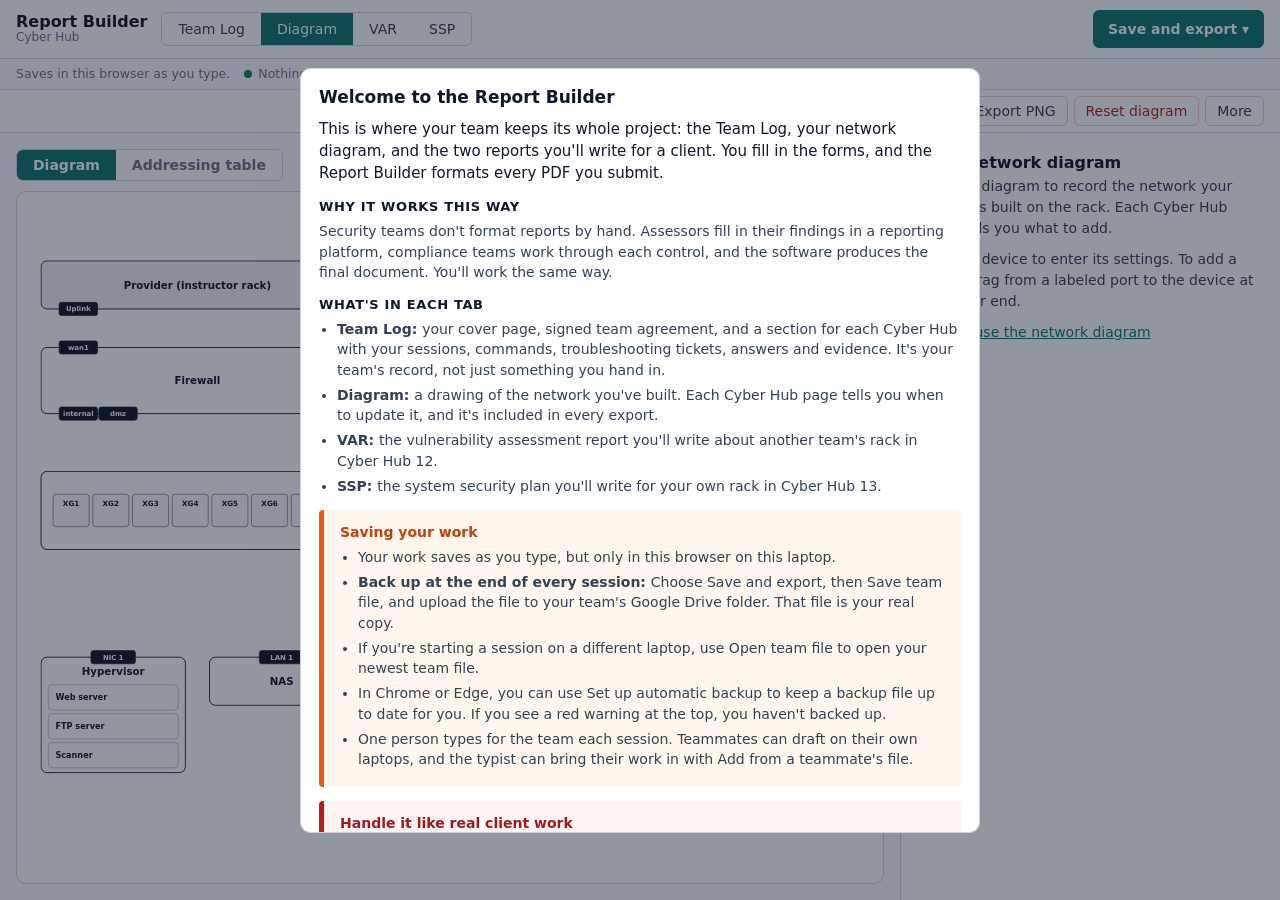
<file: diagram.html>
<!doctype html><html lang="en"><head><meta charset="utf-8"><meta name="viewport" content="width=device-width, initial-scale=1">
<title>Network Diagram</title><link rel="icon" type="image/svg+xml" href="data:image/svg+xml,%3Csvg%20xmlns%3D%22http%3A%2F%2Fwww.w3.org%2F2000%2Fsvg%22%20viewBox%3D%220%200%2064%2064%22%3E%3Crect%20width%3D%2264%22%20height%3D%2264%22%20rx%3D%2214%22%20fill%3D%22%230f172a%22%2F%3E%3Cpath%20d%3D%22M32%209%2051%2016v15c0%2012-8%2020-19%2024-11-4-19-12-19-24V16z%22%20fill%3D%22none%22%20stroke%3D%22%23fff%22%20stroke-width%3D%224%22%20stroke-linejoin%3D%22round%22%2F%3E%3Cg%20fill%3D%22%23fff%22%3E%3Crect%20x%3D%2222%22%20y%3D%2222%22%20width%3D%2220%22%20height%3D%225%22%20rx%3D%221.5%22%2F%3E%3Crect%20x%3D%2222%22%20y%3D%2230%22%20width%3D%2220%22%20height%3D%225%22%20rx%3D%221.5%22%2F%3E%3Crect%20x%3D%2222%22%20y%3D%2238%22%20width%3D%2220%22%20height%3D%225%22%20rx%3D%221.5%22%2F%3E%3C%2Fg%3E%3Cg%20fill%3D%22%23f59e0b%22%3E%3Ccircle%20cx%3D%2237.5%22%20cy%3D%2224.5%22%20r%3D%221.4%22%2F%3E%3Ccircle%20cx%3D%2237.5%22%20cy%3D%2232.5%22%20r%3D%221.4%22%2F%3E%3Ccircle%20cx%3D%2237.5%22%20cy%3D%2240.5%22%20r%3D%221.4%22%2F%3E%3C%2Fg%3E%3C%2Fsvg%3E"><style>:root{--navy:#0f172a;--accent:#0f766e;--tint:#e6f4f1;--ink:#0f172a;--body:#334155;--muted:#64748b;--border:#cbd5e1;--hair:#e2e8f0;--page:#f8fafc;--card:#fff;--amber:#b45309;--sel:#0f766e;--err:#b91c1c}
[hidden]{display:none!important}
*{box-sizing:border-box}
html,body{margin:0;height:100%}
body{font-family:system-ui,-apple-system,"Segoe UI",Roboto,Arial,sans-serif;color:var(--body);background:var(--page);display:flex;flex-direction:column;font-size:14px}
button{font:inherit;color:var(--body);background:#fff;border:1px solid var(--border);border-radius:6px;padding:6px 11px;cursor:pointer}
button:hover{background:#f1f5f9}
button:focus-visible,input:focus-visible,select:focus-visible,.dev:focus-visible{outline:2px solid var(--sel);outline-offset:2px}
button.primary{background:var(--accent);border-color:var(--accent);color:#fff;position:relative}
button.primary:hover{background:#115e59}
button.danger{color:var(--err);border-color:#fecaca}
button.small{padding:3px 8px;font-size:12.5px}
button:disabled{opacity:.45;cursor:default}
input,select{font:inherit;color:var(--ink);border:1px solid var(--border);border-radius:5px;padding:5px 7px;background:#fff;min-width:0;width:100%}
input[type=checkbox]{width:auto;accent-color:var(--accent)}
.bar{display:flex;align-items:center;gap:14px;padding:10px 16px;background:#fff;border-bottom:1px solid var(--border);flex-wrap:wrap}
.brand{display:flex;flex-direction:column;line-height:1.15;margin-right:4px}
.brand b{color:var(--navy);font-size:16px}
.brand small{color:var(--muted);font-size:12px}
.company{display:flex;align-items:center;gap:6px;color:var(--muted);font-size:12.5px}
.company input{width:190px}
.seg{display:flex;border:1px solid var(--border);border-radius:6px;overflow:hidden}
.seg button{border:0;border-radius:0;padding:6px 14px}
.seg button[aria-selected=true]{background:var(--accent);color:#fff}
.acts{display:flex;gap:6px;margin-left:auto;align-items:center;flex-wrap:wrap}
.dot{position:absolute;top:-4px;right:-4px;width:10px;height:10px;border-radius:50%;background:#f59e0b;border:2px solid #fff}
.menu{position:relative}
.menu-list{position:absolute;right:0;top:calc(100% + 4px);background:#fff;border:1px solid var(--border);border-radius:8px;box-shadow:0 8px 24px rgba(15,23,42,.12);padding:5px;z-index:30;min-width:200px;display:flex;flex-direction:column}
.menu-list button{border:0;text-align:left;border-radius:5px}
.savebar{padding:6px 16px;font-size:12.5px;color:var(--muted);background:var(--page);border-bottom:1px solid var(--hair)}
.savebar .sep{margin:0 6px}
.savebar #saved.warn{color:var(--err)}
.main{flex:1;display:flex;min-height:0}
.stage{flex:1;min-width:0;overflow:auto;padding:16px;display:flex;flex-direction:column}
.stage>.viewtabs{align-self:flex-start;flex:none}
/* The drawing scales to fit the space left on screen, so there's nothing to scroll. Below 420px tall it stops shrinking. */
#v-canvas{flex:1 1 auto;min-height:420px;display:flex;flex-direction:column}
#v-canvas[hidden]{display:none}
#svg{flex:1 1 auto;min-height:0;height:100%;width:100%;display:block;background:#fff;border:1px solid var(--border);border-radius:10px;user-select:none;-webkit-user-select:none;touch-action:pan-x pan-y}
#svg .dev,#svg .port,#svg .vm{touch-action:none}
.scrollhint{display:none;margin:0 0 6px;font-size:12.5px;color:var(--muted)}
.viewtabs{display:inline-flex;border:1px solid var(--border);border-radius:7px;overflow:hidden;margin:0 0 10px;background:#fff}
.viewtabs button{border:0;border-radius:0;padding:7px 16px;font-weight:600;color:var(--muted)}
.viewtabs button[aria-selected=true]{background:var(--accent);color:#fff}
.tableview{background:#fff;border:1px solid var(--border);border-radius:10px;padding:18px 20px}
.tableview .thead{display:flex;justify-content:space-between;align-items:flex-end;gap:12px;margin:0 0 8px}
.tableview .thead:not(:first-child){margin-top:26px}
.tableview h2{font-size:16px;color:var(--ink);margin:0 0 2px}
.tableview p{margin:0;font-size:13px}
table.topo{width:100%;border-collapse:collapse;font-size:13.5px}
table.topo caption{position:absolute;left:-9999px}
table.topo th,table.topo td{text-align:left;padding:7px 10px;border-bottom:1px solid var(--hair);vertical-align:top}
table.topo thead th{background:#f1f5f9;color:var(--ink);font-size:12px;letter-spacing:.03em;text-transform:uppercase;border-bottom:1px solid var(--border);white-space:nowrap}
table.topo tbody th{font-weight:600;color:var(--ink);white-space:nowrap}
table.topo tr.grp td,table.topo tr.grp th{border-top:1px solid var(--border)}
table.topo tbody tr{cursor:pointer}
table.topo tbody tr:hover{background:#f8fafc}
table.topo.addr td:nth-child(2),table.topo.addr td:nth-child(n+4){font-family:ui-monospace,Consolas,Menlo,monospace;font-size:13px;color:var(--amber)}
table.topo td{white-space:nowrap}
.tableview{overflow-x:auto}
table.topo .blank{color:#cbd5e1}
.list{flex:1;min-width:0;overflow:auto;padding:16px 20px}
.panel{width:380px;flex:none;border-left:1px solid var(--border);background:#fff;overflow:auto;padding:20px 20px 24px;position:relative}
.panel h2,.list h2{font-size:16px;color:var(--ink);margin:0 0 4px}
.panel .kind{font-size:12px;color:var(--muted);margin:0 0 12px}
.panel p,.list p{margin:0 0 10px;line-height:1.5}
.sec{margin:16px 0 6px;font-size:12px;font-weight:700;letter-spacing:.05em;text-transform:uppercase;color:var(--muted)}
.f{display:block;margin:0 0 9px}
.f>span{display:block;font-size:12.5px;color:var(--muted);margin-bottom:3px}
.f .hint{display:block;font-size:12px;color:var(--err);margin-top:2px}
.row2{display:grid;grid-template-columns:1fr 1fr;gap:8px}
.check{display:flex;align-items:center;gap:6px;margin:4px 12px 4px 0;font-size:13px}
.checks{display:flex;flex-wrap:wrap}
table.t{width:100%;border-collapse:collapse;font-size:13px;margin:4px 0 6px}
table.t th{text-align:left;font-weight:600;color:var(--muted);font-size:12px;padding:3px 4px;border-bottom:1px solid var(--hair)}
table.t td{padding:3px 4px;vertical-align:top}
table.t td.n{font-weight:600;color:var(--ink);white-space:nowrap;padding-top:9px}
table.t input,table.t select{padding:4px 5px}
.rowx{width:28px;padding:3px 0;color:var(--muted)}
.card-b{border:1px solid var(--hair);border-radius:8px;padding:10px 12px;margin:0 0 10px}
.card-b h3{margin:0 0 8px;font-size:14px;color:var(--ink);display:flex;justify-content:space-between;align-items:center;gap:8px}
.add{display:flex;flex-wrap:wrap;gap:6px;margin:8px 0}
.foot{margin-top:18px;padding-top:12px;border-top:1px solid var(--hair);display:flex;gap:6px;flex-wrap:wrap}
.muted{color:var(--muted)}
.list .grid{display:grid;grid-template-columns:repeat(auto-fill,minmax(380px,1fr));gap:14px;align-items:start}
.list .card-b.wide{grid-column:1/-1}
.list .card-b{background:#fff}
.toast{position:fixed;left:50%;bottom:22px;transform:translateX(-50%);background:var(--ink);color:#fff;padding:10px 16px;border-radius:8px;font-size:13.5px;z-index:50;max-width:90vw}
.modal{position:fixed;inset:0;background:rgba(15,23,42,.35);display:flex;align-items:center;justify-content:center;z-index:60;padding:16px}
.modal .card{background:#fff;border-radius:12px;padding:20px 22px;max-width:520px;width:100%;box-shadow:0 20px 50px rgba(15,23,42,.25)}
.modal h2{margin:0 0 10px;font-size:17px;color:var(--ink)}
.modal p{margin:0 0 10px;line-height:1.5}
.modal textarea{width:100%;height:110px;font:12px ui-monospace,Consolas,monospace}
.m-acts{display:flex;gap:8px;justify-content:flex-end;margin-top:14px;flex-wrap:wrap}
/* drawing: these rules are also copied into PNG exports */
.d-box{fill:#fff;stroke:var(--navy);stroke-width:1.5}
.d-box.fixed{fill:#eef2f7}
.d-name{font:600 17px system-ui,-apple-system,"Segoe UI",Roboto,Arial,sans-serif;fill:#0f172a}
.d-val{font:14px ui-monospace,Consolas,Menlo,monospace;fill:#b45309}
.d-vm{fill:#fff;stroke:#94a3b8;stroke-width:1}
.d-vmname{font:600 13.5px system-ui,-apple-system,"Segoe UI",Roboto,Arial,sans-serif;fill:#0f172a}
.d-case{stroke:#ffffff;stroke-width:8;fill:none;stroke-linecap:round;stroke-linejoin:round}
.d-link{stroke:#1e3a8a;stroke-width:3.5;fill:none;stroke-linecap:round;stroke-linejoin:round}
.d-link.wifi{stroke-width:2.25;stroke-dasharray:7 6}
.d-plug{fill:#1e3a8a;stroke:#ffffff;stroke-width:1.5}
.port.on .d-port{fill:#dbeafe;stroke:#1e3a8a;stroke-width:1.6}
.d-vmhost{font:12px ui-monospace,Consolas,Menlo,monospace;fill:#64748b}
.d-port{fill:#f8fafc;stroke:#64748b;stroke-width:1.2}
.port.off .d-port{fill:#e5e7eb;stroke:#94a3b8}
.d-pname{font:700 12px system-ui,-apple-system,"Segoe UI",Roboto,Arial,sans-serif;fill:#0f172a}
.d-pmode{font:10.5px system-ui,-apple-system,"Segoe UI",Roboto,Arial,sans-serif;fill:#475569}
.d-pvl{font:10.5px ui-monospace,Consolas,Menlo,monospace;fill:#b45309}.d-pvl.sm{font-size:9px}
.d-tab{fill:#0f172a;stroke:#0f172a}
.d-tabname{font:600 11.5px system-ui,-apple-system,"Segoe UI",Roboto,Arial,sans-serif;fill:#fff}
.d-div{stroke:#e2e8f0;stroke-width:1}
.d-lab{font:13px ui-monospace,Consolas,Menlo,monospace;fill:#1e3a8a;paint-order:stroke;stroke:#fff;stroke-width:4px;stroke-linejoin:round}
.d-title{font:700 20px system-ui,-apple-system,"Segoe UI",Roboto,Arial,sans-serif;fill:#0f172a}
.d-sub{font:13px system-ui,-apple-system,"Segoe UI",Roboto,Arial,sans-serif;fill:#64748b}
/* interface only, never exported */
.dev{cursor:pointer}
.dev.drop .d-box{stroke:var(--sel);stroke-width:3}
.dev.sel .d-box{stroke:var(--sel);stroke-width:3}
.vm.sel .d-vm{stroke:var(--sel);stroke-width:2.5}
.vm{cursor:pointer}
.handle{fill:#fff;stroke:var(--navy);stroke-width:1.5;cursor:crosshair;opacity:.55;transition:opacity .12s}
.dev:hover .handle,.dev.sel .handle,.dev:focus .handle{opacity:1}
.hit{stroke:transparent;stroke-width:14;fill:none;cursor:pointer}
.port{cursor:crosshair}
.port:hover .d-port{stroke:var(--sel);stroke-width:2}
.port:hover .d-tab{fill:#1e4f8a}
.port.drop .d-port{stroke:var(--sel);stroke-width:2.5}
.lk.sel .d-link{stroke:var(--sel)}
.lk.sel .d-plug{fill:var(--sel)}
.temp{stroke:var(--sel);stroke-width:2;stroke-dasharray:4 4;fill:none;pointer-events:none}
.drop .d-box{stroke:var(--sel);stroke-width:3}
.ghint{font:15px system-ui,-apple-system,"Segoe UI",Roboto,Arial,sans-serif;fill:#64748b}
@media (max-width:1100px){.panel{width:330px}}
@media (max-width:900px){
 html,body{height:auto}
 body{display:block}
 .main{display:block}
 .stage{overflow-x:auto;-webkit-overflow-scrolling:touch;padding:10px}
 .panel{width:auto;border-left:0;border-top:1px solid var(--border)}
 .bar{gap:8px 10px;padding:10px 12px}
 .company{flex:1 1 200px}.company input{width:100%}
 .acts{margin-left:0;width:100%}
 .savebar{padding:6px 12px}
 .list .grid{grid-template-columns:1fr}
 .scrollhint{display:block}
}
@media (max-width:600px){
 .brand small{display:none}
 .company>span{display:none}
 .acts{flex-wrap:nowrap;overflow-x:auto;padding-bottom:2px}
 .acts button{white-space:nowrap;flex:none;padding:6px 9px}
 .savebar .sep,.savebar .sep+span{display:none}
 .list{padding:12px}
 
 .modal .card{padding:16px}
}
@media print{.bar,.savebar,.panel,.toast,.modal{display:none!important}.main{display:block}.stage{padding:0;overflow:visible;display:block}#v-canvas{display:block}#svg{border:0;min-width:0;height:auto}.ghint{display:none}.dev.sel .d-box{stroke:#0f172a;stroke-width:1.5}}
.when{margin:0 0 10px;padding-left:18px;font-size:13px;line-height:1.45}
.when li{margin:0 0 5px}
.modal .card{max-height:88vh;overflow:auto}
.hit{stroke-width:10}
table.t.ports{table-layout:fixed}
table.t.ports th:nth-child(1){width:48px}table.t.ports th:nth-child(2){width:92px}table.t.ports th:nth-child(3){width:70px}table.t.ports th:nth-child(5){width:34px}
table.t.ports select{padding:4px 2px}
table.topo.conn td{font-family:inherit;font-size:13.5px;color:var(--body)}
table.topo.conn td:nth-child(2),table.topo.conn td:nth-child(4),table.topo.conn td:nth-child(6){font-family:ui-monospace,Consolas,Menlo,monospace;font-size:13px;color:var(--amber)}
.pfx{display:flex}
.pfx>.slash{display:flex;align-items:center;padding:0 7px;border:1px solid var(--border);border-right:0;border-radius:5px 0 0 5px;background:#f1f5f9;color:var(--muted);font-weight:700}
.pfx>input{border-top-left-radius:0;border-bottom-left-radius:0}
.logoprev{display:block;max-width:160px;max-height:86px;margin:6px 0 8px;border:1px solid var(--hair);border-radius:5px;background:#fff;padding:4px}
.logo-slot{cursor:pointer}
.logo-slot:focus-visible{outline:none}
.logo-slot:focus-visible .logo-ph,.logo-slot:focus-visible .logo-hit{stroke:var(--sel);stroke-width:2}
.logo-ph{fill:#f8fafc;stroke:#94a3b8;stroke-width:1.5;stroke-dasharray:6 4}
.logo-slot.empty:hover .logo-ph{fill:var(--tint);stroke:var(--accent)}
.logo-ph-t{font-size:14px;font-weight:700;fill:var(--navy)}
.logo-ph-s{font-size:11.5px;fill:var(--muted)}
.logo-hit{fill:transparent;stroke:none;rx:8}
.logo-slot:hover .logo-hit{stroke:var(--border);stroke-dasharray:4 3}
/* VLAN colors */
.d-vpill{font:700 10.5px system-ui,-apple-system,"Segoe UI",Roboto,Arial,sans-serif;fill:#fff}
.d-legh{font:700 12px system-ui,-apple-system,"Segoe UI",Roboto,Arial,sans-serif;fill:#0f172a;letter-spacing:.04em;text-transform:uppercase}
.d-legt{font:12.5px ui-monospace,Consolas,Menlo,monospace;fill:#334155}
.leg{cursor:default}
.leg:focus-visible{outline:none}.leg:focus-visible .d-legt{text-decoration:underline}
#svg [data-vl],#svg .dev{transition:opacity .2s ease}
#svg.vfocus .lk:not(.hl),#svg.vfocus .dev:not(.hl):not(:has(.hl)),#svg.vfocus .k-switch .port:not(.hl),#svg.vfocus .vm:not(.hl),#svg.vfocus .leg:not(.hl){opacity:.16}
/* Motion: light and CSS-only */
.d-flow{fill:none;stroke:#fff;stroke-width:2;stroke-linecap:round;stroke-dasharray:1.5 18;opacity:0;pointer-events:none}
.lk.busy .d-flow{opacity:.95;animation:flow 1.1s linear infinite}
@keyframes flow{to{stroke-dashoffset:-19.5}}
.lk.fresh .d-link:not(.stripe){animation:drawin .7s ease-out}
.lk.fresh .d-link.stripe{animation:fadein .5s ease-out}
@keyframes drawin{from{stroke-dasharray:2000;stroke-dashoffset:2000}to{stroke-dasharray:2000;stroke-dashoffset:0}}
#svg.intro .dev,#svg.intro .lk,#svg.intro .legend{animation:fadein .5s ease-out both}
#svg.intro .dev:nth-child(2n){animation-delay:.06s}#svg.intro .dev:nth-child(3n){animation-delay:.12s}#svg.intro .lk{animation-delay:.2s}
@keyframes fadein{from{opacity:0;transform:translateY(4px)}to{opacity:1;transform:none}}
#svg.intro .dev{animation-name:fadein2}
@keyframes fadein2{from{opacity:0}to{opacity:1}}
@media (prefers-reduced-motion:reduce){#svg *,#svg{animation:none!important;transition:none!important}}
/* Unplug buttons */
.unplug{cursor:pointer}
.unplug circle{fill:#fff;stroke:#94a3b8;stroke-width:1.2}
.unplug path{stroke:#64748b;stroke-width:1.6;stroke-linecap:round}
.unplug:hover circle{fill:#fee2e2;stroke:#b91c1c}.unplug:hover path{stroke:#b91c1c}
.unplug:focus-visible{outline:none}.unplug:focus-visible circle{stroke:var(--sel);stroke-width:2}

/* Inside the Report Builder: its own top bar already names the app and the company */
.embedded .brand,.embedded #b-json,.embedded #b-open,.embedded .company{display:none!important}
.embedded .bar{padding-top:6px;padding-bottom:6px}
.embedded .savebar{display:none!important}

/* Addressing plan */
table.topo .plan{font-family:ui-monospace,Consolas,monospace;font-size:12.5px;color:var(--ink);white-space:nowrap}
table.topo .plan.pattern,table.topo .plan.none{color:#64748b}
table.topo .plan-gw{display:block;font-size:11.5px;color:#64748b;white-space:nowrap}
table.topo .differs{background:#fef3c7;border:1px solid #d97706;border-radius:4px;padding:1px 5px;color:#7c2d12;font-weight:600}
.tableview .plannote{margin:0 0 10px;padding:8px 12px;border-left:4px solid #94a3b8;background:#f8fafc;font-size:13.5px;border-radius:4px}
.tableview .plannote.warn{border-left-color:#d97706;background:#fffbeb;color:#7c2d12}
.sr{position:absolute;width:1px;height:1px;overflow:hidden;clip:rect(0 0 0 0);white-space:nowrap}
table.topo td{position:relative}
.hvfocus{outline:none}.hvfocus:focus-visible .d-box{stroke:var(--sel);stroke-width:2.5}
/* Phones: the drawing keeps a readable size and scrolls sideways */
@media (max-width:820px){#svg{min-width:760px;height:auto;flex:none}#v-canvas{flex:none;min-height:0}}
a{color:var(--accent)}
</style></head><body>
<header class="bar">
 <div class="brand"><b>Network Diagram</b><small>Cyber Hub</small></div>
 <label class="company"><span>Company</span><input id="company" placeholder="Your company name" autocomplete="off"></label>
 <div class="acts">
  <button id="b-help">How to use</button>
  <button id="b-undo" title="Undo (Ctrl+Z)">Undo</button>
  <button id="b-redo" title="Redo (Ctrl+Shift+Z)">Redo</button>
  <button id="b-share" class="primary">Copy share link<span class="dot" hidden></span></button>
  <button id="b-png">Export PNG</button>
  <button id="b-reset" class="danger">Reset diagram</button>
  <div class="menu"><button id="b-more" aria-haspopup="true" aria-expanded="false">More</button>
   <div class="menu-list" id="more" hidden>
    <button id="b-json">Download .json backup</button>
    <button id="b-open">Open .json file</button>
    <button id="b-print">Print</button>
   </div></div>
  <input type="file" id="file" accept=".json,application/json" hidden>
  <input type="file" id="logofile" accept="image/png,image/jpeg,image/webp,image/gif" hidden>
 </div>
</header>
<div class="savebar"><span id="saved" role="status"></span><span class="sep">·</span><span>Your diagram is included in every Cyber Hub export. Update it whenever a page asks you to.</span></div>
<main class="main">
 <section class="stage" id="stage">
  <div class="viewtabs" role="tablist" aria-label="View">
   <button role="tab" id="t-canvas" aria-selected="true">Diagram</button>
   <button role="tab" id="t-table" aria-selected="false">Addressing table</button>
  </div>
  <div id="v-canvas">
   <p class="scrollhint">Scroll sideways to see the whole diagram.</p>
   <svg id="svg" viewBox="0 0 1600 800" role="application" aria-label="Network diagram. Select a device to edit it."></svg>
  </div>
  <div id="v-table" class="tableview" hidden></div>
 </section>
 <aside class="panel" id="panel" aria-label="Editor"></aside>
</main>
<div class="toast" id="toast" role="status" hidden></div>
<div class="modal" id="modal" hidden><div class="card" role="dialog" aria-modal="true" aria-labelledby="m-title"><h2 id="m-title"></h2><div id="m-body"></div><div class="m-acts" id="m-acts"></div></div></div>
<script>// Network Diagram: the Report Builder's Diagram tab (diagram.html, shown in a frame by index.html).
//
// Inside the Report Builder it loads and saves through window.parent.rbDiagram, so the diagram travels in the
// team file with history and backups. Opened on its own with a share link, it is a viewer that saves nothing.
//
// Everything drawn comes from what the team typed. The one exception is the Addressing table's Planned column
// (Gabriel's call, Nov 24 2026): the addressing plan from Reference: Rack Schema and VLAN Plan, filled in from
// the rack number on the Team Log cover (HOST.rack()). It flags entries that differ from the plan, so the
// diagram works like an IPAM record beside the as-built. Students still type every address themselves, and
// the canvas, the checks and the exports show only what they typed.
"use strict";
(() => {
const SCHEMA = 2;
const KEY = "cyberhub-diagram";
const LOGO_MAX = 40000; // characters of data URL; the logo rides in the share link, so it stays small
const VB = { w: 1540, h: 900 };
const HOST = (() => { try { return window.parent !== window && window.parent.rbDiagram ? window.parent.rbDiagram : null; } catch { return null; } })();
if (HOST) document.documentElement.classList.add("embedded");
const SW_PORTS = ["XG1","XG2","XG3","XG4","XG5","XG6","XG7","XG8","XG9","XG10","XG11","XG12","OOB"];
const FW_IFS = ["wan1", "internal", "dmz", "guest Wi-Fi"];
const SERVICES = ["ALL", "PING", "HTTP", "HTTPS", "SSH", "FTP", "DNS"];
const KINDS = {
  isp: "Provider", firewall: "Firewall", switch: "Switch", hypervisor: "Hypervisor", nas: "NAS",
  pi: "Raspberry Pi", laptop: "Laptop", vm: "Virtual machine",
};
const ENDPOINT = new Set(["hypervisor", "nas", "pi", "laptop", "vm"]);

const $ = (id) => document.getElementById(id);
const svg = $("svg"), panel = $("panel"), tableView = $("v-table");
const NS = "http://www.w3.org/2000/svg";

// ------------------------------------------------------------------ document
// Every rack has the same devices, so the set is fixed: nothing is added, deleted or moved.
let uid = 0;
const newId = (p) => p + Date.now().toString(36) + (uid++).toString(36);
const ep = () => ({ hostname: "", address: "", mask: "", gateway: "", dhcp: false });
const vm = (id, name) => ({ id, kind: "vm", host: "hv", name, ...ep(), vlanTag: "" });
function blankDoc() {
  return {
    v: SCHEMA, meta: { company: "", updated: null },
    devices: [
      { id: "isp", kind: "isp", name: "Provider (instructor rack)", address: "", mask: "" },
      { id: "isplap", kind: "laptop", name: "Internet laptop", ...ep() },
      { id: "fw", kind: "firewall", name: "Firewall", hostname: "",
        interfaces: FW_IFS.map((n) => ({ name: n, address: "", mask: "", ...(n === "guest Wi-Fi" ? { ssid: "" } : {}) })),
        routes: [], vips: [], policies: [] },
      { id: "guest", kind: "laptop", name: "Guest laptop", ...ep() },
      { id: "sw", kind: "switch", name: "Core switch", hostname: "", oob: { address: "", mask: "" }, svis: [], routes: [], dhcpPools: [],
        ports: SW_PORTS.map((n) => ({ name: n, mode: "", pvid: "", tagged: [], shutdown: false })) },
      { id: "hv", kind: "hypervisor", name: "Hypervisor", ...ep() },
      vm("vmweb", "Web server"), vm("vmftp", "FTP server"), vm("vmscan", "Scanner"),
      { id: "nas", kind: "nas", name: "NAS", ...ep() },
      { id: "admin", kind: "laptop", name: "Admin laptop", ...ep() },
      { id: "pi", kind: "pi", name: "Vulnerable Pi", ...ep() },
      { id: "lap", kind: "laptop", name: "Team laptop", ...ep() },
    ],
    links: [],
  };
}
let doc = blankDoc();
const dev = (id) => doc.devices.find((d) => d.id === id);
const vmsOf = (id) => doc.devices.filter((d) => d.kind === "vm" && d.host === id);
const ISP_PORTS = ["Uplink", "Internet Wi-Fi"];
// The one network port on each single-port device, named as the device names it
const NIC = { hv: "NIC 1", nas: "LAN 1", pi: "eth0", admin: "Ethernet", lap: "Ethernet", isplap: "Wi-Fi", guest: "Wi-Fi" };
const portsFor = (d) => d.kind === "switch" ? SW_PORTS : d.kind === "firewall" ? FW_IFS : d.kind === "isp" ? ISP_PORTS : [];
const nicOf = (d) => NIC[d.id] || "NIC";

// Bring an older or hand-edited document into the fixed device set, keeping what the team entered.
function normalize(x) {
  if (!x || typeof x !== "object" || !Array.isArray(x.devices)) throw new Error("not a diagram");
  const d = blankDoc();
  const logo = typeof x.meta?.logo === "string" && /^data:image\/(png|jpeg|webp);base64,/.test(x.meta.logo) && x.meta.logo.length <= LOGO_MAX ? x.meta.logo : "";
  const vc = {};
  if (x.meta?.vlanColors && typeof x.meta.vlanColors === "object") for (const [k, v] of Object.entries(x.meta.vlanColors)) if (/^\d{1,4}$/.test(k) && Number.isInteger(v) && v >= 0 && v < 64) vc[k] = v;
  d.meta = { company: String(x.meta?.company ?? ""), updated: x.meta?.updated ?? null, ...(logo ? { logo } : {}), ...(Object.keys(vc).length ? { vlanColors: vc } : {}) };
  const old = new Map(x.devices.filter((v) => v && v.id).map((v) => [String(v.id), v]));
  d.devices = d.devices.map((base) => {
    const v = old.get(base.id);
    if (!v || v.kind !== base.kind) return base;
    const o = { ...base };
    o.name = String(v.name || base.name);
    for (const k of ["hostname", "address", "mask", "gateway", "vlanTag"]) if (k in base && v[k] != null) o[k] = String(v[k]);
    if ("dhcp" in base) o.dhcp = !!v.dhcp;
    if (base.kind === "switch") {
      for (const k of ["svis", "routes", "dhcpPools"]) o[k] = Array.isArray(v[k]) ? v[k] : [];
      o.oob = { address: String(v.oob?.address || ""), mask: String(v.oob?.mask || "") };
      const have = new Map((v.ports || []).map((p) => [p.name, p]));
      o.ports = base.ports.map((p) => { const q = have.get(p.name) || {}; return { ...p, mode: q.mode || "", pvid: String(q.pvid || ""), tagged: Array.isArray(q.tagged) ? q.tagged : [], shutdown: !!q.shutdown }; });
    }
    if (base.kind === "firewall") {
      for (const k of ["routes", "vips", "policies"]) o[k] = Array.isArray(v[k]) ? v[k] : [];
      const have = new Map((v.interfaces || []).map((p) => [p.name, p]));
      o.interfaces = base.interfaces.map((i) => { const q = have.get(i.name) || {}; return { ...i, address: q.address || "", mask: q.mask || "", ...("ssid" in i ? { ssid: q.ssid || "" } : {}) }; });
    }
    return o;
  });
  const ids = new Set(d.devices.filter((v) => v.kind !== "vm").map((v) => v.id));
  d.links = (Array.isArray(x.links) ? x.links : []).filter((l) => l && ids.has(l.a?.device) && ids.has(l.b?.device) && l.a.device !== l.b.device)
    .map((l) => {
      // Saves from before the instructor-rack upstream used LAN, LAN 1 and LAN 2 on the ISP router.
      const OLD = { "LAN 1": "Uplink", "LAN 2": "Internet Wi-Fi", "Internet": "Internet Wi-Fi" };
      const fix = (e, o) => ({ device: e.device, port: e.device === "isp" ? (OLD[e.port] || (ISP_PORTS.includes(e.port) ? e.port : o.device === "fw" ? "Uplink" : "Internet Wi-Fi")) : String(e.port || "") });
      return { id: String(l.id || newId("l")), a: fix(l.a, l.b), b: fix(l.b, l.a) };
    });
  return d;
}

// ------------------------------------------------------------------ address helpers (format only, never values)
const isIP = (s) => /^(\d{1,3})\.(\d{1,3})\.(\d{1,3})\.(\d{1,3})$/.test(s) && s.split(".").every((n) => +n <= 255);
function maskToPrefix(m) {
  m = String(m).trim().replace(/^\//, "");
  if (/^\d{1,2}$/.test(m) && +m <= 32) return String(+m);
  if (isIP(m)) {
    const bits = m.split(".").map((n) => (+n).toString(2).padStart(8, "0")).join("");
    if (/^1*0*$/.test(bits)) return String(bits.indexOf("0") === -1 ? 32 : bits.indexOf("0"));
  }
  return null;
}
const isCIDR = (s) => { const [a, p, ...r] = String(s).split("/"); return !r.length && isIP(a) && p !== undefined && maskToPrefix(p) !== null; };
const withPrefix = (a, m) => a ? a + (m ? "/" + m : "") : "";

// ------------------------------------------------------------------ history and saving
let hist = [], hi = -1, sharedJSON = null, saveFailed = false;
const snapshot = () => JSON.stringify(doc);
const contentOf = (j) => { try { const o = JSON.parse(j); delete o.meta.updated; return JSON.stringify(o); } catch { return j; } };
function commit() {
  assignVlanColors();
  const s = snapshot();
  if (hist[hi] === s) return;
  hist = hist.slice(0, hi + 1); hist.push(s);
  if (hist.length > 120) hist.shift();
  hi = hist.length - 1;
  doc.meta.updated = new Date().toISOString();
  save(); updateButtons();
}
function save() {
  if (HOST) { try { saveFailed = !HOST.save(JSON.parse(JSON.stringify(doc))); } catch { saveFailed = true; } }
  else { $("saved").textContent = "You're viewing a shared diagram. Any changes you make here won't be saved."; return; }
  const s = $("saved");
  s.classList.toggle("warn", saveFailed);
  // If the browser refuses (storage blocked or full), the share link still holds everything: offer it right here.
  if (saveFailed) s.textContent = "Your diagram couldn't be saved. Use Back up now at the top of the Report Builder.";
  else s.textContent = "Saved with your team file at " + new Date().toLocaleTimeString([], { hour: "numeric", minute: "2-digit" });
}
function updateButtons() {
  $("b-undo").disabled = hi <= 0; $("b-redo").disabled = hi >= hist.length - 1;
  $("b-share").querySelector(".dot").hidden = sharedJSON === null ? !hasContent() : contentOf(sharedJSON) === contentOf(snapshot());
}
function restore(j) { doc = JSON.parse(j); doc.meta.updated = new Date().toISOString(); save(); if (sel && !findSel()) sel = null; renderAll(); updateButtons(); }
const undo = () => { if (hi > 0) restore(hist[--hi]); };
const redo = () => { if (hi < hist.length - 1) restore(hist[++hi]); };
const hasContent = (o = doc) => o.links.length > 0 || o.devices.some((d) => d.address || d.gateway || d.dhcp || d.svis?.length ||
  d.interfaces?.some((i) => i.address) || d.oob?.address || d.ports?.some((p) => p.mode || p.shutdown) || d.policies?.length);

// ------------------------------------------------------------------ selection
let sel = null; // {type:'dev'|'link', id}
const findSel = () => sel && (sel.type === "dev" ? dev(sel.id) : doc.links.find((l) => l.id === sel.id));
function select(s) { sel = s; renderSvg(); renderPanel(); }

// ------------------------------------------------------------------ VLAN colors
// Each VLAN number gets the next free color the first time it appears and keeps it, so colors never shuffle as
// a team adds VLANs. Colors are only ever derived from what the team entered.
const VPAL = ["#2563eb", "#ea580c", "#7c3aed", "#db2777", "#ca8a04", "#16a34a", "#0891b2", "#dc2626", "#4f46e5", "#92400e", "#65a30d", "#475569"];
const vnum = (v) => { const s = String(v ?? "").trim(); return /^\d{1,4}$/.test(s) && +s >= 1 && +s <= 4094 ? String(+s) : ""; };
function portVlans(p) {
  if (!p || p.shutdown) return [];
  if (p.mode === "access") return [vnum(p.pvid)].filter(Boolean);
  if (p.mode === "trunk") return [...new Set([vnum(p.pvid), ...(p.tagged || []).map(vnum)].filter(Boolean))];
  return [];
}
const ip2n = (a) => a.split(".").reduce((n, o) => n * 256 + +o, 0);
function inSub(addr, base, mask) {
  const p = maskToPrefix(mask);
  if (!isIP(addr) || !isIP(base) || p === null) return false;
  const k = 2 ** (32 - +p);
  return Math.floor(ip2n(addr) / k) === Math.floor(ip2n(base) / k);
}
function netOf(addr, mask) {
  const p = maskToPrefix(mask);
  if (!isIP(addr) || p === null) return "";
  const k = 2 ** (32 - +p), n = Math.floor(ip2n(addr) / k) * k;
  return [24, 16, 8, 0].map((sh) => Math.floor(n / 2 ** sh) % 256).join(".") + "/" + p;
}
function vlansInUse() {
  const sw = dev("sw"), set = new Set();
  sw.ports.forEach((p) => portVlans(p).forEach((v) => set.add(v)));
  sw.svis.forEach((v) => vnum(v.vlan) && set.add(vnum(v.vlan)));
  doc.devices.forEach((d) => d.kind === "vm" && vnum(d.vlanTag) && set.add(vnum(d.vlanTag)));
  return [...set].sort((a, b) => a - b);
}
// Hands out colors to new VLANs. Returns true if the document changed.
function assignVlanColors() {
  const vc = doc.meta.vlanColors || {}, used = new Set(Object.values(vc));
  let changed = false;
  for (const v of vlansInUse()) if (!(v in vc)) {
    let i = 0; while (used.has(i) && i < VPAL.length) i++;
    if (i >= VPAL.length) i = Object.keys(vc).length % VPAL.length;
    vc[v] = i; used.add(i); changed = true;
  }
  if (changed) doc.meta.vlanColors = vc;
  return changed;
}
const vcolor = (v) => { const i = doc.meta.vlanColors?.[v]; return i === undefined ? "#64748b" : VPAL[i % VPAL.length]; };
// The VLANs a cable carries: those of the switch port at either end.
function linkVlans(l) {
  for (const e of [l.a, l.b]) if (e.device === "sw" && e.port) return portVlans(dev("sw").ports.find((p) => p.name === e.port));
  return [];
}
// A device's own VLAN: the access port it plugs into, else the SVI subnet its address falls in.
function devVlan(d) {
  if (d.kind === "vm") return vnum(d.vlanTag);
  if (!["laptop", "nas", "pi", "hypervisor"].includes(d.kind) || ["isplap", "guest"].includes(d.id)) return "";
  const l = doc.links.find((x) => (x.a.device === d.id && x.b.device === "sw") || (x.b.device === d.id && x.a.device === "sw"));
  if (l) { const v = linkVlans(l); if (v.length === 1) return v[0]; }
  if (d.address) { const s = dev("sw").svis.find((v) => vnum(v.vlan) && inSub(d.address, v.address, v.mask)); if (s) return vnum(s.vlan); }
  return "";
}

// ------------------------------------------------------------------ drawing
// The layout follows the lab's traffic path, top to bottom: provider, firewall, core switch, then the hosts.
// The switch and firewall are drawn with their real ports, and cables plug into the port they were recorded on.
const el = (tag, attrs = {}, parent) => {
  const n = document.createElementNS(NS, tag);
  for (const [k, v] of Object.entries(attrs)) if (v !== undefined && v !== null) n.setAttribute(k, v);
  if (parent) parent.appendChild(n);
  return n;
};
const text = (parent, x, y, cls, s, anchor) => { const t = el("text", { x, y, class: cls, "text-anchor": anchor }, parent); t.textContent = s; return t; };

function valueLines(d) {
  const L = [];
  if (d.kind === "isp") { if (d.address) L.push(withPrefix(d.address, d.mask)); }
  else if (d.kind === "firewall") { for (const i of d.interfaces) if (i.address) L.push(`${i.name} ${withPrefix(i.address, i.mask)}`); }
  else if (d.kind === "switch") {
    if (d.oob?.address) L.push(`OOB ${withPrefix(d.oob.address, d.oob.mask)}`);
    const s = d.svis.filter((v) => v.address || v.vlan);
    s.slice(0, 6).forEach((v) => L.push(`VLAN ${v.vlan || "?"} ${withPrefix(v.address, v.mask)}`.trim()));
    if (s.length > 6) L.push(`+${s.length - 6} more VLAN interfaces`);
    d.routes.filter((r) => r.dest).slice(0, 2).forEach((r) => L.push(`${r.dest} via ${r.nextHop || "?"}`));
    if (d.routes.length > 2) L.push(`+${d.routes.length - 2} more routes`);
  } else if (ENDPOINT.has(d.kind)) {
    if (d.hostname && d.kind !== "vm") L.push(d.hostname);
    if (d.address) L.push(withPrefix(d.address, d.mask)); else if (d.dhcp) L.push("DHCP");
    if (d.gateway) L.push("gw " + d.gateway);
  }
  return L;
}

// Geometry
const VM_H = 42, PORT_W = 60, PORT_H = 54, PITCH = 66, OOB_GAP = 16, TAB_W = 64, TAB_H = 22;
// Everything sits on one grid: five columns 240 wide with 40 between them, inside a 40 margin. The provider and
// firewall span two columns, the two laptops beside them sit in the fourth, the hints, legend and logo in the fifth,
// the switch spans all five, and each host takes one column, so every gap in the drawing is the same.
const M = 40, COL = 240, GAP = 40, CPITCH = COL + GAP, CW = 5 * COL + 4 * GAP;
const colX = (i) => M + i * CPITCH;
const SW_W = CW, SW_TEXT_W = SW_W - (20 + 12 * PITCH + OOB_GAP + PORT_W + 26);
const HOST_W = COL, HOST_PITCH = CPITCH, FW_W = 2 * COL + GAP, SIDE_W = COL;
const HOSTS = ["hv", "nas", "admin", "pi", "lap"];
function boxSize(d) {
  const lines = valueLines(d).length;
  if (d.kind === "switch") return { w: SW_W, h: Math.max(130, 46 + lines * 19) };
  if (d.kind === "firewall") return { w: FW_W, h: Math.max(110, 66 + lines * 19) };
  let h = 42 + lines * 19 + (lines ? 8 : 0);
  if (d.kind === "hypervisor") h += vmsOf(d.id).length * (VM_H + 6) + 6;
  return { w: d.kind === "isp" ? FW_W : d.id === "isplap" || d.id === "guest" ? SIDE_W : HOST_W, h: Math.max(h, 80) };
}
const rectOf = (d) => { const { w, h } = boxSize(d); return { x: d.x, y: d.y, w, h }; };
const center = (d) => { const r = rectOf(d); return [r.x + r.w / 2, r.y + r.h / 2]; };
function portRect(sw, name) {
  const i = SW_PORTS.indexOf(name);
  if (i < 0) return null;
  const { h } = boxSize(sw);
  const x = sw.x + 20 + i * PITCH + (name === "OOB" ? OOB_GAP : 0);
  return { x, y: sw.y + (h - PORT_H) / 2, w: PORT_W, h: PORT_H, cx: x + PORT_W / 2 };
}
// Firewall interface tabs and the provider's Uplink and Internet Wi-Fi tabs sit on the box edges
function tabRect(d, name) {
  const { w, h } = boxSize(d);
  if (d.kind === "isp") {
    if (name === "Uplink") return { x: d.x + 30, y: d.y + h - TAB_H / 2, w: TAB_W, h: TAB_H, side: "bottom" };
    if (name === "Internet Wi-Fi") return { x: d.x + w - 50, y: d.y + h / 2 - TAB_H / 2, w: 100, h: TAB_H, side: "right" };
    return null;
  }
  if (ENDPOINT.has(d.kind) && d.kind !== "vm") {
    const tw = 74;
    if (d.id === "isplap" || d.id === "guest") return { x: d.x - tw + 32, y: d.y + h / 2 - TAB_H / 2, w: tw, h: TAB_H, side: "left" };
    return { x: d.x + w / 2 - tw / 2, y: d.y - TAB_H / 2, w: tw, h: TAB_H, side: "top" };
  }
  if (d.kind !== "firewall") return null;
  if (name === "wan1") return { x: d.x + 30, y: d.y - TAB_H / 2, w: TAB_W, h: TAB_H, side: "top" };
  if (name === "internal") return { x: d.x + 30, y: d.y + h - TAB_H / 2, w: TAB_W, h: TAB_H, side: "bottom" };
  if (name === "dmz") return { x: d.x + 30 + PITCH, y: d.y + h - TAB_H / 2, w: TAB_W, h: TAB_H, side: "bottom" };
  if (name === "guest Wi-Fi") return { x: d.x + w - 45, y: d.y + h / 2 - TAB_H / 2, w: 90, h: TAB_H, side: "right" };
  return null;
}

// Rows are spaced for a typical finished rack, not for what has been typed so far, so the drawing keeps the same
// size while a team fills it in: no jumping boxes, and a scroll bar either always or never at a given window size.
const ROOM = { isp: 80, firewall: 66 + 4 * 19, switch: 46 + 7 * 19 };
const roomOf = (d) => Math.max(boxSize(d).h, ROOM[d.kind] || 0);
const LANES = 5;   // cable lanes kept free between the switch and the hosts
const ROW_GAP = 64;   // the same vertical gap between the provider, the firewall and the switch
function layout() {
  const put = (id, x, y) => { const d = dev(id); if (d) { d.x = x; d.y = y; } };
  const isp = dev("isp"), fw = dev("fw");
  put("isp", colX(0), 36);
  put("fw", colX(0), isp.y + roomOf(isp) + ROW_GAP);
  const besides = (id, ref) => { const d = dev(id); d.x = colX(3); d.y = ref.y + (boxSize(ref).h - boxSize(d).h) / 2; };
  besides("isplap", isp); besides("guest", fw);
  put("sw", colX(0), fw.y + roomOf(fw) + ROW_GAP);
  HOSTS.forEach((id, i) => put(id, colX(i), 0));
  routeAll();
}

// ------------------------------------------------------------------ cable routing
// Each cable leaves its port straight out, then runs at right angles around every box. Cables from the switch down
// to the hosts get their own horizontal lane, so they never overlap.
let routes = new Map(); // link id -> {pts, ends:[anchor, anchor]}
function anchor(d, port, other) {
  const r = rectOf(d), [ox, oy] = center(other);
  if (d.kind === "switch") {
    const pr = portRect(d, port);
    if (pr) return oy < d.y ? { x: pr.cx, y: pr.y, side: "top", inner: d.y, port: true } : { x: pr.cx, y: pr.y + pr.h, side: "bottom", inner: d.y + r.h, port: true };
  }
  const t = tabRect(d, portsFor(d).length ? port : nicOf(d));
  if (t) {
    if (t.side === "top") return { x: t.x + t.w / 2, y: t.y, side: "top", port: true };
    if (t.side === "bottom") return { x: t.x + t.w / 2, y: t.y + t.h, side: "bottom", port: true };
    if (t.side === "left") return { x: t.x, y: t.y + t.h / 2, side: "left", port: true };
    return { x: t.x + t.w, y: t.y + t.h / 2, side: "right", port: true };
  }
  if (oy < r.y) return { x: r.x + r.w / 2, y: r.y, side: "top" };
  if (oy > r.y + r.h) return { x: r.x + r.w / 2, y: r.y + r.h, side: "bottom" };
  return ox < r.x ? { x: r.x, y: r.y + r.h / 2, side: "left" } : { x: r.x + r.w, y: r.y + r.h / 2, side: "right" };
}
const DIR = { top: [0, -1], bottom: [0, 1], left: [-1, 0], right: [1, 0] };
const STUB = 18, CLEAR = 12;
// The point where a cable has left its device: past the box edge (a switch port's cable crosses the switch's face first)
function stubEnd(a) {
  const [dx, dy] = DIR[a.side];
  if (a.inner !== undefined) return { x: a.x, y: a.inner + dy * STUB };
  return { x: a.x + dx * STUB, y: a.y + dy * STUB };
}
function blocks() {
  return doc.devices.filter((d) => d.kind !== "vm").map((d) => { const r = rectOf(d); return { x0: r.x - CLEAR, y0: r.y - CLEAR, x1: r.x + r.w + CLEAR, y1: r.y + r.h + CLEAR }; });
}
const segHits = (ax, ay, bx, by, b) => {
  const x0 = Math.min(ax, bx), x1 = Math.max(ax, bx), y0 = Math.min(ay, by), y1 = Math.max(ay, by);
  return x0 < b.x1 - 0.5 && x1 > b.x0 + 0.5 && y0 < b.y1 - 0.5 && y1 > b.y0 + 0.5;
};
// Shortest right-angle path between two free points, avoiding the boxes, preferring few bends.
function astar(s, t, sDir, B) {
  const xs = [...new Set([s.x, t.x, 8, VB.w - 8, ...B.flatMap((b) => [b.x0, b.x1])].map((v) => Math.round(v)))].sort((a, b) => a - b);
  const ys = [...new Set([s.y, t.y, 8, VB.h - 8, ...B.flatMap((b) => [b.y0, b.y1])].map((v) => Math.round(v)))].sort((a, b) => a - b);
  const inside = (x, y) => B.some((b) => x > b.x0 + 0.5 && x < b.x1 - 0.5 && y > b.y0 + 0.5 && y < b.y1 - 0.5);
  const key = (i, j, d) => (i * ys.length + j) * 4 + d;
  const si = xs.indexOf(Math.round(s.x)), sj = ys.indexOf(Math.round(s.y)), ti = xs.indexOf(Math.round(t.x)), tj = ys.indexOf(Math.round(t.y));
  const D4 = [[1, 0], [-1, 0], [0, 1], [0, -1]];
  const startD = D4.findIndex(([a, b]) => a === sDir[0] && b === sDir[1]);
  const dist = new Map(), prev = new Map(), heap = [];
  const push = (c, k) => { heap.push([c, k]); let i = heap.length - 1; while (i > 0) { const p = (i - 1) >> 1; if (heap[p][0] <= heap[i][0]) break; [heap[p], heap[i]] = [heap[i], heap[p]]; i = p; } };
  const pop = () => { const top = heap[0], last = heap.pop(); if (heap.length) { heap[0] = last; let i = 0; for (;;) { const l = 2 * i + 1, r = l + 1; let m = i; if (l < heap.length && heap[l][0] < heap[m][0]) m = l; if (r < heap.length && heap[r][0] < heap[m][0]) m = r; if (m === i) break; [heap[m], heap[i]] = [heap[i], heap[m]]; i = m; } } return top; };
  const k0 = key(si, sj, startD < 0 ? 0 : startD); dist.set(k0, 0); push(0, k0);
  while (heap.length) {
    const [c, k] = pop();
    if (c > (dist.get(k) ?? Infinity)) continue;
    const d = k % 4, ij = (k - d) / 4, i = Math.floor(ij / ys.length), j = ij % ys.length;
    if (i === ti && j === tj) {
      const pts = []; let cur = k;
      while (cur !== undefined) { const cd = cur % 4, cij = (cur - cd) / 4; pts.push({ x: xs[Math.floor(cij / ys.length)], y: ys[cij % ys.length] }); cur = prev.get(cur); }
      return pts.reverse();
    }
    D4.forEach(([dx, dy], nd) => {
      if (dx === -D4[d][0] && dy === -D4[d][1]) return;
      const ni = i + dx, nj = j + dy;
      if (ni < 0 || nj < 0 || ni >= xs.length || nj >= ys.length) return;
      const ax = xs[i], ay = ys[j], bx = xs[ni], by = ys[nj];
      if (inside(bx, by) || B.some((b) => segHits(ax, ay, bx, by, b))) return;
      const nc = c + Math.abs(bx - ax) + Math.abs(by - ay) + (nd !== d ? 40 : 0);
      const nk = key(ni, nj, nd);
      if (nc < (dist.get(nk) ?? Infinity)) { dist.set(nk, nc); prev.set(nk, k); push(nc, nk); }
    });
  }
  return [s, { x: s.x, y: t.y }, t];
}
function simplify(pts) {
  const out = [];
  for (const p of pts) {
    if (out.length && Math.abs(out.at(-1).x - p.x) < 0.5 && Math.abs(out.at(-1).y - p.y) < 0.5) continue;
    if (out.length >= 2) { const a = out.at(-2), b = out.at(-1); if ((Math.abs(a.x - b.x) < 0.5 && Math.abs(b.x - p.x) < 0.5) || (Math.abs(a.y - b.y) < 0.5 && Math.abs(b.y - p.y) < 0.5)) out.pop(); }
    out.push(p);
  }
  return out;
}
function routeAll() {
  routes = new Map();
  const sw = dev("sw"), swR = rectOf(sw), hostSet = new Set(HOSTS);
  // 1. Hosts row: below the switch, leaving room for one lane per crossing cable.
  const down = [];
  for (const l of doc.links) {
    const [s, o] = l.a.device === "sw" ? [l.a, l.b] : l.b.device === "sw" ? [l.b, l.a] : [null, null];
    if (!s || !hostSet.has(o.device)) continue;
    const pr = portRect(sw, s.port), od = dev(o.device);
    const from = pr ? pr.cx : swR.x + swR.w / 2, to = od.x + HOST_W / 2;
    down.push({ l, from, to, lo: Math.min(from, to), hi: Math.max(from, to), left: to < from });
  }
  const order = [...down.filter((c) => c.left).sort((a, b) => a.to - b.to), ...down.filter((c) => !c.left).sort((a, b) => b.to - a.to)];
  const used = [];
  for (const c of order) c.lane = undefined;
  for (const c of order) {
    if (Math.abs(c.from - c.to) < 1) { c.lane = -1; continue; }
    // An inner cable sits below every outer cable it overlaps, which keeps the fan-out free of crossings.
    const over = order.filter((u) => u !== c && u.lane >= 0 && c.lo < u.hi + 14 && u.lo < c.hi + 14);
    const k = over.length ? Math.max(...over.map((u) => u.lane)) + 1 : 0;
    (used[k] ||= []).push(c); c.lane = k;
  }
  const laneY = (k) => swR.y + roomOf(sw) + STUB + 10 + k * 16;
  const hostY = laneY(Math.max(LANES - 1, used.length - 1)) + 38;
  HOSTS.forEach((id) => { dev(id).y = hostY; });
  // The tallest host is the hypervisor with its three VMs and three lines of settings.
  const hvFull = 42 + 3 * 19 + 8 + vmsOf("hv").length * (VM_H + 6) + 6;
  const bottom = Math.max(hostY + hvFull, ...doc.devices.filter((d) => d.kind !== "vm").map((d) => d.y + boxSize(d).h));
  VB.w = SWX_END(); VB.h = bottom + 40;
  // 2. Route every cable.
  const B = blocks();
  for (const l of doc.links) {
    const A = dev(l.a.device), Bd = dev(l.b.device);
    if (!A || !Bd) continue;
    const pa = anchor(A, l.a.port, Bd), pb = anchor(Bd, l.b.port, A);
    const sa = stubEnd(pa), sb = stubEnd(pb);
    const lane = down.find((c) => c.l === l);
    let mid;
    if (lane && lane.lane >= 0 && pa.side !== pb.side) {
      const y = laneY(lane.lane);
      mid = [sa, { x: sa.x, y }, { x: sb.x, y }, sb];
    } else if (lane) mid = [sa, sb];
    else mid = astar(sa, sb, DIR[pa.side], B);
    routes.set(l.id, { pts: simplify([pa, ...mid, pb]), ends: [pa, pb] });
  }
  svg.setAttribute("viewBox", `0 0 ${VB.w} ${VB.h}`);
}
const SWX_END = () => M + CW + M;
function pathOf(pts) {
  let d = `M${pts[0].x},${pts[0].y}`;
  for (let i = 1; i < pts.length - 1; i++) {
    const p = pts[i], a = pts[i - 1], b = pts[i + 1];
    const r = Math.min(12, Math.hypot(p.x - a.x, p.y - a.y) / 2, Math.hypot(b.x - p.x, b.y - p.y) / 2);
    const ux = Math.sign(p.x - a.x), uy = Math.sign(p.y - a.y), vx = Math.sign(b.x - p.x), vy = Math.sign(b.y - p.y);
    d += ` L${p.x - ux * r},${p.y - uy * r} Q${p.x},${p.y} ${p.x + vx * r},${p.y + vy * r}`;
  }
  const z = pts.at(-1);
  return d + ` L${z.x},${z.y}`;
}
const isWifi = (l) => [l.a, l.b].some((e) => e.port === "guest Wi-Fi" || e.port === "Internet Wi-Fi");
function portMode(p) {
  if (p.shutdown) return ["off", ""];
  if (p.mode === "access") return ["access", p.pvid || ""];
  if (p.mode === "trunk") { const v = [p.pvid, p.tagged.join(",")].filter(Boolean).join("|"); return ["trunk", v.length > 9 ? v.slice(0, 8) + "…" : v]; }
  return ["", ""];
}
// A plug where a cable meets a port or a device
function plug(g, a, wifi) {
  if (wifi) { el("circle", { cx: a.x, cy: a.y, r: 4.5, class: "d-plug" }, g); return; }
  const [dx, dy] = DIR[a.side], v = dx === 0;
  const w = v ? 16 : 11, h = v ? 11 : 16;
  el("rect", { x: a.x - w / 2 + dx * 3, y: a.y - h / 2 + dy * 3, width: w, height: h, rx: 2.5, class: "d-plug" }, g);
}

function drawInto(root, ui) {
  layout();
  const lw = COL, lh = 110, lx = colX(4), ly = 36;
  if (doc.meta.logo) {
    const g = el("g", ui ? { "data-logo": "1", class: "logo-slot", tabindex: 0, role: "button", "aria-label": "Company logo. Select to change or remove it." } : {}, root);
    el("image", { href: doc.meta.logo, x: lx, y: ly, width: lw, height: lh, preserveAspectRatio: "xMaxYMin meet", class: "d-logo" }, g);
    if (ui) el("rect", { x: lx, y: ly, width: lw, height: lh, class: "logo-hit" }, g);
  } else if (ui) {
    // A placeholder only on screen; exports leave the corner empty until a logo is added.
    const g = el("g", { "data-logo": "1", class: "logo-slot empty", tabindex: 0, role: "button", "aria-label": "Upload your company logo" }, root);
    el("rect", { x: lx, y: ly, width: lw, height: lh, rx: 8, class: "logo-ph" }, g);
    if (HOST) {
      text(g, lx + lw / 2, ly + 46, "logo-ph-t", "Your logo", "middle");
      text(g, lx + lw / 2, ly + 66, "logo-ph-s", "Add it on the", "middle");
      text(g, lx + lw / 2, ly + 82, "logo-ph-s", "Team Log cover", "middle");
    } else {
      text(g, lx + lw / 2, ly + 51, "logo-ph-t", "Upload logo", "middle");
      text(g, lx + lw / 2, ly + 71, "logo-ph-s", "PNG or JPG", "middle");
    }
  }
  const connected = new Set(doc.links.flatMap((l) => [l.a, l.b]).filter((e) => e.port).map((e) => e.device + "|" + e.port));
  const gd = el("g", {}, root), gl = el("g", {}, root);
  // The × buttons go on their own top layer, so a neighbouring port, tab or cable can never cover one.
  const ux = [];
  for (const d of doc.devices) {
    if (d.kind === "vm") continue;
    const { w, h } = boxSize(d);
    // The hypervisor holds its VMs, which are buttons of their own, so its keyboard target is its box alone:
    // a button inside a button can't be reached properly by screen readers.
    const nests = d.kind === "hypervisor";
    const a11y = ui ? { tabindex: 0, role: "button", "aria-label": `${d.name}, ${KINDS[d.kind]}` } : {};
    const g = el("g", { class: "dev k-" + d.kind + (ui && sel?.type === "dev" && sel.id === d.id ? " sel" : ""), "data-dev": d.id,
      transform: `translate(${d.x},${d.y})`, ...(nests ? {} : a11y) }, gd);
    el("rect", { width: w, height: h, rx: 10, class: "d-box" + (d.kind === "isp" ? " fixed" : "") }, nests && ui ? el("g", { class: "hvfocus", ...a11y }, g) : g);
    const lines = valueLines(d);
    if (d.kind === "switch") {
      const tx = w - SW_TEXT_W + 6;
      el("line", { x1: tx - 14, y1: 14, x2: tx - 14, y2: h - 14, class: "d-div" }, g);
      text(g, tx, 30, "d-name", d.name, "start");
      lines.forEach((s, i) => text(g, tx, 52 + i * 19, "d-val", s, "start"));
      for (const p of d.ports) {
        const r = portRect(d, p.name), [mode, vl] = portMode(p), on = connected.has(d.id + "|" + p.name);
        const pg = el("g", { class: "port" + (p.shutdown ? " off" : "") + (on ? " on" : ""), ...(ui ? { "data-port": p.name, "data-pdev": d.id } : {}) }, g);
        el("rect", { x: r.x - d.x, y: r.y - d.y, width: r.w, height: r.h, rx: 5, class: "d-port" }, pg);
        const pv = portVlans(p);
        if (pv.length) {
          pg.setAttribute("data-vl", pv.join(" "));
          const bw = (r.w - 8) / pv.length;
          pv.forEach((v, i) => el("rect", { x: r.x - d.x + 4 + i * bw, y: r.y - d.y + r.h - 2.5, width: bw - (pv.length > 1 ? 1 : 0), height: 5, rx: 1.5, fill: vcolor(v) }, pg));
        }
        if (ui && on) ux.push([r.x + r.w - 2, r.y + 2, d.id, p.name, `${d.name} ${p.name}`]);
        text(pg, r.cx - d.x, r.y - d.y + 19, "d-pname", p.name, "middle");
        if (mode) text(pg, r.cx - d.x, r.y - d.y + 33, "d-pmode", mode, "middle");
        if (vl) text(pg, r.cx - d.x, r.y - d.y + 46, "d-pvl" + (vl.length > 6 ? " sm" : ""), vl, "middle");
      }
      continue;
    }
    const alone = !lines.length && d.kind !== "hypervisor";
    const dv = devVlan(d);
    if (dv) {
      g.setAttribute("data-vl", dv);
      const pw = 16 + dv.length * 7.5;
      el("rect", { x: w - pw - 8, y: 8, width: pw, height: 17, rx: 8.5, fill: vcolor(dv) }, g);
      text(g, w - pw / 2 - 8, 20.5, "d-vpill", dv, "middle");
    }
    text(g, w / 2, alone ? h / 2 + 6 : 30, "d-name", d.name, "middle");
    lines.forEach((s, i) => text(g, w / 2, 53 + i * 19, "d-val", s, "middle"));
    if (d.kind === "hypervisor") {
      let y = 44 + lines.length * 19 + (lines.length ? 8 : 0) + 2;
      for (const v of vmsOf(d.id)) {
        const vg = el("g", { class: "vm" + (ui && sel?.type === "dev" && sel.id === v.id ? " sel" : ""), "data-vm": v.id,
          ...(ui ? { tabindex: 0, role: "button", "aria-label": `${v.name}, virtual machine` } : {}) }, g);
        el("rect", { x: 12, y, width: w - 24, height: VM_H, rx: 6, class: "d-vm" }, vg);
        const tv = vnum(v.vlanTag);
        if (tv) { vg.setAttribute("data-vl", tv); el("rect", { x: 13, y: y + 1, width: 5, height: VM_H - 2, rx: 2, fill: vcolor(tv) }, vg); }
        const det = [v.vlanTag ? "tag " + v.vlanTag : "", withPrefix(v.address, v.mask) || (v.dhcp ? "DHCP" : "")].filter(Boolean).join("  ");
        text(vg, 24, y + (det ? 17 : 26), "d-vmname", v.name, "start");
        if (v.hostname) text(vg, w - 22, y + (det ? 17 : 26), "d-vmhost", v.hostname, "end");
        if (det) text(vg, 24, y + 34, "d-val", det, "start");
        y += VM_H + 6;
      }
    }
    const single = !portsFor(d).length, tabs = single ? [nicOf(d)] : portsFor(d);
    for (const name of tabs) {
      const t = tabRect(d, name), on = single ? doc.links.some((l) => l.a.device === d.id || l.b.device === d.id) : connected.has(d.id + "|" + name);
      const tg = el("g", { class: "port" + (on ? " on" : ""), ...(ui ? { "data-port": name, "data-pdev": d.id } : {}) }, g);
      el("rect", { x: t.x - d.x, y: t.y - d.y, width: t.w, height: t.h, rx: 4, class: "d-tab" }, tg);
      text(tg, t.x - d.x + t.w / 2, t.y - d.y + 15, "d-tabname", name, "middle");
      if (ui && on) ux.push([t.x + t.w - 1, t.y + 1, d.id, single ? "" : name, `${d.name} ${name}`]);
    }
  }
  for (const l of doc.links) {
    const r = routes.get(l.id);
    if (!r) continue;
    const path = pathOf(r.pts), wifi = isWifi(l);
    const lv = wifi ? [] : linkVlans(l);
    const busy = ui && sel && (sel.type === "link" ? sel.id === l.id : [l.a.device, l.b.device].includes(sel.id) || [l.a.device, l.b.device].includes(dev(sel.id)?.host));
    const g = el("g", { class: "lk" + (ui && sel?.type === "link" && sel.id === l.id ? " sel" : "") + (ui && l.id === freshLink ? " fresh" : "") + (busy ? " busy" : ""),
      "data-link": l.id, ...(lv.length ? { "data-vl": lv.join(" ") } : {}) }, gl);
    if (!wifi) el("path", { d: path, class: "d-case" }, g);
    if (lv.length === 1) el("path", { d: path, class: "d-link", style: `stroke:${vcolor(lv[0])}` }, g);
    else if (lv.length > 1) {
      // A trunk: one dash per VLAN, repeating along the cable.
      const seg = 12, gap = seg * (lv.length - 1);
      lv.forEach((v, i) => el("path", { d: path, class: "d-link stripe", style: `stroke:${vcolor(v)};stroke-dasharray:${seg} ${gap};stroke-dashoffset:${-i * seg};stroke-linecap:butt` }, g));
    } else el("path", { d: path, class: "d-link" + (wifi ? " wifi" : "") }, g);
    if (ui) el("path", { d: path, class: "d-flow" }, g);
    r.ends.forEach((a) => plug(g, a, wifi));
    if (ui) el("path", { d: path, class: "hit" }, g);
  }
  if (ux.length) { const gu = el("g", { class: "unplugs" }, root); for (const a of ux) unplugBtn(gu, ...a); }
  drawLegend(root, ui);
}
function unplugBtn(g, cx, cy, devId, port, label) {
  const b = el("g", { class: "unplug", "data-unplug": devId + "|" + port, tabindex: 0, role: "button", "aria-label": "Remove the cable from " + label }, g);
  el("circle", { cx, cy, r: 7 }, b);
  el("path", { d: `M${cx - 2.6},${cy - 2.6}L${cx + 2.6},${cy + 2.6}M${cx + 2.6},${cy - 2.6}L${cx - 2.6},${cy + 2.6}` }, b);
}
function drawLegend(root, ui) {
  const vs = vlansInUse();
  if (!vs.length) return;
  // Under the logo, in the fifth column, below the one-line hint.
  const x = colX(4), y0 = 36 + 110 + 64, step = vs.length > 9 ? 17 : 21;
  const g = el("g", { class: "legend" }, root);
  text(g, x, y0, "d-legh", "VLANs", "start");
  vs.forEach((v, i) => {
    const y = y0 + 12 + i * step, svi = dev("sw").svis.find((s) => vnum(s.vlan) === v);
    const r = el("g", { class: "leg", "data-leg": v, ...(ui ? { tabindex: 0, role: "button", "aria-label": `VLAN ${v}. Hover to highlight it.` } : {}) }, g);
    el("rect", { x, y, width: 14, height: 14, rx: 3, fill: vcolor(v) }, r);
    text(r, x + 22, y + 11.5, "d-legt", "VLAN " + v + (svi && svi.address ? "   " + netOf(svi.address, svi.mask) : ""), "start");
  });
}
function renderSvg() {
  svg.replaceChildren();
  drawInto(svg, true);
  if (view === "table") renderTable();
  const gx = colX(4);
  const tips = hasContent() ? ["Solid: cable.  Dashed: Wi-Fi."]
    : ["Solid: cable.  Dashed: Wi-Fi.", "", "Drag from a labeled port to", "another device to add a cable.", "", "Select a device to enter", "its settings."];
  const g = el("g", {}, svg);
  tips.forEach((s, i) => text(g, gx, 36 + 110 + 30 + i * 22, "ghint", s));
}

// ------------------------------------------------------------------ canvas interaction
const toSvg = (e) => { const p = svg.createSVGPoint(); p.x = e.clientX; p.y = e.clientY; return p.matrixTransform(svg.getScreenCTM().inverse()); };
let drag = null;
function dropTarget(e) {
  const t = document.elementFromPoint(e.clientX, e.clientY);
  const p = t?.closest?.("[data-port]"), g = t?.closest?.("[data-dev]");
  if (!g) return null;
  const d = dev(g.dataset.dev);
  return { device: d.id, port: p && portsFor(d).length ? p.dataset.port : "" };
}
function logoClick() {
  if (HOST) { HOST.gotoCover?.(); return; }   // in the Report Builder the logo is added once, on the Team Log cover
  if (!doc.meta.logo) { $("logofile").click(); return; }
  ask("Company logo", [h("img", { src: doc.meta.logo, alt: "Your company logo", class: "logoprev" })],
    [["Cancel"], ["Remove logo", () => { delete doc.meta.logo; commit(); renderAll(); }, "danger"], ["Change logo", () => $("logofile").click(), "primary"]]);
}
svg.addEventListener("click", (e) => { if (e.target.closest("[data-logo]")) logoClick(); });
function unplug(key) {
  const [id, port] = key.split("|"), d = dev(id);
  const hit = (e) => e.device === id && (!port || !portsFor(d).length || e.port === port);
  const gone = doc.links.filter((l) => hit(l.a) || hit(l.b));
  if (!gone.length) return;
  doc.links = doc.links.filter((l) => !gone.includes(l));
  if (sel?.type === "link" && gone.some((l) => l.id === sel.id)) sel = null;
  commit(); renderSvg(); renderPanel();
  toast(gone.length > 1 ? "Cables removed. Use Undo to bring them back." : "Cable removed. Use Undo to bring it back.");
}
svg.addEventListener("click", (e) => { const u = e.target.closest("[data-unplug]"); if (u) unplug(u.dataset.unplug); });
svg.addEventListener("keydown", (e) => { const u = e.target.closest?.("[data-unplug]"); if (u && (e.key === "Enter" || e.key === " ")) { e.preventDefault(); unplug(u.dataset.unplug); } });
function focusVlan(v) {
  svg.classList.toggle("vfocus", !!v);
  svg.querySelectorAll("[data-vl]").forEach((n) => n.classList.toggle("hl", !!v && n.dataset.vl.split(" ").includes(v)));
  svg.querySelectorAll("[data-leg]").forEach((n) => n.classList.toggle("hl", n.dataset.leg === v));
}
svg.addEventListener("pointerover", (e) => { const l = e.target.closest?.("[data-leg]"); if (l) focusVlan(l.dataset.leg); });
svg.addEventListener("pointerout", (e) => { const l = e.target.closest?.("[data-leg]"); if (l && !l.contains(e.relatedTarget)) focusVlan(null); });
svg.addEventListener("focusin", (e) => { const l = e.target.closest?.("[data-leg]"); if (l) focusVlan(l.dataset.leg); });
svg.addEventListener("focusout", (e) => { if (e.target.closest?.("[data-leg]")) focusVlan(null); });
svg.addEventListener("keydown", (e) => { if ((e.key === "Enter" || e.key === " ") && e.target.closest?.("[data-logo]")) { e.preventDefault(); logoClick(); } });
svg.addEventListener("pointerdown", (e) => {
  if (e.target.closest("[data-logo]") || e.target.closest("[data-unplug]")) { e.stopPropagation(); return; }
  const port = e.target.closest("[data-port]"), vmEl = e.target.closest("[data-vm]"), box = e.target.closest("[data-dev]");
  if (vmEl) { select({ type: "dev", id: vmEl.dataset.vm }); return; }
  // Cables start only at a port. A click on a port or a box selects the device.
  if (box && !port) { select({ type: "dev", id: box.dataset.dev }); return; }
  if (port) {
    const pd = dev(port.dataset.pdev);
    const from = { device: pd.id, port: portsFor(pd).length ? port.dataset.port : "" };
    const p = toSvg(e);
    drag = { from, sx: e.clientX, sy: e.clientY, line: el("line", { x1: p.x, y1: p.y, x2: p.x, y2: p.y, class: "temp", style: "display:none" }, svg) };
    svg.setPointerCapture(e.pointerId); e.preventDefault(); return;
  }
  const lk = e.target.closest("[data-link]");
  if (lk) { select({ type: "link", id: lk.dataset.link }); return; }
  if (sel) select(null);
});
svg.addEventListener("pointermove", (e) => {
  if (!drag) return;
  if (Math.hypot(e.clientX - drag.sx, e.clientY - drag.sy) < 6) return;
  const p = toSvg(e);
  drag.line.style.display = "";
  drag.line.setAttribute("x2", p.x); drag.line.setAttribute("y2", p.y);
  svg.querySelectorAll(".drop").forEach((n) => n.classList.remove("drop"));
  const t = document.elementFromPoint(e.clientX, e.clientY);
  const target = t?.closest?.("[data-port]") || t?.closest?.("[data-dev]");
  if (target && (target.dataset.dev || target.dataset.pdev) !== drag.from.device) target.classList.add("drop");
});
const endDrag = (e) => {
  if (!drag) return;
  const dr = drag; drag = null;
  dr.line.remove();
  if (e.type === "pointercancel") { renderSvg(); return; }
  if (Math.hypot(e.clientX - dr.sx, e.clientY - dr.sy) < 6) { select({ type: "dev", id: dr.from.device }); return; }
  const to = dropTarget(e);
  if (to && to.device !== dr.from.device) addLink(dr.from, to); else renderSvg();
};
svg.addEventListener("pointerup", endDrag);
svg.addEventListener("pointercancel", endDrag);
svg.addEventListener("keydown", (e) => {
  const g = e.target.closest?.("[data-vm]") || e.target.closest?.("[data-dev]");
  if (!g || (e.key !== "Enter" && e.key !== " ")) return;
  const id = g.dataset.vm || g.dataset.dev;
  e.preventDefault(); select({ type: "dev", id });
  const t = svg.querySelector(g.dataset.vm ? `[data-vm="${id}"]` : `[data-dev="${id}"]`);
  (t?.hasAttribute("tabindex") ? t : t?.querySelector(".hvfocus"))?.focus();
});
// A port, or a device with a single network port, holds one cable. A new cable replaces the old one.
function occupied(end, except) {
  const d = dev(end.device);
  if (!d) return [];
  const single = !portsFor(d).length;
  if (!single && !end.port) return [];
  return doc.links.filter((l) => l !== except && [l.a, l.b].some((x) => x.device === end.device && (single || x.port === end.port)));
}
let freshLink = null, freshT;
function addLink(a, b) {
  const auto = (e) => { const d = dev(e.device); if (portsFor(d).length && !e.port) { const free = portsFor(d).find((p) => !occupied({ device: d.id, port: p }).length); if (d.kind === "isp" && free) e.port = free; } };
  auto(a); auto(b);
  const gone = [...new Set([...occupied(a), ...occupied(b)])];
  doc.links = doc.links.filter((l) => !gone.includes(l));
  const l = { id: newId("l"), a: { ...a }, b: { ...b } };
  doc.links.push(l); freshLink = l.id; clearTimeout(freshT); freshT = setTimeout(() => { freshLink = null; }, 900);
  commit(); select({ type: "link", id: l.id });
  const needPort = (e) => portsFor(dev(e.device)).length && !e.port;
  toast(gone.length ? "The old cable was replaced. Use Undo to bring it back." : needPort(a) || needPort(b) ? "Cable added. Choose the port it plugs into." : "Cable recorded.");
}
function setPort(l, end, port) {
  end.port = port;
  const gone = occupied(end, l);
  if (gone.length) { doc.links = doc.links.filter((x) => !gone.includes(x)); toast("Replaced the old cable on " + port + ". Undo brings it back."); }
  commit(); renderSvg();
}

// ------------------------------------------------------------------ form helpers
const h = (tag, props = {}, ...kids) => {
  const n = document.createElement(tag);
  for (const [k, v] of Object.entries(props)) {
    if (v === undefined || v === null || v === false) continue;
    if (k.startsWith("on")) n.addEventListener(k.slice(2), v);
    else if (k === "class") n.className = v;
    else if (k === "value") n.value = v;
    else if (k in n && typeof v !== "string") n[k] = v;
    else n.setAttribute(k, v === true ? "" : v);
  }
  for (const c of kids.flat()) if (c !== null && c !== undefined && c !== false) n.append(c);
  return n;
};
// A text field bound to obj[key]. kind: 'ip' | 'cidr' | 'mask' | 'num' | 'list' | undefined
function inp(obj, key, { kind, ph, label } = {}) {
  const val = kind === "list" ? (obj[key] || []).join(", ") : (obj[key] ?? "");
  const hint = h("span", { class: "hint", hidden: true });
  const check = (s) => {
    let bad = "";
    if (s && kind === "ip" && !isIP(s) && !isCIDR(s)) bad = "Not an IPv4 address";
    if (s && kind === "cidr" && !isCIDR(s) && !isIP(s)) bad = "Use an address with a prefix, like a.b.c.d/nn";
    if (s && kind === "mask" && maskToPrefix(s) === null) bad = "Use a prefix like 24, or a dotted mask";
    if (s && kind === "num" && !/^\d+$/.test(s)) bad = "Use a number";
    if (s && kind === "list" && !/^\s*\d+(\s*,\s*\d+)*\s*$/.test(s)) bad = "Use numbers separated by commas";
    hint.hidden = !bad; hint.textContent = bad;
  };
  const i = h("input", { value: val, placeholder: ph || "", "aria-label": label || key,
    spellcheck: false, autocomplete: "off", inputmode: kind === "num" || kind === "list" ? "numeric" : kind ? "decimal" : undefined,
    oninput: (e) => { set(e.target.value, false); check(e.target.value.trim()); renderSvg(); },
    onchange: (e) => {
      let s = e.target.value.trim();
      if (kind === "ip" && s.includes("/") && "mask" in obj) { const [a, p] = s.split("/"); if (isIP(a) && maskToPrefix(p) !== null) { obj.mask = maskToPrefix(p); s = a; } }
      if (kind === "mask" && maskToPrefix(s) !== null) s = maskToPrefix(s);
      set(s, true); e.target.value = kind === "list" ? (obj[key] || []).join(", ") : obj[key];
      check(s); commit(); renderSvg(); if (kind === "ip" && "mask" in obj) rerenderForms();
    } });
  function set(s, final) {
    if (kind === "list") { const v = s.split(",").map((x) => x.trim()).filter(Boolean); obj[key] = final ? [...new Set(v)] : v; }
    else obj[key] = final ? s.trim() : s;
  }
  check(String(val));
  if (kind === "mask") return h("span", { style: "display:block" }, h("span", { class: "pfx" }, h("span", { class: "slash", "aria-hidden": "true" }, "/"), i), hint);
  return h("span", { style: "display:block" }, i, hint);
}
const field = (label, input) => h("label", { class: "f" }, h("span", {}, label), input);
function chk(obj, key, label) {
  return h("label", { class: "check" }, h("input", { type: "checkbox", checked: !!obj[key],
    onchange: (e) => { obj[key] = e.target.checked; commit(); renderSvg(); } }), label);
}
function multi(obj, key, options) {
  return h("div", { class: "checks" }, options.map((o) => h("label", { class: "check" }, h("input", { type: "checkbox",
    checked: (obj[key] || []).includes(o), onchange: (e) => {
      const s = new Set(obj[key] || []); e.target.checked ? s.add(o) : s.delete(o); obj[key] = options.filter((x) => s.has(x)); commit(); renderSvg();
    } }), o)));
}
function selectBox(obj, key, options, label, blank = "Not set", after) {
  return h("select", { "aria-label": label, onchange: (e) => { obj[key] = e.target.value; commit(); renderSvg(); after?.(); } },
    h("option", { value: "" }, blank), options.map((o) => h("option", { value: o, selected: obj[key] === o }, o)));
}
// Editable rows. cols: [{key, label, kind, ph, w}]
function rows(arr, cols, make, label) {
  const t = h("table", { class: "t" },
    h("thead", {}, h("tr", {}, cols.map((c) => h("th", { style: c.w ? `width:${c.w}` : "" }, c.label)), h("th", {}))),
    h("tbody", {}, arr.map((r, i) => h("tr", {},
      cols.map((c) => h("td", {}, c.render ? c.render(r) : inp(r, c.key, { kind: c.kind, ph: c.ph, label: `${label} ${i + 1} ${c.label}` }))),
      h("td", {}, h("button", { class: "rowx small", title: "Remove row", "aria-label": `Remove ${label} ${i + 1}`,
        onclick: () => { arr.splice(i, 1); commit(); renderSvg(); rerenderForms(); } }, "✕"))))));
  return [t, h("button", { class: "small", onclick: () => { arr.push(make()); commit(); rerenderForms(); } }, "Add " + label)];
}
const rerenderForms = () => renderPanel();
const sec = (s) => h("div", { class: "sec" }, s);
const addrRow = (o, label = "") => h("div", { class: "row2" },
  field("Address", inp(o, "address", { kind: "ip", ph: "a.b.c.d", label: (label + " address").trim() })),
  field("Mask", inp(o, "mask", { kind: "mask", ph: "nn", label: (label + " mask").trim() })));

// ------------------------------------------------------------------ editors
function editor(d) {
  const out = [];
  if (ENDPOINT.has(d.kind)) {
    out.push(field("Hostname", inp(d, "hostname", { ph: "hostname", label: "Hostname" })), addrRow(d), field("Gateway", inp(d, "gateway", { kind: "ip", ph: "a.b.c.d", label: "Gateway" })));
    if (d.kind === "vm") out.push(field("VLAN tag", inp(d, "vlanTag", { kind: "num", ph: "none", label: "VLAN tag" })));
    out.push(chk(d, "dhcp", "Gets its address by DHCP"));
    if (d.kind === "hypervisor") out.push(h("p", { class: "muted" }, "Select a virtual machine inside the hypervisor to enter its settings."));
  }
  if (d.kind === "isp") out.push(addrRow(d));
  if (d.kind === "switch" || d.kind === "firewall") out.push(field("Hostname", inp(d, "hostname", { ph: "hostname", label: "Hostname" })));
  if (d.kind === "switch") {
    out.push(sec("Out-of-band (OOB) port"), addrRow(d.oob, "OOB"));
    out.push(sec("VLAN interfaces (SVIs)"), ...rows(d.svis, [{ key: "vlan", label: "VLAN", kind: "num", w: "20%" }, { key: "address", label: "Address", kind: "ip", ph: "a.b.c.d" }, { key: "mask", label: "Mask", kind: "mask", w: "20%", ph: "nn" }], () => ({ vlan: "", address: "", mask: "" }), "VLAN interface"));
    out.push(sec("Static routes"), ...rows(d.routes, [{ key: "dest", label: "Destination", kind: "cidr", ph: "a.b.c.d/nn" }, { key: "nextHop", label: "Next hop", kind: "ip", ph: "a.b.c.d" }], () => ({ dest: "", nextHop: "" }), "route"));
    out.push(sec("Ports"));
    out.push(h("table", { class: "t ports" }, h("thead", {}, h("tr", {}, ["Port", "Mode", "Untagged", "Tagged", "Off"].map((c) => h("th", {}, c)))),
      h("tbody", {}, d.ports.map((p) => h("tr", {}, h("td", { class: "n" }, p.name),
        h("td", {}, selectBox(p, "mode", ["access", "trunk"], `${p.name} mode`, "—", rerenderForms)),
        h("td", {}, inp(p, "pvid", { kind: "num", ph: "VLAN", label: `${p.name} untagged VLAN` })),
        h("td", {}, p.mode === "trunk" ? inp(p, "tagged", { kind: "list", ph: "VLANs", label: `${p.name} tagged VLANs` }) : ""),
        h("td", {}, h("input", { type: "checkbox", "aria-label": `${p.name} shut down`, checked: p.shutdown,
          onchange: (e) => { p.shutdown = e.target.checked; commit(); renderSvg(); } })))))));
    out.push(sec("DHCP pools"), ...rows(d.dhcpPools, [{ key: "vlan", label: "VLAN", kind: "num", w: "16%" }, { key: "start", label: "Start", kind: "ip", ph: "a.b.c.d" }, { key: "end", label: "End", kind: "ip", ph: "a.b.c.d" }, { key: "router", label: "Router", kind: "ip", ph: "a.b.c.d" }], () => ({ vlan: "", start: "", end: "", router: "" }), "pool"));
  }
  if (d.kind === "firewall") {
    out.push(sec("Interfaces"));
    for (const i of d.interfaces) out.push(h("div", { class: "card-b" }, h("h3", {}, i.name), addrRow(i, i.name),
      i.name === "guest Wi-Fi" ? field("SSID", inp(i, "ssid", { ph: "Network name", label: "SSID" })) : null));
    out.push(sec("Static routes"), ...rows(d.routes, [{ key: "dest", label: "Destination", kind: "cidr", ph: "a.b.c.d/nn" }, { key: "gateway", label: "Gateway", kind: "ip", ph: "a.b.c.d" },
      { key: "interface", label: "Interface", w: "28%", render: (r) => selectBox(r, "interface", FW_IFS, "Route interface", "—") }], () => ({ dest: "", gateway: "", interface: "" }), "route"));
    out.push(sec("Virtual IPs (port forwards)"), ...rows(d.vips, [{ key: "name", label: "Name", ph: "Name" }, { key: "external", label: "External", kind: "ip", ph: "a.b.c.d" }, { key: "port", label: "Port", kind: "num", w: "16%" }, { key: "mapped", label: "Mapped to", kind: "ip", ph: "a.b.c.d" }], () => ({ name: "", external: "", port: "", mapped: "" }), "virtual IP"));
    out.push(sec("Policies"));
    d.policies.forEach((p, n) => {
      out.push(h("div", { class: "card-b" },
        h("h3", {}, h("span", {}, `Policy ${n + 1}`), h("button", { class: "small danger", onclick: () => { d.policies.splice(n, 1); commit(); renderSvg(); rerenderForms(); } }, "Remove")),
        field("Name", inp(p, "name", { ph: "Policy name", label: `Policy ${n + 1} name` })),
        h("div", { class: "row2" }, field("From", selectBox(p, "from", FW_IFS, "From interface", "—")), field("To", selectBox(p, "to", FW_IFS, "To interface", "—"))),
        h("div", { class: "row2" }, field("Source", inp(p, "source", { kind: "cidr", ph: "any", label: "Source" })), field("Destination", inp(p, "dest", { kind: "cidr", ph: "any", label: "Destination" }))),
        h("span", { class: "f" }, h("span", {}, "Services")), multi(p, "services", SERVICES),
        h("div", { class: "checks" }, chk(p, "nat", "NAT"), chk(p, "log", "Logging"))));
    });
    out.push(h("button", { class: "small", onclick: () => { d.policies.push({ name: "", from: "", to: "", source: "", dest: "", services: [], nat: false, log: false }); commit(); rerenderForms(); } }, "Add policy"));
  }
  return out;
}
function portSelect(l, end) {
  const D = dev(end.device), ports = portsFor(D);
  if (!ports.length) return h("span", { class: "muted" }, "Its network port");
  return h("select", { "aria-label": D.name + " port", onchange: (ev) => { setPort(l, end, ev.target.value); rerenderForms(); } },
    h("option", { value: "" }, "Choose…"), ports.map((p) => h("option", { value: p, selected: end.port === p }, p)));
}
function linkEditor(l) {
  const A = dev(l.a.device), B = dev(l.b.device);
  return [field(A.name, portSelect(l, l.a)), field(B.name, portSelect(l, l.b)),
    h("p", { class: "muted" }, "Enter switch port settings on the switch itself. If you choose a port that already has a cable, the new cable will replace it.")];
}
function help() {
  ask("How to use the Network Diagram", [
    h("p", {}, "Use this diagram to record the network your team has built on the rack. Each Cyber Hub page ends with an “Update your network diagram” box that tells you what to add from that lab."),
    sec("Record a cable"),
    h("p", {}, "Drag from a labeled port, such as a switch port or a firewall interface, and drop it on the device at the other end. If you drop it on a specific port, that port is recorded too. If a port already has a cable, the new one replaces it, and you can use Undo to bring the old one back."),
    sec("Enter settings"),
    h("p", {}, "Select a device, or a virtual machine inside the hypervisor, to enter its settings. The Addressing table tab lists every interface and cable you've entered next to the addressing plan for your rack."),
    sec("See your VLANs"),
    h("p", {}, "Each VLAN gets its own color the first time you use it. Ports, cables, VMs and devices are colored by their VLAN, and trunk cables are striped with every VLAN they carry. Hover over a VLAN in the legend to highlight everything on it."),
    sec("Remove a cable"),
    h("p", {}, "Select the small × on a port that has a cable, or select the cable and choose Delete cable. You can use Undo to bring it back."),
    sec("Your logo"),
    h("p", {}, HOST ? "You can add or change your logo on the Team Log cover." : "Select Upload logo in the top corner of the diagram and choose a PNG or JPG. Select your logo again to change or remove it."),
    sec("Save and share"),
    h("p", {}, "Your diagram saves with the rest of your team file and is included in every Cyber Hub export. If your instructor asks for a link, use Copy share link to make a view-only copy."),
    sec("The addressing plan"),
    h("p", {}, "The Planned column in the Addressing table shows the addressing plan for your rack. Anything you enter that doesn't match the plan is marked in amber. Your diagram and exports only show what you entered."),
    h("p", { class: "muted" }, "Matching the plan doesn't mean it works. Always test on the rack."),
  ], [["Close"]]);
}

function renderPanel() {
  const top = panel.scrollTop;
  const s = findSel();
  const kids = [];
  // The panel always shows. With nothing selected it says how to get started; the drawing scales to fit beside it.
  if (!s) {
    kids.push(h("h2", {}, "Your network diagram"),
      h("p", {}, "Use this diagram to record the network your team has built on the rack. Each Cyber Hub page tells you what to add."),
      h("p", {}, "Select a device to enter its settings. To add a cable, drag from a labeled port to the device at the other end."),
      h("p", {}, h("a", { href: "#", onclick: (e) => { e.preventDefault(); help(); } }, "How to use the network diagram")));
  } else if (sel.type === "dev") {
    kids.push(h("h2", {}, s.name), h("p", { class: "kind" }, s.kind === "vm" ? "Virtual machine on the hypervisor" : KINDS[s.kind]));
    kids.push(...editor(s));
  } else {
    kids.push(h("h2", {}, "Cable"), h("p", { class: "kind" }, `${dev(s.a.device)?.name} to ${dev(s.b.device)?.name}`));
    kids.push(...linkEditor(s));
    kids.push(h("div", { class: "foot" }, h("button", { class: "danger", onclick: () => { doc.links = doc.links.filter((x) => x !== s); commit(); select(null); } }, "Delete cable")));
  }
  panel.replaceChildren(...kids);
  panel.scrollTop = top;
}

// ------------------------------------------------------------------ addressing table
// A read-only listing of what the team entered, laid out like a professional addressing table.
function prefixToMask(p) {
  const n = +p;
  if (!/^\d{1,2}$/.test(String(p)) || n > 32) return "";
  const bits = "1".repeat(n).padEnd(32, "0");
  return [0, 8, 16, 24].map((i) => parseInt(bits.slice(i, i + 8), 2)).join(".");
}
// The addressing plan, as Reference: Rack Schema and VLAN Plan shows it. R is the rack number.
// [address, prefix, gateway] for a fixed address, or { dhcp: "range" } for a DHCP client.
const PLAN = {
  "isp|Uplink": ["10.R.200.1", 24], "fw|wan1": ["10.R.200.2", 24], "fw|internal": ["10.R.100.1", 24],
  "fw|dmz": ["10.R.40.1", 24], "fw|guest Wi-Fi": ["10.R.50.1", 24], "sw|OOB": ["192.168.1.254", 24],
  "sw|VLAN 10": ["10.R.10.254", 24], "sw|VLAN 20": ["10.R.20.254", 24], "sw|VLAN 30": ["10.R.30.254", 24],
  "sw|VLAN 100": ["10.R.100.254", 24],
  hv: ["10.R.10.10", 24, "10.R.10.254"], vmweb: ["10.R.40.10", 24, "10.R.40.1"], vmftp: ["10.R.40.11", 24, "10.R.40.1"],
  vmscan: ["10.R.10.20", 24, "10.R.10.254"], nas: ["10.R.30.10", 24, "10.R.30.254"], admin: ["10.R.10.5", 24, "10.R.10.254"],
  pi: { dhcp: "10.R.20.100 to .199" }, lap: { dhcp: "10.R.20.100 to .199" },
  isplap: { dhcp: "198.51.100.0/24" }, guest: { dhcp: "10.R.50.0/24" },
};
const PLAN_SVIS = ["10", "20", "30", "100"];
const rackNo = () => { try { const r = String(HOST?.rack?.() || ""); return /^[1-8]$/.test(r) ? r : ""; } catch { return ""; } };
const fillR = (v, r) => String(v).replace(/\bR\b/g, r || "R");
function planFor(key, r) {
  const p = PLAN[key];
  if (!p) return null;
  if (p.dhcp) return { dhcp: true, text: "DHCP, " + fillR(p.dhcp, r) };
  return { ip: fillR(p[0], r), prefix: String(p[1]), gw: p[2] ? fillR(p[2], r) : "", text: fillR(p[0], r) + "/" + p[1] };
}
// Which cells differ from the plan. Only entries the team has made are compared.
function planDiffs(row, plan) {
  const out = {};
  if (!plan || !rackNo()) return out;
  const o = row.o || {};
  if (plan.dhcp) { if (o.address && !o.dhcp) out.ip = plan.text; return out; }
  if (o.dhcp && !o.address) out.ip = plan.text;
  if (o.address && o.address.trim() !== plan.ip) out.ip = plan.text;
  if (o.address && o.mask && String(o.mask).replace("/", "").trim() !== plan.prefix) out.mask = "/" + plan.prefix + " (" + prefixToMask(plan.prefix) + ")";
  if (row.gw && plan.gw && row.gw.trim() !== plan.gw) out.gw = plan.gw;
  return out;
}
function addressRows() {
  const R = [], r = rackNo();
  const ip = (o) => o.address || (o.dhcp ? "DHCP" : "");
  const mask = (o) => (o.address && o.mask ? prefixToMask(o.mask) : "");
  const add = (d, iface, vlan, o, gw, key) => {
    const row = { d, o, host: d.hostname || "", iface, vlan: vlan || "", ip: ip(o), mask: mask(o), gw: gw || "", plan: planFor(key, r) };
    row.diff = planDiffs(row, row.plan);
    R.push(row);
  };
  const isp = dev("isp"), fw = dev("fw"), sw = dev("sw");
  add(isp, "Uplink", "", isp, "", "isp|Uplink");
  for (const i of fw.interfaces) add(fw, i.name, "", i, "", "fw|" + i.name);
  add(sw, "OOB", "", sw.oob, "", "sw|OOB");
  // Every planned VLAN interface gets a row, entered or not, plus any the team added that the plan doesn't have.
  const vl = [...new Set([...PLAN_SVIS, ...sw.svis.map((v) => String(v.vlan || "?"))])].sort((a, b) => (+a || 0) - (+b || 0));
  for (const v of vl) {
    const e = sw.svis.find((x) => String(x.vlan || "?") === v);
    add(sw, "VLAN " + v, v, e || {}, "", "sw|VLAN " + v);
    const row = R[R.length - 1];
    if (!row.plan) { row.plan = { none: true, text: "Not in the plan" }; if (rackNo() && e && e.address) row.diff.ip = "No VLAN interface"; }
  }
  for (const id of ["hv", "vmweb", "vmftp", "vmscan", "nas", "admin", "pi", "lap", "isplap", "guest"]) {
    const d = dev(id);
    add(d, d.kind === "vm" ? "net0" : nicOf(d), d.kind === "vm" ? d.vlanTag : "", d, d.gateway, id);
  }
  return R;
}
function connectionRows() {
  const sw = dev("sw"), order = (l) => {
    const s = l.a.device === "sw" ? l.a : l.b.device === "sw" ? l.b : null;
    return s ? SW_PORTS.indexOf(s.port) : 100 + doc.devices.findIndex((d) => d.id === l.a.device);
  };
  return [...doc.links].sort((x, y) => order(x) - order(y)).map((l) => {
    let [a, b] = [l.a, l.b];
    if (b.device === "sw" || (a.device !== "sw" && b.device === "fw")) [a, b] = [b, a];
    const A = dev(a.device), B = dev(b.device);
    const p = A.kind === "switch" ? A.ports.find((q) => q.name === a.port) : null;
    const name = (D, e) => portsFor(D).length ? (e.port || "") : nicOf(D);
    return { A, B, pa: name(A, a), pb: name(B, b), mode: p ? (p.shutdown ? "shut down" : p.mode) : "",
      vlans: p && !p.shutdown ? (p.mode === "trunk" ? [p.pvid && p.pvid + " untagged", p.tagged.length && p.tagged.join(", ") + " tagged"].filter(Boolean).join("; ") : p.pvid) : "" };
  });
}
const dash = (v) => (v ? v : h("span", { class: "blank" }, "—"));
function tableEl(caption, cols, rowsData, cells, idOf, cls = "") {
  return h("table", { class: "topo " + cls }, h("caption", {}, caption),
    h("thead", {}, h("tr", {}, cols.map((c) => h("th", { scope: "col" }, c)))),
    h("tbody", {}, rowsData.map((r, i) => {
      const prev = rowsData[i - 1], first = !prev || idOf(prev) !== idOf(r);
      return h("tr", { class: first ? "grp" : "", onclick: () => select({ type: "dev", id: (r.d || r.A).id }) }, cells(r, first).map((c, j) => h(j === 0 ? "th" : "td", j === 0 ? { scope: "row" } : {}, c)));
    })));
}
async function copyTable(t) {
  const html = '<table border="1" cellpadding="4" style="border-collapse:collapse;font-family:Arial;font-size:10pt">' + t.innerHTML.replace(/<caption>.*?<\/caption>/, "") + "</table>";
  const plain = [...t.querySelectorAll("tr")].map((r) => [...r.children].map((c) => c.textContent.trim()).join("\t")).join("\n");
  try {
    await navigator.clipboard.write([new ClipboardItem({ "text/html": new Blob([html], { type: "text/html" }), "text/plain": new Blob([plain], { type: "text/plain" }) })]);
  } catch {
    const r = document.createRange(); r.selectNode(t); const s = getSelection(); s.removeAllRanges(); s.addRange(r);
    document.execCommand("copy"); s.removeAllRanges();
  }
  toast("Table copied.");
}
function renderTable() {
  const top = tableView.scrollTop;
  const A = addressRows(), C = connectionRows();
  const rk = rackNo();
  const planCell = (r) => {
    if (!r.plan) return dash("");
    const t = h("span", { class: "plan" + (rk ? "" : " pattern") + (r.plan.none ? " none" : "") }, r.plan.text);
    return r.plan.gw ? [t, h("span", { class: "plan-gw" }, "gateway " + r.plan.gw)] : t;
  };
  const flagged = (v, d) => d ? h("span", { class: "differs", title: "The plan says " + d }, v || "—", h("span", { class: "sr" }, ". Differs from the plan, which says " + d)) : dash(v);
  const at = tableEl("Addressing table", ["Device", "Hostname", "Interface", "VLAN", "Planned", "IP address", "Subnet mask", "Default gateway"], A,
    (r, first) => [first ? r.d.name : "", first && r.d.kind !== "isp" ? dash(r.host) : "", r.iface, dash(r.vlan), planCell(r),
      flagged(r.ip, r.diff.ip), flagged(r.mask, r.diff.mask), flagged(r.gw, r.diff.gw)], (r) => r.d.id, "addr");
  const nd = A.reduce((n, r) => n + Object.keys(r.diff).length, 0);
  const planNote = !HOST ? null
    : !rk ? h("p", { class: "plannote" }, "Add your rack number on the Team Log cover to see the plan for your rack.")
    : nd ? h("p", { class: "plannote warn" }, `${nd} ${nd === 1 ? "entry differs" : "entries differ"} from the plan and marked in amber. Either the rack or your diagram is wrong, so check the device and fix whichever one is off.`)
    : h("p", { class: "plannote" }, "Everything you've entered matches the plan. That doesn't mean it works, so test it on the rack.");
  const ct = C.length ? tableEl("Connections", ["Device", "Port", "Connects to", "Port", "Mode", "VLANs"], C,
    (r, first) => [r.A.name, dash(r.pa), r.B.name, dash(r.pb), dash(r.mode), dash(r.vlans)], (r) => r.A.id + r.pa, "conn")
    : h("p", { class: "muted" }, "No cables recorded yet.");
  const head = (title, note, t) => h("div", { class: "thead" }, h("div", {}, h("h2", {}, title), h("p", { class: "muted" }, note)),
    t.tagName === "TABLE" ? h("button", { class: "small", onclick: () => copyTable(t) }, "Copy table") : null);
  tableView.replaceChildren(
    head("Addressing table", "Every interface you've entered, next to the plan for your rack. Select a row to edit that device.", at), planNote, at,
    head("Connections", "Every cable you've recorded, with each switch port's mode and VLANs.", ct), ct);
  tableView.scrollTop = top;
}
let view = "canvas";
function setView(v) {
  view = v;
  $("t-canvas").setAttribute("aria-selected", v === "canvas"); $("t-table").setAttribute("aria-selected", v === "table");
  $("v-canvas").hidden = v !== "canvas"; tableView.hidden = v !== "table";
  renderSvg(); renderPanel();
}
let introDone = false;
function renderAll() {
  if (!introDone) { introDone = true; svg.classList.add("intro"); setTimeout(() => svg.classList.remove("intro"), 1200); } $("company").value = doc.meta.company || ""; renderSvg(); renderPanel(); }

// ------------------------------------------------------------------ logo
// Shrunk to a small image so the share link stays short enough to paste.
async function readLogo(file) {
  const url = URL.createObjectURL(file);
  try {
    const img = new Image();
    await new Promise((res, rej) => { img.onload = res; img.onerror = rej; img.src = url; });
    for (const [mw, mh, type, q] of [[300, 160, "image/webp", 0.85], [300, 160, "image/png"], [220, 120, "image/webp", 0.7], [220, 120, "image/jpeg", 0.8], [160, 86, "image/jpeg", 0.7]]) {
      const k = Math.min(1, mw / img.naturalWidth, mh / img.naturalHeight);
      const c = document.createElement("canvas");
      c.width = Math.max(1, Math.round(img.naturalWidth * k)); c.height = Math.max(1, Math.round(img.naturalHeight * k));
      const ctx = c.getContext("2d");
      if (type === "image/jpeg") { ctx.fillStyle = "#fff"; ctx.fillRect(0, 0, c.width, c.height); }
      ctx.drawImage(img, 0, 0, c.width, c.height);
      const d = c.toDataURL(type, q);
      if (d.startsWith("data:" + type) && d.length <= LOGO_MAX / 2) return d;
    }
    return null;
  } finally { URL.revokeObjectURL(url); }
}

// ------------------------------------------------------------------ share links
const b64u = (bytes) => { let s = ""; for (let i = 0; i < bytes.length; i += 0x8000) s += String.fromCharCode(...bytes.subarray(i, i + 0x8000)); return btoa(s).replace(/\+/g, "-").replace(/\//g, "_").replace(/=+$/, ""); };
const unb64u = (s) => { const b = atob(s.replace(/-/g, "+").replace(/_/g, "/")); return Uint8Array.from(b, (c) => c.charCodeAt(0)); };
async function pipe(bytes, Stream, fmt) { return new Uint8Array(await new Response(new Blob([bytes]).stream().pipeThrough(new Stream(fmt))).arrayBuffer()); }
// Positions are fixed, so they are not stored.
const portable = (o) => ({ ...o, devices: o.devices.map(({ x, y, ...rest }) => rest) });
async function encode(o) {
  const bytes = new TextEncoder().encode(JSON.stringify(portable(o)));
  if (typeof CompressionStream === "function") { try { return "z." + b64u(await pipe(bytes, CompressionStream, "deflate-raw")); } catch {} }
  return "j." + b64u(bytes);
}
async function decode(s) {
  const [k, data] = [s.slice(0, 2), s.slice(2)];
  let bytes = unb64u(data);
  if (k === "z.") bytes = await pipe(bytes, DecompressionStream, "deflate-raw");
  else if (k !== "j.") throw new Error("unknown link");
  return JSON.parse(new TextDecoder().decode(bytes));
}
async function shareURL() { return location.origin + location.pathname.replace(/[^/]*$/, "diagram.html") + "#d=" + await encode(doc); }
async function share() {
  const url = await shareURL();
  sharedJSON = snapshot(); updateButtons();
  try { await navigator.clipboard.writeText(url); toast("Share link copied. Anyone with this link can view this version of your diagram."); }
  catch {
    ask("Copy your share link", [h("p", {}, "Select the link and copy it."), h("textarea", { readonly: true, value: url, onfocus: (e) => e.target.select() })], [["Done"]]);
    setTimeout(() => $("m-body").querySelector("textarea")?.select(), 0);
  }
}

// ------------------------------------------------------------------ export
async function renderPng() {
  layout();
  const pad = 20, W = VB.w + pad * 2, HD = 70, H = VB.h + HD + pad;
  const out = document.createElementNS(NS, "svg");
  out.setAttribute("xmlns", NS); out.setAttribute("width", W); out.setAttribute("height", H); out.setAttribute("viewBox", `0 0 ${W} ${H}`);
  const css = [...document.styleSheets].flatMap((s) => { try { return [...s.cssRules]; } catch { return []; } })
    .map((r) => r.cssText).filter((t) => /^\.(d-|port\.)/.test(t)).join("\n").replace(/var\(--navy\)/g, "#0f172a");
  el("style", {}, out).textContent = css;
  el("rect", { width: W, height: H, fill: "#ffffff" }, out);
  text(out, 30, 34, "d-title", (doc.meta.company || "Company") + " network diagram");
  text(out, 30, 54, "d-sub", "Updated " + new Date(doc.meta.updated || Date.now()).toLocaleDateString(undefined, { year: "numeric", month: "long", day: "numeric" }));
  const g = el("g", { transform: `translate(${pad},${HD})` }, out);
  drawInto(g, false);
  const src = new XMLSerializer().serializeToString(out);
  const img = new Image();
  const url = URL.createObjectURL(new Blob([src], { type: "image/svg+xml" }));
  try {
    await new Promise((res, rej) => { img.onload = res; img.onerror = rej; img.src = url; });
    const c = document.createElement("canvas"); c.width = W * 2; c.height = H * 2;
    const ctx = c.getContext("2d"); ctx.scale(2, 2); ctx.drawImage(img, 0, 0);
    return c;
  } finally { URL.revokeObjectURL(url); }
}
async function exportPng() {
  try {
    const c = await renderPng(); const blob = await new Promise((r) => c.toBlob(r, "image/png"));
    download(blob, fileBase() + ".png"); toast("PNG downloaded.");
  } catch { toast("This browser couldn't create the PNG. Try Print, then Save as PDF instead."); }
}
// Used by the Report Builder: the diagram as an image for the PDFs and the SSP, the share link, and a reload.
window.rbPNG = async () => { const c = await renderPng(); return c.toDataURL("image/png"); };
window.rbShareURL = shareURL;
window.rbDoc = () => JSON.parse(JSON.stringify(doc));
window.rbHasContent = () => hasContent(doc);
function hostLoad() { doc = normalize(HOST.load() || blankDoc()); sel = null; assignVlanColors(); hist = [snapshot()]; hi = 0; renderAll(); updateButtons(); }
window.rbReload = () => { if (HOST) hostLoad(); };
const fileBase = () => ((doc.meta.company || "network").replace(/[^\w-]+/g, "-").replace(/^-|-$/g, "") || "network") + "-diagram-" + new Date().toISOString().slice(0, 10);
function download(blob, name) { const a = h("a", { href: URL.createObjectURL(blob), download: name }); document.body.append(a); a.click(); setTimeout(() => { URL.revokeObjectURL(a.href); a.remove(); }, 500); }

// ------------------------------------------------------------------ small UI
let toastT;
function toast(s) { const t = $("toast"); t.textContent = s; t.hidden = false; clearTimeout(toastT); toastT = setTimeout(() => (t.hidden = true), 3800); }
function ask(title, body, buttons) {
  const m = $("modal"), prev = document.activeElement;
  $("m-title").textContent = title; $("m-body").replaceChildren(...body);
  const close = () => { m.hidden = true; prev?.focus?.(); };
  $("m-acts").replaceChildren(...buttons.map(([label, fn, cls]) => h("button", { class: cls || (fn ? "primary" : ""), onclick: () => { close(); fn?.(); } }, label)));
  m.hidden = false; $("m-acts").lastChild?.focus({ preventScroll: true }); m.querySelector(".card").scrollTop = 0;
  m.onkeydown = (e) => { if (e.key === "Escape") close(); };
  m.onclick = (e) => { if (e.target === m) close(); };
}
function load(o, why) {
  doc = normalize(o); sel = null; hist = []; hi = -1; commit(); renderAll(); if (why) toast(why);
}

// ------------------------------------------------------------------ wiring
$("t-canvas").onclick = () => setView("canvas");
$("t-table").onclick = () => setView("table");
$("b-undo").onclick = undo; $("b-redo").onclick = redo;
$("b-help").onclick = help;
$("b-share").onclick = share; $("b-png").onclick = exportPng;
$("logofile").addEventListener("change", async (e) => {
  const f = e.target.files[0]; e.target.value = "";
  if (!f) return;
  let d = null;
  try { d = await readLogo(f); } catch {}
  if (!d) { toast("That file couldn't be used as a logo. Try a PNG or JPG image."); return; }
  doc.meta.logo = d; commit(); renderAll(); toast("Your logo has been added.");
});
const more = $("more");
$("b-more").onclick = (e) => { e.stopPropagation(); more.hidden = !more.hidden; $("b-more").setAttribute("aria-expanded", !more.hidden); };
document.addEventListener("click", () => { more.hidden = true; $("b-more").setAttribute("aria-expanded", false); });
$("b-json").onclick = () => download(new Blob([JSON.stringify(portable(doc), null, 1)], { type: "application/json" }), fileBase() + ".json");
$("b-open").onclick = () => $("file").click();
$("file").onchange = async (e) => {
  const f = e.target.files[0]; e.target.value = "";
  if (!f) return;
  try { const o = JSON.parse(await f.text()); normalize(o); ask("Open " + f.name + "?", [h("p", {}, "This will replace the diagram on screen. If you want to keep it, copy its share link first.")], [["Cancel"], ["Open", () => load(o, "Opened " + f.name)]]); }
  catch { toast("That file isn't a diagram backup."); }
};
$("b-print").onclick = () => { setView("canvas"); setTimeout(() => print(), 50); };
$("b-reset").onclick = () => ask("Reset the diagram?", [h("p", {}, "This will clear every cable and setting."), h("p", { class: "muted" }, "You can undo this, and earlier versions are kept in History.")],
  [["Cancel"], ["Reset", () => { const co = doc.meta.company, lg = doc.meta.logo; doc = blankDoc(); doc.meta.company = co; if (lg) doc.meta.logo = lg; sel = null; sharedJSON = null; commit(); renderAll(); }, "danger"]]);
$("company").addEventListener("input", (e) => { doc.meta.company = e.target.value; });
$("company").addEventListener("change", commit);
document.addEventListener("keydown", (e) => {
  if (e.target.closest?.("input,textarea,select")) return;
  const k = e.key.toLowerCase();
  if ((e.ctrlKey || e.metaKey) && k === "z") { e.preventDefault(); e.shiftKey ? redo() : undo(); }
  if ((e.ctrlKey || e.metaKey) && k === "y") { e.preventDefault(); redo(); }
  if (e.key === "Escape" && sel) select(null);
});
window.addEventListener("hashchange", () => start());

async function start() {
  if (HOST) { hostLoad(); $("saved").textContent = "Saves with your team file."; return; }
  if (!location.hash.startsWith("#d=") && window.parent === window) { location.replace("./#diagram"); return; }
  let local = null;
  try { const s = localStorage.getItem(KEY); if (s) local = normalize(JSON.parse(s)); } catch {}
  const m = location.hash.match(/^#d=(.+)$/);
  if (m) {
    let linked;
    try { linked = normalize(await decode(m[1])); } catch { history.replaceState(null, "", location.pathname + location.search); toast("That share link is incomplete or damaged."); }
    if (linked) {
      history.replaceState(null, "", location.pathname + location.search);
      sharedJSON = JSON.stringify(linked);
      const differs = local && contentOf(JSON.stringify(local)) !== contentOf(JSON.stringify(linked));
      if (differs && hasContent(local)) {
        doc = local; renderAll(); commit();
        ask("Which diagram do you want?", [h("p", {}, "This browser already holds a different diagram" + (local.meta.company ? ` (${local.meta.company})` : "") + "."),
          h("p", {}, "Opening the link will replace it. If you want to keep the one in this browser, cancel and copy its share link first.")],
          [["Keep this browser's diagram", () => { sharedJSON = null; updateButtons(); }], ["Open the link", () => { load(linked, "Opened the shared diagram."); sharedJSON = snapshot(); updateButtons(); }]]);
        return;
      }
      load(linked, "Opened the shared diagram."); sharedJSON = snapshot(); updateButtons();
      return;
    }
  }
  doc = local || blankDoc(); sel = null; hist = []; hi = -1; commit(); renderAll();
}
start();
})();
</script></body></html>
</file>
